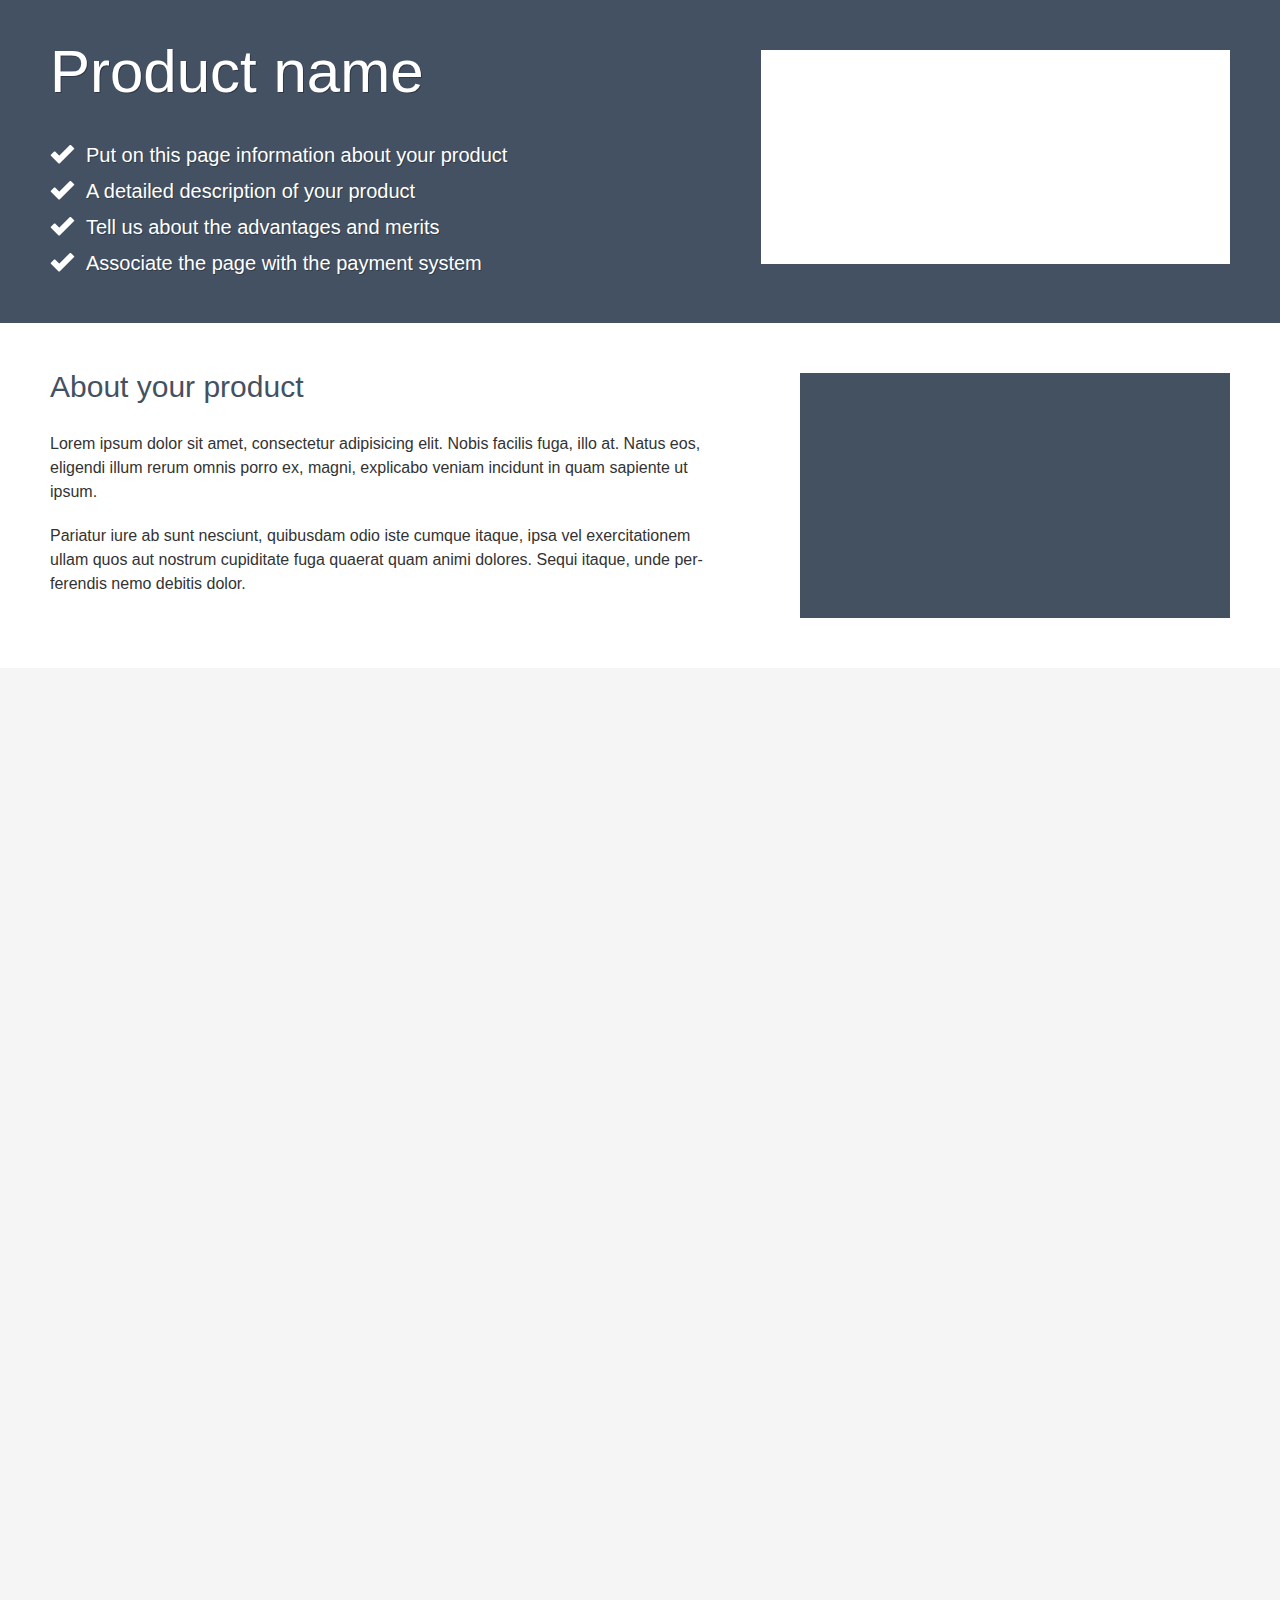
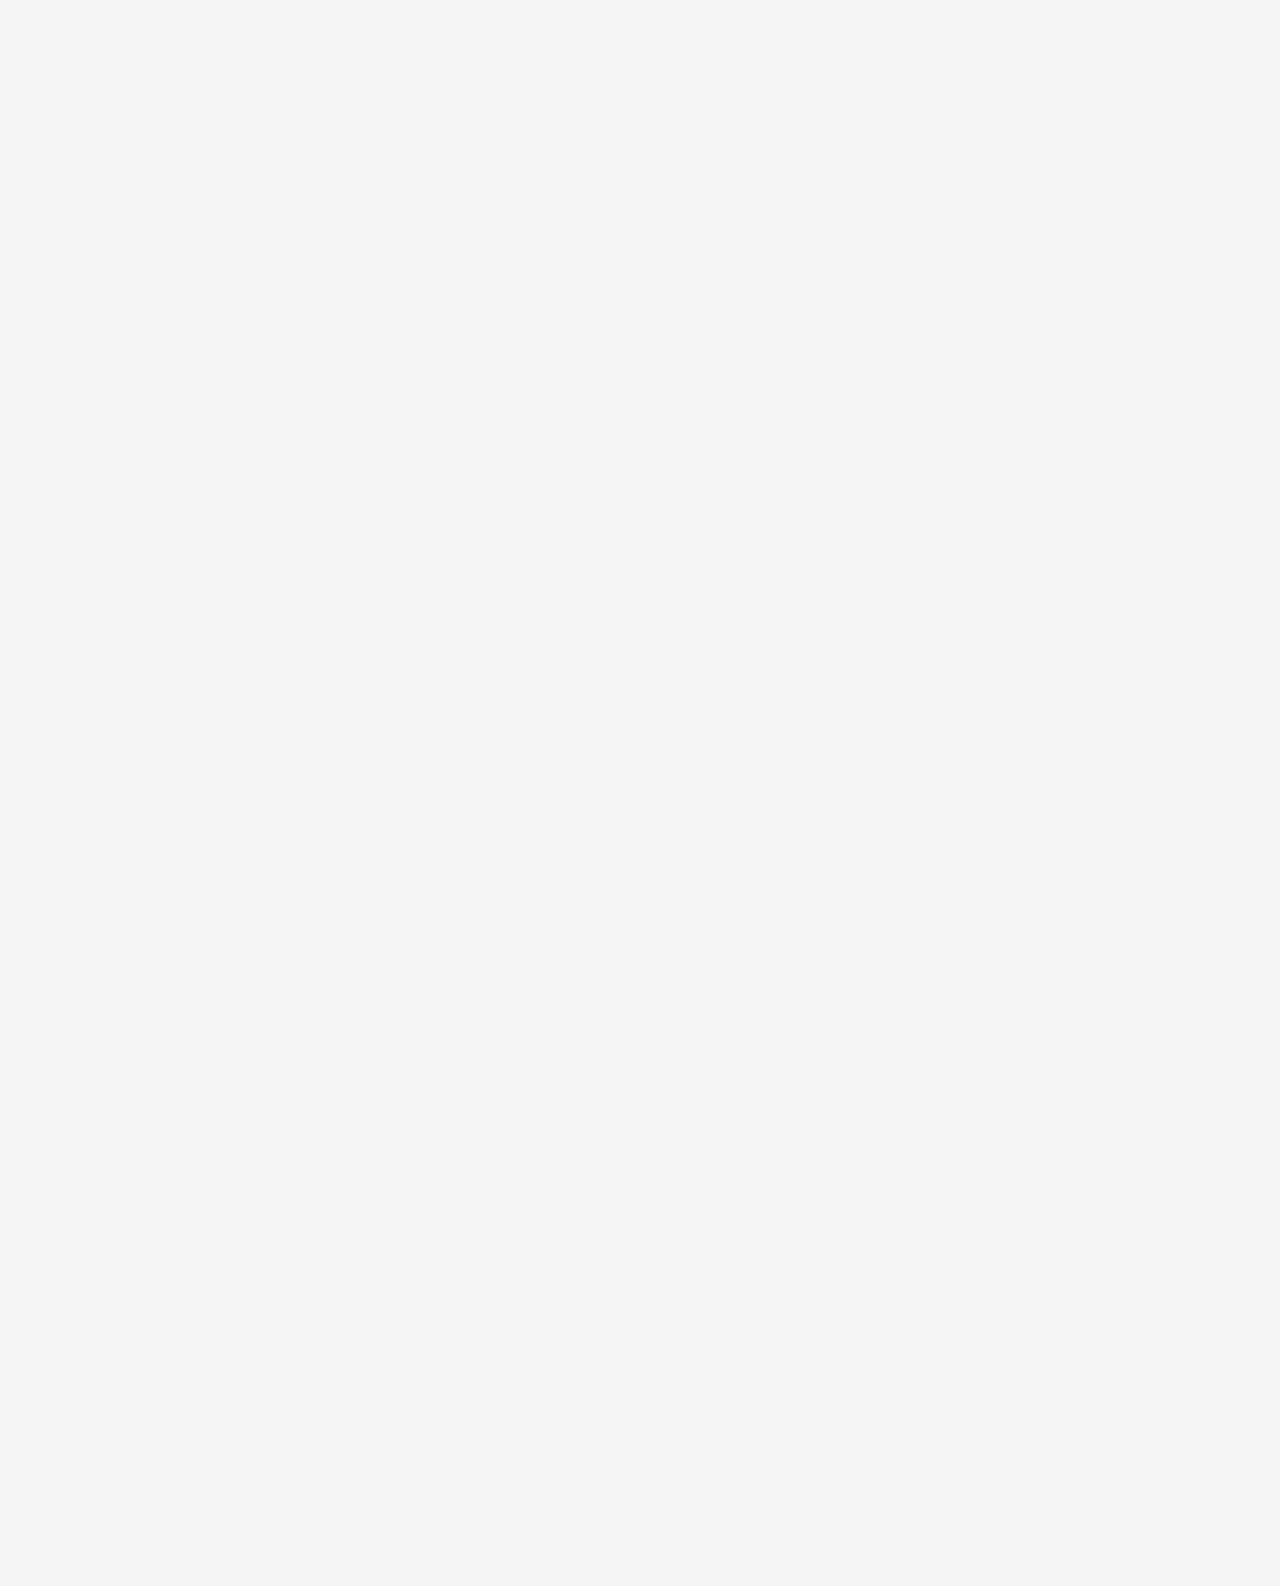
<file: index.html>
<!DOCTYPE html>
<html lang="en">

<head>
    <meta charset="UTF-8">
    <link rel="stylesheet" href="style.css">
    <title>Document</title>
</head>

<body>
    <div class="container">
        <header>
            <h1>Product name</h1> <img src="img/product_image.jpg" alt="Рисунок продукта">
            <ul>
                <li>Put on this page information about your product</li>
                <li>A detailed description of your product</li>
                <li>Tell us about the advantages and merits</li>
                <li>Associate the page with the payment system</li>
            </ul>
        </header>
        <main>
            <section class="description">
                <h2>About your product</h2>
                <video poster="img/video.jpg"></video>
                <p>Lorem ipsum dolor sit amet, consectetur adipisicing elit. Nobis facilis fuga, illo at. Natus eos, eligendi illum rerum omnis porro ex, magni, explicabo veniam incidunt in quam sapiente ut ipsum.</p>
                <p>Pariatur iure ab sunt nesciunt, quibusdam odio iste cumque itaque, ipsa vel exercitationem ullam quos aut nostrum cupiditate fuga quaerat quam animi dolores. Sequi itaque, unde per&shy;ferendis nemo debitis dolor.</p>
            </section>
        </main>
    </div>
</body>

</html>
</file>
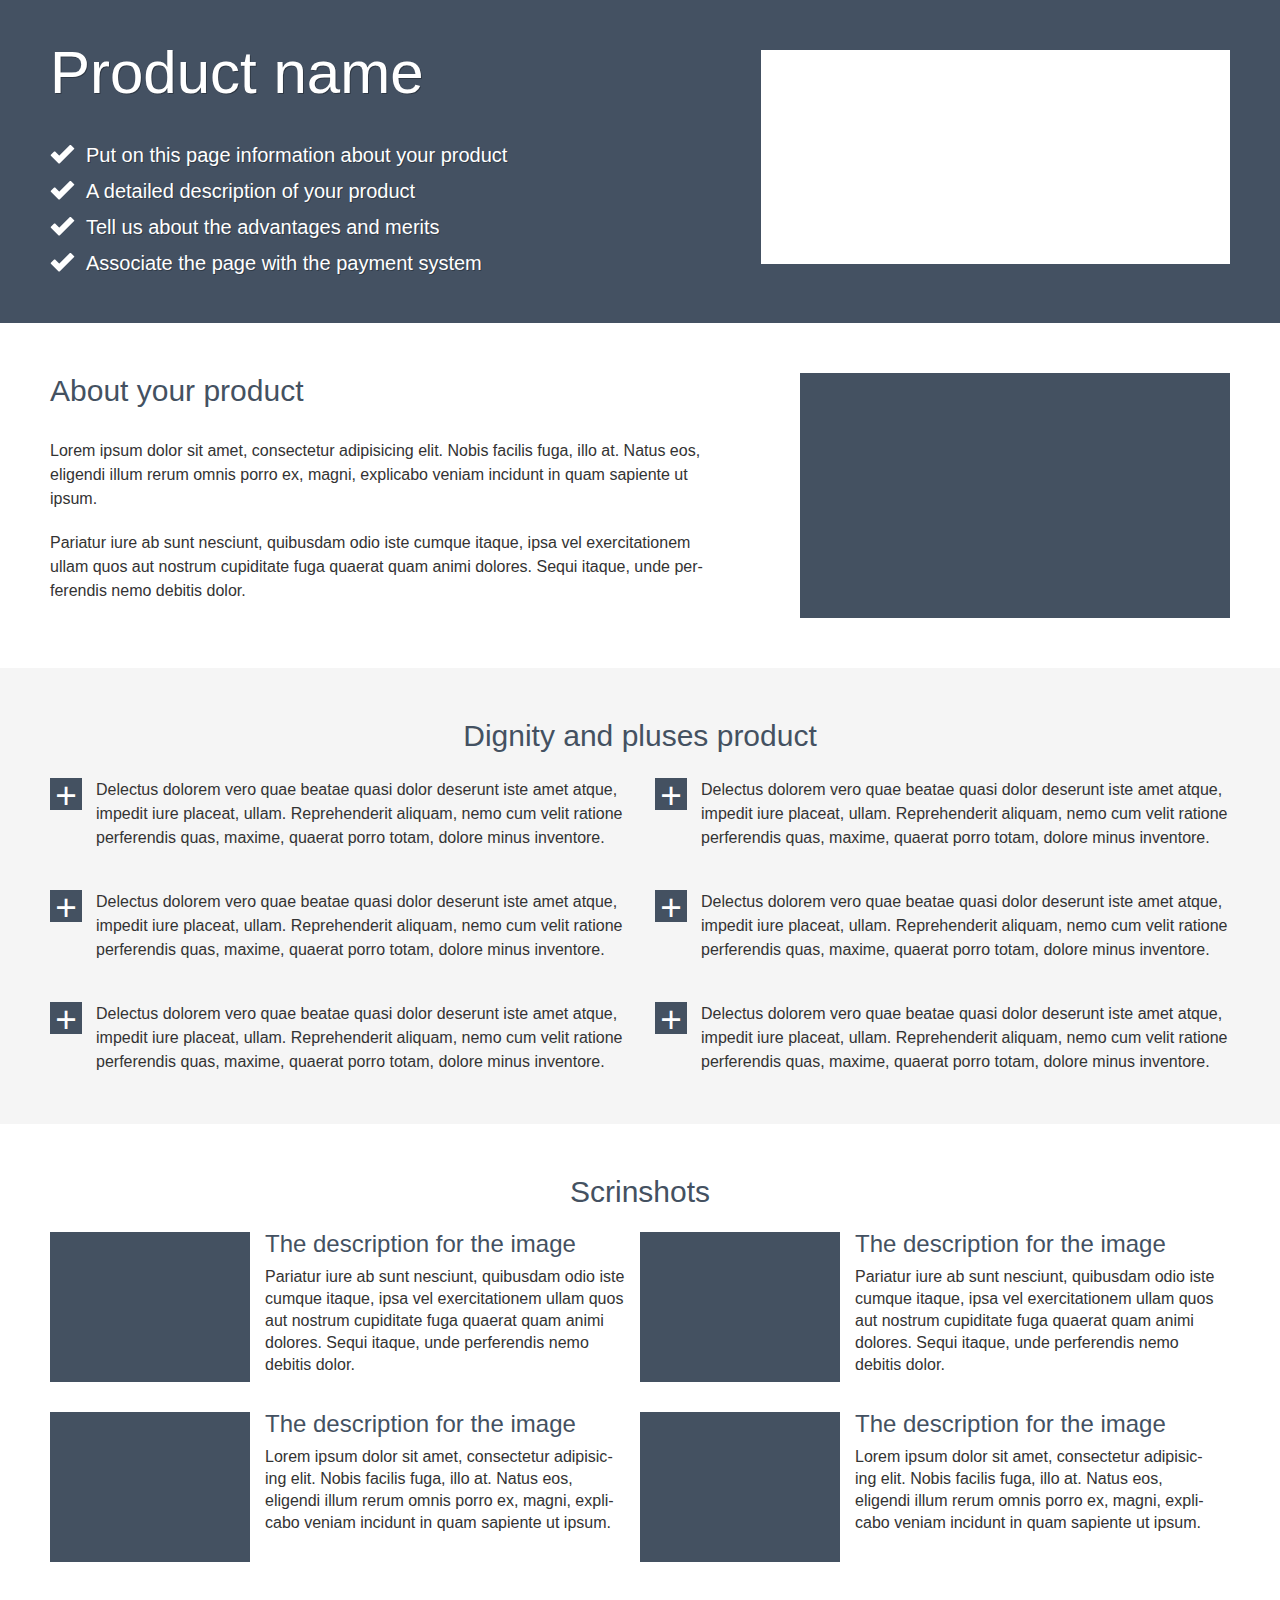
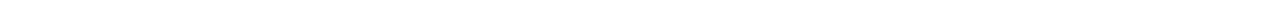
<file: HomeWork_2/index.html>
<!DOCTYPE html>
<html lang="en">

<head>
    <meta charset="UTF-8">
    <link rel="stylesheet" href="css/style.css">
    <title>Document</title>
</head>

<body>
    <div class="container">
        <header> <span class="title">Product name</span> <img class="product_img" src="img/product_image.jpg" alt="Рисунок продукта">
            <ul class="product_list">
                <li class="product_list_item">Put on this page information about your product</li>
                <li class="product_list_item">A detailed description of your product</li>
                <li class="product_list_item">Tell us about the advantages and merits</li>
                <li class="product_list_item">Associate the page with the payment system</li>
            </ul>
        </header>
        <main>
            <section class="description"> <span class="title">About your product</span>
                <video class="video" poster="img/video.jpg"></video>
                <p class="text">Lorem ipsum dolor sit amet, consectetur adipisicing elit. Nobis facilis fuga, illo at. Natus eos, eligendi illum rerum omnis porro ex, magni, explicabo veniam incidunt in quam sapiente ut ipsum.</p>
                <p class="text">Pariatur iure ab sunt nesciunt, quibusdam odio iste cumque itaque, ipsa vel exercitationem ullam quos aut nostrum cupiditate fuga quaerat quam animi dolores. Sequi itaque, unde per&shy;ferendis nemo debitis dolor.</p>
            </section>
            <section class="dignity"> <span class="title">Dignity and pluses product</span>
                <ul class="dignity_list">
                    <li class="dignity_list_item">Delectus dolorem vero quae beatae quasi dolor deserunt iste amet atque, impedit iure placeat, ullam. Reprehenderit aliquam, nemo cum velit ratione perferendis quas, maxime, quaerat porro totam, dolore minus inventore.</li>
                    <li class="dignity_list_item">Delectus dolorem vero quae beatae quasi dolor deserunt iste amet atque, impedit iure placeat, ullam. Reprehenderit aliquam, nemo cum velit ratione perferendis quas, maxime, quaerat porro totam, dolore minus inventore.</li>
                    <li class="dignity_list_item">Delectus dolorem vero quae beatae quasi dolor deserunt iste amet atque, impedit iure placeat, ullam. Reprehenderit aliquam, nemo cum velit ratione perferendis quas, maxime, quaerat porro totam, dolore minus inventore.</li>
                </ul>
                <ul class="dignity_list">
                    <li class="dignity_list_item">Delectus dolorem vero quae beatae quasi dolor deserunt iste amet atque, impedit iure placeat, ullam. Reprehenderit aliquam, nemo cum velit ratione perferendis quas, maxime, quaerat porro totam, dolore minus inventore.</li>
                    <li class="dignity_list_item">Delectus dolorem vero quae beatae quasi dolor deserunt iste amet atque, impedit iure placeat, ullam. Reprehenderit aliquam, nemo cum velit ratione perferendis quas, maxime, quaerat porro totam, dolore minus inventore.</li>
                    <li class="dignity_list_item">Delectus dolorem vero quae beatae quasi dolor deserunt iste amet atque, impedit iure placeat, ullam. Reprehenderit aliquam, nemo cum velit ratione perferendis quas, maxime, quaerat porro totam, dolore minus inventore.</li>
                </ul>
            </section>
            <section class="screenshots"> <span class="title">Scrinshots</span>
                <figure class="screenshot"><img class="img_screen" src="img/screenshot.jpg" alt="screenshot">
                    <figcapture class="info_screen"><span class="title_screen">The description for the image</span>
                        <p class="text_screen">Pariatur iure ab sunt nesciunt, quibusdam odio iste cumque itaque, ipsa vel exercitationem ullam quos aut nostrum cupiditate fuga quaerat quam animi dolores. Sequi itaque, unde perferendis nemo debitis dolor.</p>
                    </figcapture>
                </figure>
                <figure class="screenshot"><img class="img_screen" src="img/screenshot.jpg" alt="screenshot">
                    <figcapture class="info_screen"><span class="title_screen">The description for the image</span>
                        <p class="text_screen">Pariatur iure ab sunt nesciunt, quibusdam odio iste cumque itaque, ipsa vel exercitationem ullam quos aut nostrum cupiditate fuga quaerat quam animi dolores. Sequi itaque, unde perferendis nemo debitis dolor.</p>
                    </figcapture>
                </figure>
                <figure class="screenshot"><img class="img_screen" src="img/screenshot.jpg" alt="screenshot">
                    <figcapture class="info_screen"><span class="title_screen">The description for the image</span>
                        <p class="text_screen">Lorem ipsum dolor sit amet, consectetur adipisic&shy;ing elit. Nobis facilis fuga, illo at. Natus eos, eligendi illum rerum omnis porro ex, magni, expli&shy;cabo veniam incidunt in quam sapiente ut ipsum.</p>
                    </figcapture>
                </figure>
                <figure class="screenshot"><img class="img_screen" src="img/screenshot.jpg" alt="screenshot">
                    <figcapture class="info_screen"><span class="title_screen">The description for the image</span>
                        <p class="text_screen">Lorem ipsum dolor sit amet, consectetur adipisic&shy;ing elit. Nobis facilis fuga, illo at. Natus eos, eligendi illum rerum omnis porro ex, magni, expli&shy;cabo veniam incidunt in quam sapiente ut ipsum.</p>
                    </figcapture>
                </figure>
            </section>
        </main>
    </div>
</body>

</html>
</file>
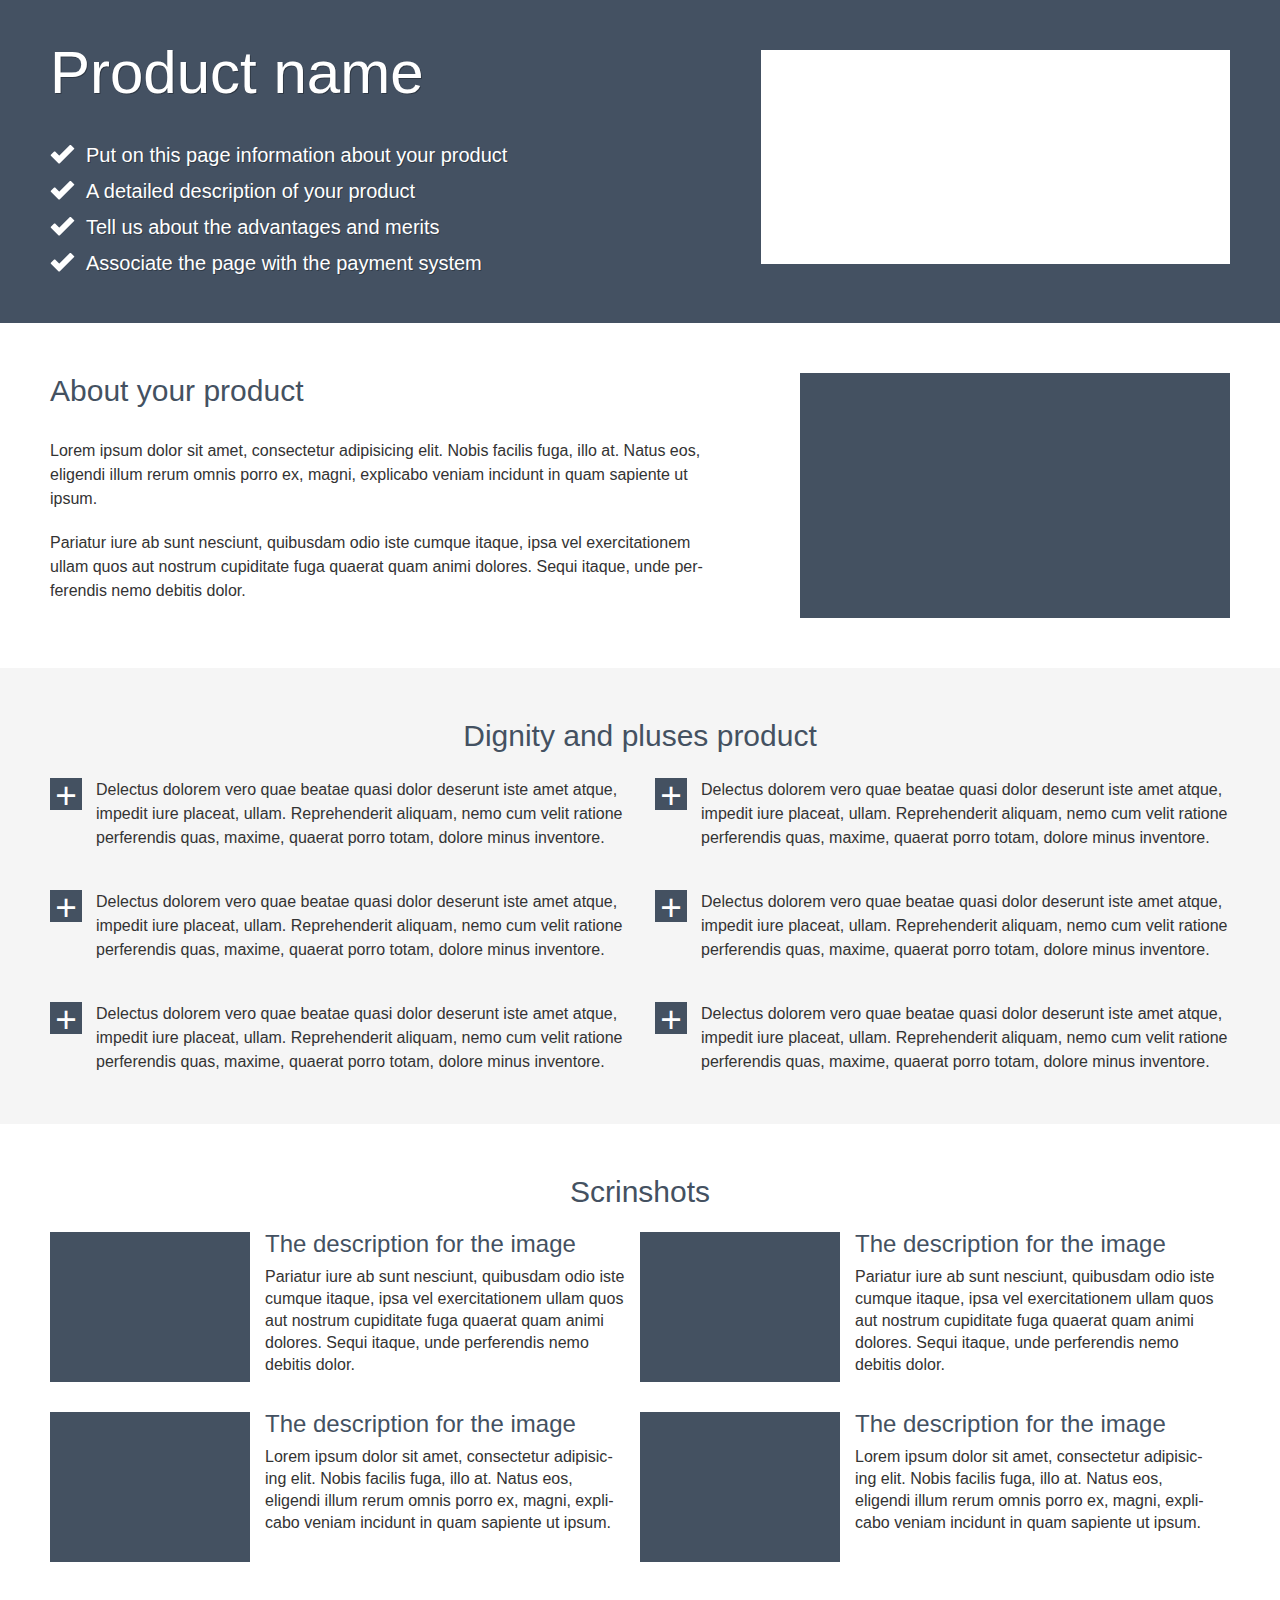
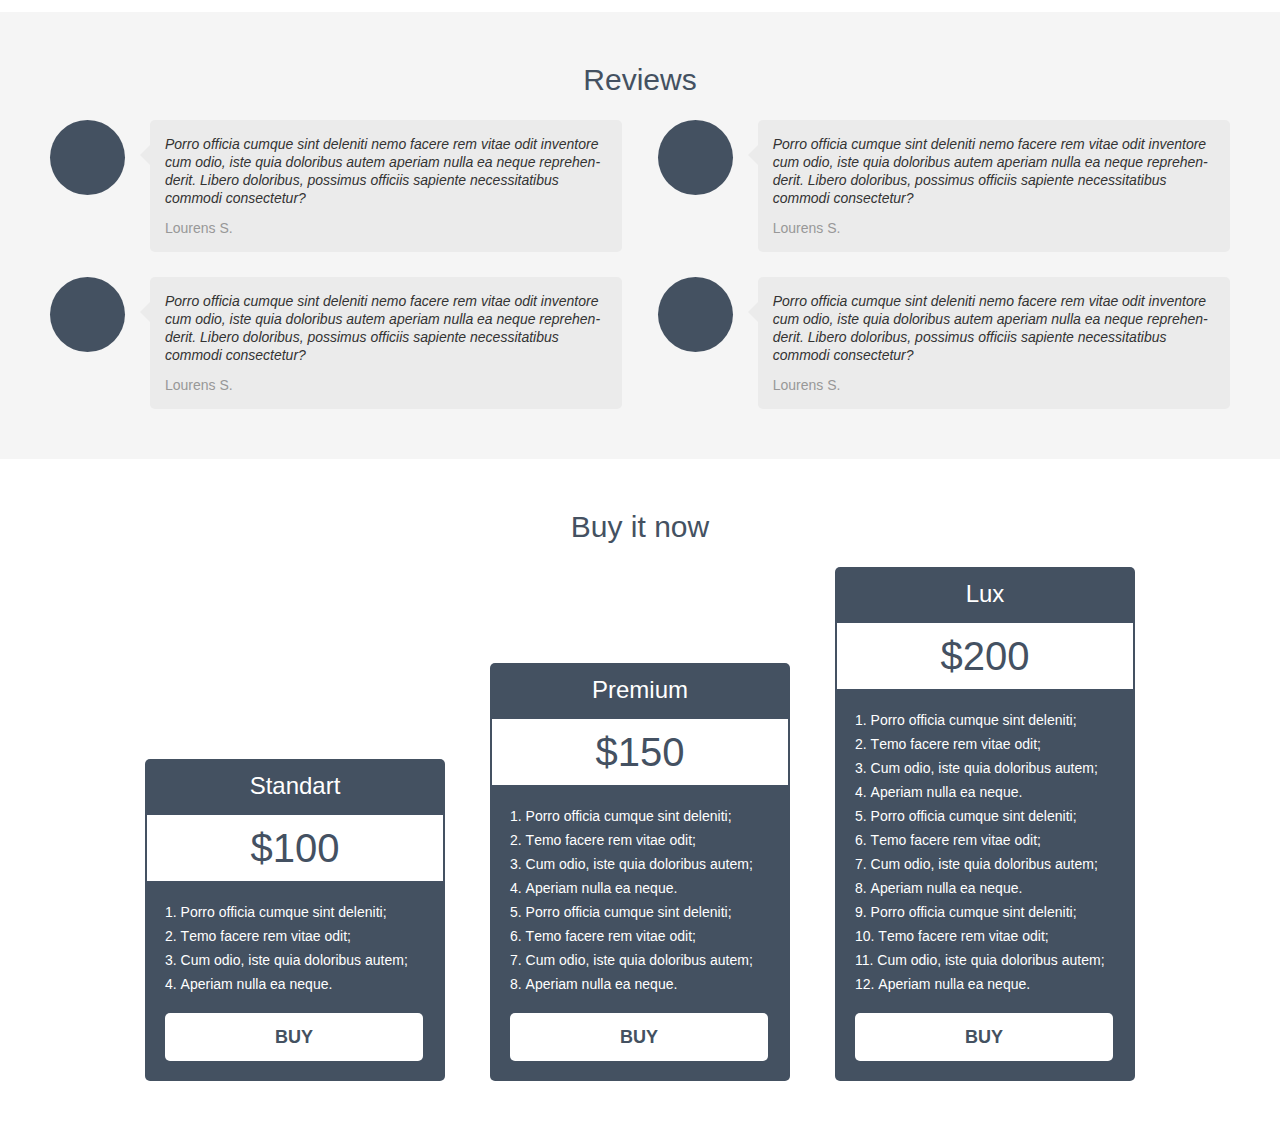
<file: HomeWork_3/index.html>
<!DOCTYPE html>
<html lang="zxx">

<head>
    <meta charset="UTF-8">
    <link rel="stylesheet" href="normalize/normalize.css">
    <link rel="stylesheet" href="css/style.css">
    <title>Document</title>
</head>

<body>
    <div class="container">
        <header> 
            <span class="title">Product name</span> 
            <img class="product_img" src="img/product_image.jpg" alt="Рисунок продукта">
            <ul class="product_list">
                <li class="product_list_item">Put on this page information about your product</li>
                <li class="product_list_item">A detailed description of your product</li>
                <li class="product_list_item">Tell us about the advantages and merits</li>
                <li class="product_list_item">Associate the page with the payment system</li>
            </ul>
        </header>
        <main>
            <section class="description">
                <span class="title">About your product</span>
                <video class="video" poster="img/video.jpg"></video>
                <p class="text">Lorem ipsum dolor sit amet, consectetur adipisicing elit. Nobis facilis fuga, illo at. Natus eos, eligendi illum rerum omnis porro ex, magni, explicabo veniam incidunt in quam sapiente ut ipsum.</p>
                <p class="text">Pariatur iure ab sunt nesciunt, quibusdam odio iste cumque itaque, ipsa vel exercitationem ullam quos aut nostrum cupiditate fuga quaerat quam animi dolores. Sequi itaque, unde per&shy;ferendis nemo debitis dolor.</p>
            </section>
            <section class="dignity">
                <span class="title">Dignity and pluses product</span>
                <ul class="dignity_list">
                    <li class="dignity_list_item">Delectus dolorem vero quae beatae quasi dolor deserunt iste amet atque, impedit iure placeat, ullam. Reprehenderit aliquam, nemo cum velit ratione perferendis quas, maxime, quaerat porro totam, dolore minus inventore.</li>
                    <li class="dignity_list_item">Delectus dolorem vero quae beatae quasi dolor deserunt iste amet atque, impedit iure placeat, ullam. Reprehenderit aliquam, nemo cum velit ratione perferendis quas, maxime, quaerat porro totam, dolore minus inventore.</li>
                    <li class="dignity_list_item">Delectus dolorem vero quae beatae quasi dolor deserunt iste amet atque, impedit iure placeat, ullam. Reprehenderit aliquam, nemo cum velit ratione perferendis quas, maxime, quaerat porro totam, dolore minus inventore.</li>
                </ul>
                <ul class="dignity_list">
                    <li class="dignity_list_item">Delectus dolorem vero quae beatae quasi dolor deserunt iste amet atque, impedit iure placeat, ullam. Reprehenderit aliquam, nemo cum velit ratione perferendis quas, maxime, quaerat porro totam, dolore minus inventore.</li>
                    <li class="dignity_list_item">Delectus dolorem vero quae beatae quasi dolor deserunt iste amet atque, impedit iure placeat, ullam. Reprehenderit aliquam, nemo cum velit ratione perferendis quas, maxime, quaerat porro totam, dolore minus inventore.</li>
                    <li class="dignity_list_item">Delectus dolorem vero quae beatae quasi dolor deserunt iste amet atque, impedit iure placeat, ullam. Reprehenderit aliquam, nemo cum velit ratione perferendis quas, maxime, quaerat porro totam, dolore minus inventore.</li>
                </ul>
            </section>
            <section class="screenshots">
                <span class="title">Scrinshots</span>
                <figure class="screenshot">
                    <img class="img_screen" src="img/screenshot.jpg" alt="screenshot">
                    <figcapture class="info_screen">
                        <span class="title_screen">The description for the image</span>
                        <p class="text_screen">Pariatur iure ab sunt nesciunt, quibusdam odio iste cumque itaque, ipsa vel exercitationem ullam quos aut nostrum cupiditate fuga quaerat quam animi dolores. Sequi itaque, unde perferendis nemo debitis dolor.</p>
                    </figcapture>
                </figure>
                <figure class="screenshot">
                    <img class="img_screen" src="img/screenshot.jpg" alt="screenshot">
                    <figcapture class="info_screen">
                        <span class="title_screen">The description for the image</span>
                        <p class="text_screen">Pariatur iure ab sunt nesciunt, quibusdam odio iste cumque itaque, ipsa vel exercitationem ullam quos aut nostrum cupiditate fuga quaerat quam animi dolores. Sequi itaque, unde perferendis nemo debitis dolor.</p>
                    </figcapture>
                </figure>
                <figure class="screenshot">
                    <img class="img_screen" src="img/screenshot.jpg" alt="screenshot">
                    <figcapture class="info_screen">
                        <span class="title_screen">The description for the image</span>
                        <p class="text_screen">Lorem ipsum dolor sit amet, consectetur adipisic&shy;ing elit. Nobis facilis fuga, illo at. Natus eos, eligendi illum rerum omnis porro ex, magni, expli&shy;cabo veniam incidunt in quam sapiente ut ipsum.</p>
                    </figcapture>
                </figure>
                <figure class="screenshot">
                    <img class="img_screen" src="img/screenshot.jpg" alt="screenshot">
                    <figcapture class="info_screen">
                        <span class="title_screen">The description for the image</span>
                        <p class="text_screen">Lorem ipsum dolor sit amet, consectetur adipisic&shy;ing elit. Nobis facilis fuga, illo at. Natus eos, eligendi illum rerum omnis porro ex, magni, expli&shy;cabo veniam incidunt in quam sapiente ut ipsum.</p>
                    </figcapture>
                </figure>
            </section>
            <section class="reviews">
                <span class="title">Reviews</span>
                <article class="review">
                    <a class="avatar" href="#"></a>
                    <p class="text">Porro officia cumque sint deleniti nemo facere rem vitae odit inventore cum odio, iste quia doloribus autem aperiam nulla ea neque reprehen&shy;derit. Libero doloribus, possimus officiis sapiente necessitatibus commodi consectetur?<span class="name">Lourens S.</span></p>
                </article>
                <article class="review">
                    <a class="avatar" href="#"></a>
                    <p class="text">Porro officia cumque sint deleniti nemo facere rem vitae odit inventore cum odio, iste quia doloribus autem aperiam nulla ea neque reprehen&shy;derit. Libero doloribus, possimus officiis sapiente necessitatibus commodi consectetur?<span class="name">Lourens S.</span></p>
                </article>
                <article class="review">
                    <a class="avatar" href="#"></a>
                    <p class="text">Porro officia cumque sint deleniti nemo facere rem vitae odit inventore cum odio, iste quia doloribus autem aperiam nulla ea neque reprehen&shy;derit. Libero doloribus, possimus officiis sapiente necessitatibus commodi consectetur?<span class="name">Lourens S.</span></p>
                </article>
                <article class="review">
                    <a class="avatar" href="#"></a>
                    <p class="text">Porro officia cumque sint deleniti nemo facere rem vitae odit inventore cum odio, iste quia doloribus autem aperiam nulla ea neque reprehen&shy;derit. Libero doloribus, possimus officiis sapiente necessitatibus commodi consectetur?<span class="name">Lourens S.</span></p>
                </article>
            </section>
            <section class="buy">
                <span class="title">Buy it now</span>
                <div class="shopping standart">
                    <span class="title_shop">Standart</span>
                    <span class="price">&#36;100</span>
                    <ol class="info">
                        <li class="info_item">Porro officia cumque sint deleniti; </li>
                        <li class="info_item">Тemo facere rem vitae odit;</li>
                        <li class="info_item">Cum odio, iste quia doloribus autem;</li>
                        <li class="info_item">Aperiam nulla ea neque.</li>
                    </ol>
                    <button class="btn_shop">buy</button>
                </div>
                <div class="shopping premium">
                    <span class="title_shop">Premium</span>
                    <span class="price">&#36;150</span>
                    <ol class="info">
                        <li class="info_item">Porro officia cumque sint deleniti; </li>
                        <li class="info_item">Тemo facere rem vitae odit;</li>
                        <li class="info_item">Cum odio, iste quia doloribus autem;</li>
                        <li class="info_item">Aperiam nulla ea neque.</li>
                        <li class="info_item">Porro officia cumque sint deleniti; </li>
                        <li class="info_item">Тemo facere rem vitae odit;</li>
                        <li class="info_item">Cum odio, iste quia doloribus autem;</li>
                        <li class="info_item">Aperiam nulla ea neque.</li>
                    </ol>
                    <button class="btn_shop">buy</button>
                </div>
                <div class="shopping lux">
                    <span class="title_shop">Lux</span>
                    <span class="price">&#36;200</span>
                    <ol class="info">
                        <li class="info_item">Porro officia cumque sint deleniti; </li>
                        <li class="info_item">Тemo facere rem vitae odit;</li>
                        <li class="info_item">Cum odio, iste quia doloribus autem;</li>
                        <li class="info_item">Aperiam nulla ea neque.</li>
                        <li class="info_item">Porro officia cumque sint deleniti; </li>
                        <li class="info_item">Тemo facere rem vitae odit;</li>
                        <li class="info_item">Cum odio, iste quia doloribus autem;</li>
                        <li class="info_item">Aperiam nulla ea neque.</li>
                        <li class="info_item">Porro officia cumque sint deleniti;</li>
                        <li class="info_item">Тemo facere rem vitae odit;</li>
                        <li class="info_item">Cum odio, iste quia doloribus autem;</li>
                        <li class="info_item">Aperiam nulla ea neque.</li>
                    </ol>
                    <button class="btn_shop">buy</button>
                </div>
            </section>
        </main>
    </div>
</body>

</html>
</file>
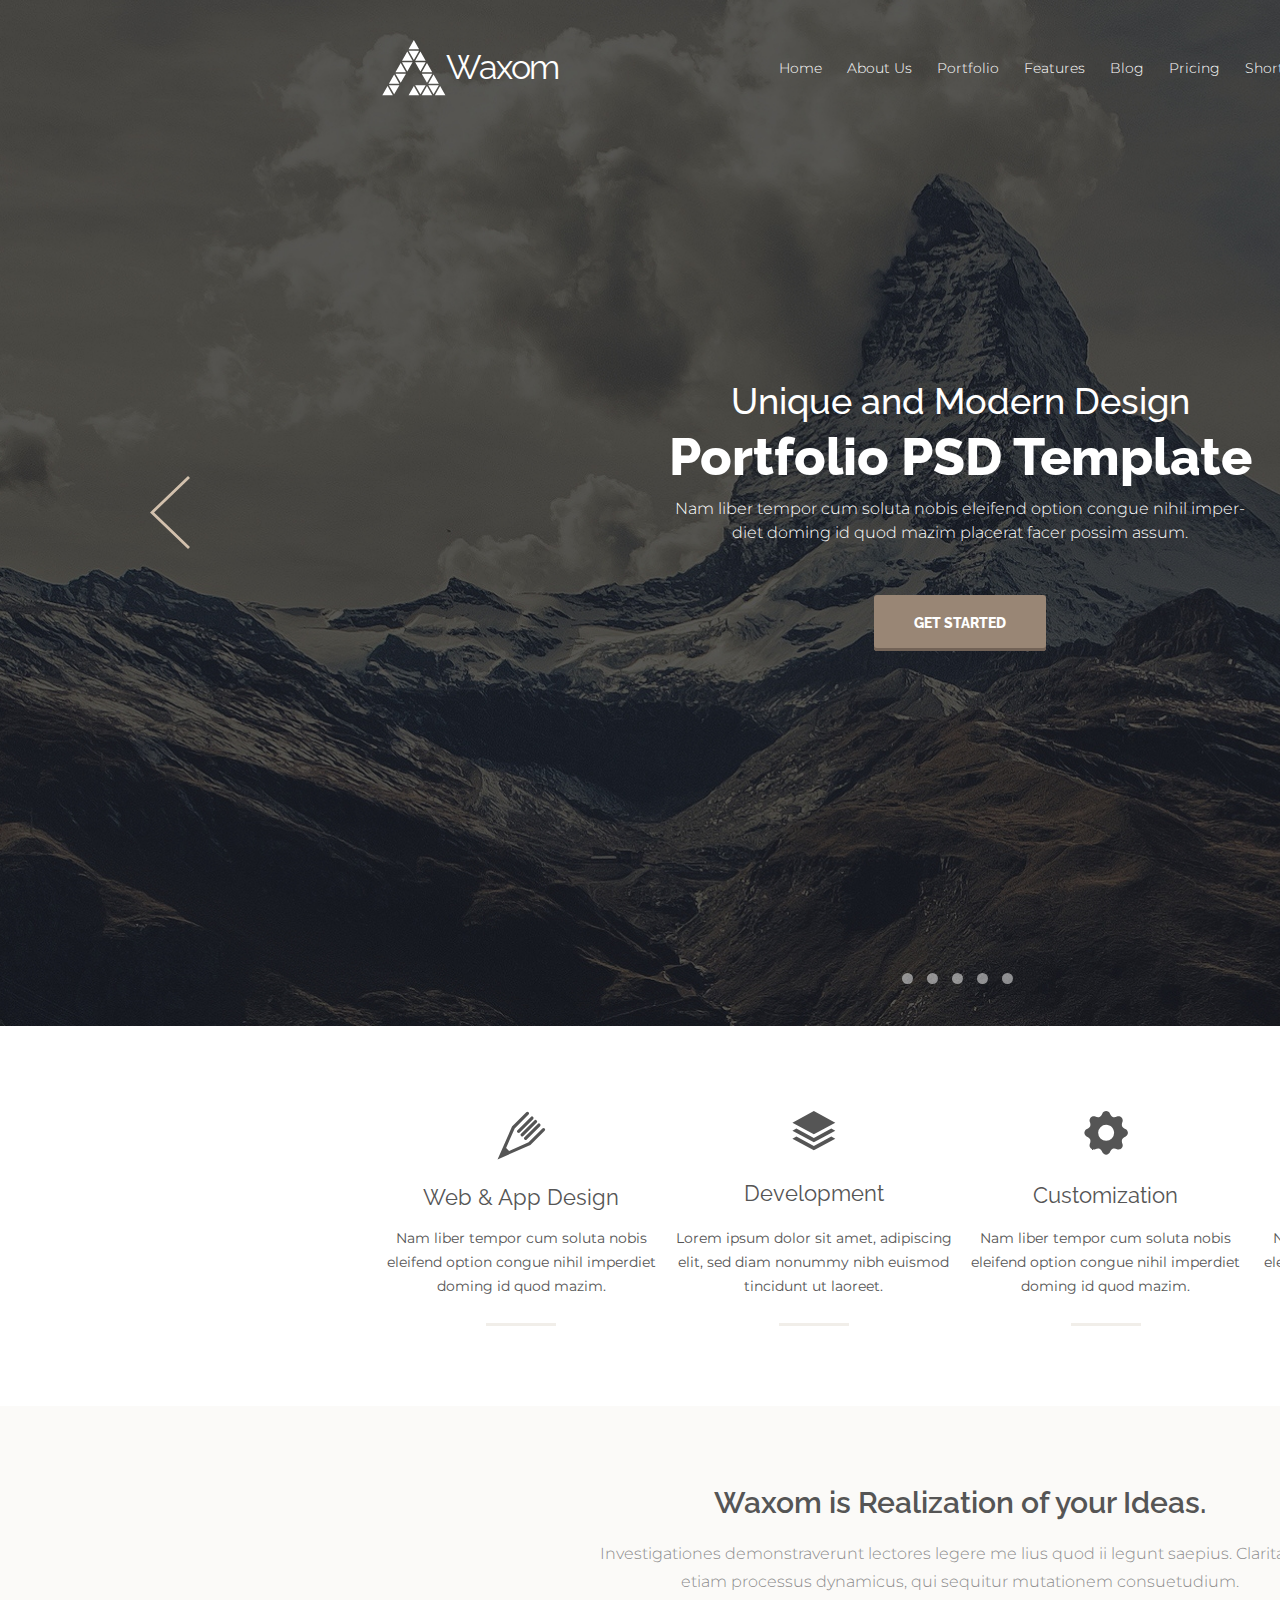
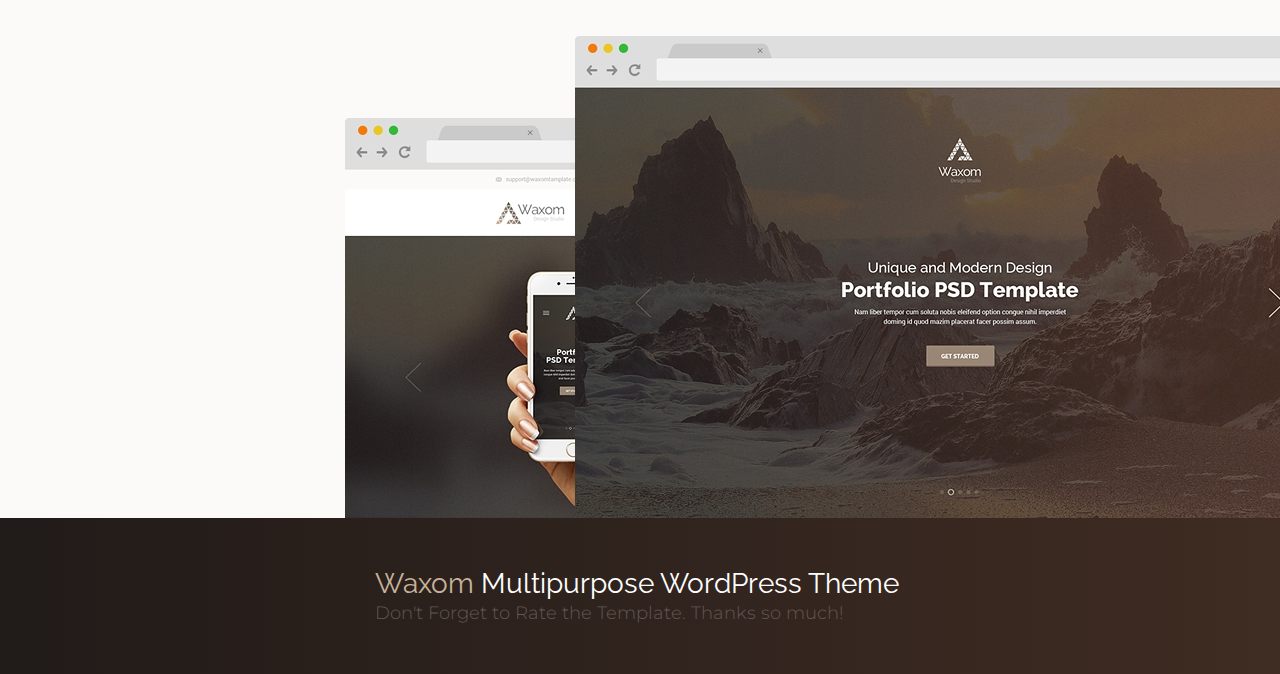
<file: HomeWork_5/index.html>
<!DOCTYPE html>
<html lang="zxx">

<head>
    <meta charset="UTF-8">
    <link rel="stylesheet" href="normalize/normalize.css">
    <link rel="stylesheet" href="css/style.css">
    <title>Home</title>
</head>

<body>
    <div class="container">
       
        <header class="header">
            <div class="header_top">
                <a class="logo" href="index.html">
                    <svg class="logo_svg" width="64" height="56" xmlns="http://www.w3.org/2000/svg">
                        <path d="M31.85404,19.90459l-5.25375,-9.19129h10.50751zM30.54003,20.67108h-10.50762l5.25387,-9.19129zM33.16805,20.67108l5.25364,-9.19129l5.25398,9.19129zM43.67567,22.20158l-5.25398,9.18797l-5.25364,-9.18797zM30.54003,22.20158l-5.25375,9.18797l-5.25387,-9.18797zM18.7184,22.96683l5.25295,9.18714h-10.50671zM39.73765,32.15396l5.25204,-9.18714l5.25364,9.18714zM37.1078,9.18404h-10.50751l5.25375,-9.19046zM39.73765,33.68612h10.50568l-5.25364,9.18797zM13.46465,33.68612h10.50671l-5.25295,9.18797zM12.15075,34.45096l5.25295,9.19046h-10.50671zM46.30335,43.64142l5.25398,-9.19046l5.25375,9.19046zM56.81109,45.17191l-5.25375,9.18714l-5.25398,-9.18714zM43.67567,45.17191l-5.25398,9.18714l-5.25364,-9.18714zM6.897,45.17191h10.50671l-5.25295,9.18714zM5.58207,45.93924l5.25375,9.18838h-10.50476zM31.85404,45.93924l5.25375,9.18838h-10.50751zM44.98969,45.93924l5.25364,9.18838h-10.50568zM63.37702,55.12762h-10.50396l5.25204,-9.18838z"></path>
                    </svg>
                    <span class="logo_txt">Waxom</span>
                </a>
                <nav class="nav">
                    <ul class="nav_list">
                        <li class="nav_list_item"><a class="nav_list_item_lnk" href="#">Home</a></li>
                        <li class="nav_list_item"><a class="nav_list_item_lnk" href="#">About&nbsp;Us</a></li>
                        <li class="nav_list_item"><a class="nav_list_item_lnk" href="#">Portfolio</a></li>
                        <li class="nav_list_item"><a class="nav_list_item_lnk" href="#">Features</a></li>
                        <li class="nav_list_item"><a class="nav_list_item_lnk" href="#">Blog</a></li>
                        <li class="nav_list_item"><a class="nav_list_item_lnk" href="#">Pricing</a></li>
                        <li class="nav_list_item"><a class="nav_list_item_lnk" href="#">Shortcodes</a></li>
                        <li class="nav_list_item"><a class="nav_list_item_lnk" href="#">Contact</a></li>
                    </ul>
                </nav>
                <button class="cart">
                    <svg class="cart_svg" width="18" height="24" xmlns="http://www.w3.org/2000/svg">
                        <path d="M17.99426,5.9972v14.99796c0,1.65596 -1.34262,2.99909 -2.99881,2.99909h-11.99364c-1.65596,0 -2.99847,-1.34313 -2.99847,-2.99909v-14.99796c0,-1.65596 1.34251,-2.99868 2.99847,-2.99868h1.49918c0,-1.65679 2.01347,-3.00034 4.49776,-3.00034c2.48428,0 4.49753,1.34355 4.49753,3.00034h1.49918c1.65619,0 2.99881,1.34272 2.99881,2.99868zM6.00027,2.99853h5.99682c0,-1.03612 -1.34205,-1.50017 -2.99835,-1.50017c-1.65607,0 -2.99847,0.46405 -2.99847,1.50017zM16.49496,19.49541h-14.99256v1.49975c0,0.82798 0.6712,1.49892 1.4994,1.49892h11.99364c0.82809,0 1.49952,-0.67094 1.49952,-1.49892zM16.49496,5.9972c0,-0.8284 -0.67097,-1.49975 -1.49952,-1.49975h-1.49918v4.50009h-1.49918v-4.50009h-5.99682v4.50009h-1.49929v-4.50009h-1.49918c-0.82821,0 -1.4994,0.67136 -1.4994,1.49975v11.99803h14.99256z"></path>
                    </svg>
                </button>
                <form action="#" method="post" class="search">
                    <svg class="search_svg" width="24" height="24" xmlns="http://www.w3.org/2000/svg">
                        <path d="M23.76138,23.76327c-0.30327,0.29829 -0.79502,0.29829 -1.09795,0l-6.21758,-6.1195c-1.73515,1.38426 -3.94432,2.21847 -6.3525,2.21847c-5.57442,0 -10.09277,-4.4465 -10.09277,-9.93369c0,-5.48511 4.51836,-9.93078 10.09277,-9.93078c5.5743,0 10.09266,4.44567 10.09357,9.93078c0,2.56495 -0.99678,4.89601 -2.61829,6.65791l6.19354,6.09498c0.30247,0.29787 0.30247,0.78228 -0.0008,1.08182zM18.63305,9.92855c0,-4.64051 -3.82324,-8.40361 -8.5397,-8.40361c-4.71645,0 -8.54004,3.7631 -8.54004,8.40361c0,4.64301 3.82359,8.40527 8.54004,8.40527c4.71645,0 8.5397,-3.76226 8.5397,-8.40527z"></path>
                    </svg>
                    <input type="search" class="search_input">
                </form>
            </div>
            <div class="carousel">
                <a href="#" class="carousel_left_lnk carousel_lnk">
                    <svg class="carousel_lnk_svg" width="40" height="73" xmlns="http://www.w3.org/2000/svg">
                        <path d="M38.02597,72.97944v0l-38.02116,-36.48142v0l38.02116,-36.47976v0l1.96907,2.00369v0l-35.92907,34.47607v0l35.92907,34.47856v0z"></path>
                    </svg>
                </a>
                <a href="#" class="carousel_right_lnk carousel_lnk">
                    <svg class="carousel_lnk_svg" width="40" height="73" xmlns="http://www.w3.org/2000/svg">
                        <path d="M1.97392,72.97944v0l38.02116,-36.48142v0l-38.02116,-36.47976v0l-1.96907,2.00369v0l35.92907,34.47607v0l-35.92907,34.47856v0z"></path>
                    </svg>
                </a>
                <div class="carousel_content">
                    <span class="name">Unique and Modern Design</span>
                    <span class="title">Portfolio PSD Template</span>
                    <p class="text">Nam liber tempor cum soluta nobis eleifend option congue nihil imper&shy;diet doming id quod mazim placerat facer possim assum.</p>
                    <a href="#" class="carousel_content_lnk">Get Started</a>
                </div>
                <ul class="pagination">
                    <li class="pagination_item"><a class="pagination_item_lnk" href="#"></a></li>
                    <li class="pagination_item"><a class="pagination_item_lnk" href="#"></a></li>
                    <li class="pagination_item"><a class="pagination_item_lnk" href="#"></a></li>
                    <li class="pagination_item"><a class="pagination_item_lnk" href="#"></a></li>
                    <li class="pagination_item"><a class="pagination_item_lnk" href="#"></a></li>
                </ul>
            </div>
        </header>

        <main>
            <section class="direction">
                <div class="direction_block web_app">
                    <svg class="direction_block_svg web_app_svg" xmlns="http://www.w3.org/2000/svg" width="49" height="49" viewBox="0 0 49 49">
                        <path d="M47.668 19.717L33.402 33.985.534 48.463l14.477-32.872L29.279 1.327a1.589 1.589 0 1 1 2.248 2.249L17.683 17.422 9.107 36.888l2.999 2.999 19.467-8.573L45.42 17.47a1.587 1.587 0 0 1 2.248 0c.621.62.621 1.63 0 2.247zm-20.173 6.5l13.332-13.332a1.585 1.585 0 0 1 2.25 0c.623.62.623 1.625 0 2.249L29.745 28.466a1.594 1.594 0 0 1-2.25 0 1.593 1.593 0 0 1 0-2.25zm-3.48-3.482L37.348 9.403a1.59 1.59 0 1 1 2.25 2.25L26.265 24.985a1.592 1.592 0 0 1-2.25-2.25zm-3.48-3.482l13.332-13.33a1.586 1.586 0 0 1 2.25 0c.622.62.622 1.625 0 2.25l-13.333 13.33c-.31.31-.719.465-1.125.465s-.814-.154-1.125-.466a1.591 1.591 0 0 1 0-2.249z" />
                    </svg>
                    <span class="title">Web &amp; App Design</span>
                    <p class="text">Nam liber tempor cum soluta nobis eleifend option congue nihil imperdiet doming id quod mazim.</p>
                </div>
                <div class="direction_block dev">
                    <svg class="direction_block_svg dev_svg" xmlns="http://www.w3.org/2000/svg" width="44" height="40" viewBox="0 0 44 40">
                        <path d="M43.287 11.666L21.851 23.227.414 11.666 21.85.106zm-3.985 5.882l3.985 2.149-21.436 11.556L.414 19.697l3.985-2.15 17.452 9.41zm0 8.025l3.985 2.148-21.436 11.562L.414 27.721l3.985-2.148 17.452 9.412z" />
                    </svg>
                    <span class="title">Development</span>
                    <p class="text">Lorem ipsum dolor sit amet, adipiscing elit, sed diam nonummy nibh euismod tincidunt ut laoreet.</p>
                </div>
                <div class="direction_block cust">
                    <svg class="direction_block_svg cust_svg" xmlns="http://www.w3.org/2000/svg" width="44" height="44" viewBox="0 0 44 44">
                        <path d="M41.322 25.71c-1.44.513-2.837 1.762-3.243 2.743-.406.98-.298 2.85.357 4.23.656 1.379.259 3.427-.886 4.572-1.146 1.147-3.194 1.544-4.573.887-1.38-.656-3.252-.764-4.233-.356-.98.41-2.227 1.808-2.739 3.246-.512 1.436-2.241 2.601-3.861 2.601s-3.35-1.165-3.862-2.6c-.512-1.439-1.759-2.837-2.74-3.244-.982-.408-2.852-.303-4.232.353-1.38.657-3.427.26-4.573-.887-1.145-1.145-1.542-3.193-.886-4.572s.763-3.249.355-4.23c-.408-.979-1.8-2.23-3.24-2.742C1.526 25.199.36 23.47.36 21.85c0-1.62 1.166-3.35 2.606-3.857 1.44-.51 2.83-1.761 3.238-2.743.407-.984.303-2.853-.353-4.233-.656-1.38-.26-3.426.886-4.574 1.146-1.146 3.195-1.541 4.573-.885 1.38.656 3.25.764 4.231.357.981-.406 2.23-1.803 2.741-3.242.512-1.439 2.241-2.606 3.862-2.606 1.62 0 3.35 1.167 3.861 2.606.512 1.44 1.76 2.837 2.74 3.242.982.407 2.852.3 4.232-.357 1.38-.656 3.427-.261 4.573.885 1.145 1.148 1.542 3.195.886 4.574-.655 1.379-.76 3.252-.355 4.234.406.984 1.8 2.232 3.24 2.742 1.44.508 2.606 2.237 2.606 3.857s-1.166 3.349-2.605 3.86zM30.128 21.86c0-4.419-3.574-7.994-7.984-7.994a7.988 7.988 0 0 0-7.994 7.994 7.984 7.984 0 0 0 7.994 7.983 7.981 7.981 0 0 0 7.984-7.983z" />
                    </svg>
                    <span class="title">Customization</span>
                    <p class="text">Nam liber tempor cum soluta nobis eleifend option congue nihil imperdiet doming id quod mazim.</p>
                </div>
                <div class="direction_block mark">
                    <svg class="direction_block_svg mark_svg" xmlns="http://www.w3.org/2000/svg" width="52" height="36" viewBox="0 0 52 36">
                        <path d="M.738 30.147V7.983c0-1.364 1.105-2.482 2.458-2.48h10.816V4.057c0-.995.382-1.923 1.082-2.628A3.64 3.64 0 0 1 17.7.335h6.29c2.029 0 3.684 1.667 3.684 3.723V5.5H38.49c1.35 0 2.458 1.118 2.458 2.482v1.654H14.742c-2.267 0-4.74 1.55-5.742 3.608zM16.47 5.502h8.747V4.058c0-.688-.55-1.243-1.228-1.243h-6.29c-.327 0-.636.13-.867.368a1.25 1.25 0 0 0-.362.875zm25.451 28.26c-.595 1.222-2.192 2.222-3.543 2.222H3.08c-1.35 0-1.968-1.002-1.369-2.221l9.492-19.422c.593-1.223 2.189-2.226 3.539-2.226H50.04c1.354 0 1.969 1.003 1.371 2.226z" />
                    </svg>
                    <span class="title">Marketing</span>
                    <p class="text">Nam liber tempor cum soluta nobis eleifend option congue nihil imperdiet doming id quod mazim.</p>
                </div>
            </section>
            <section class="example">
                <span class="title">Waxom is Realization of your Ideas.</span>
                <p class="text">Investigationes demonstraverunt lectores legere me lius quod ii legunt saepius. Claritas est etiam processus dynamicus, qui sequitur mutationem consuetudium.</p>
                <div class="example_img"></div>
            </section>
            <aside class="advertising">
                <a href="#" class="buy_lnk">Purchase Now</a>
                <span class="title"><span class="name_service">Waxom</span>&nbsp;Multipurpose WordPress Theme</span>
                <p class="text">Don't Forget to Rate the Template. Thanks so much!</p>
            
            </aside>
        </main>
        
    </div>
</body>

</html>
</file>
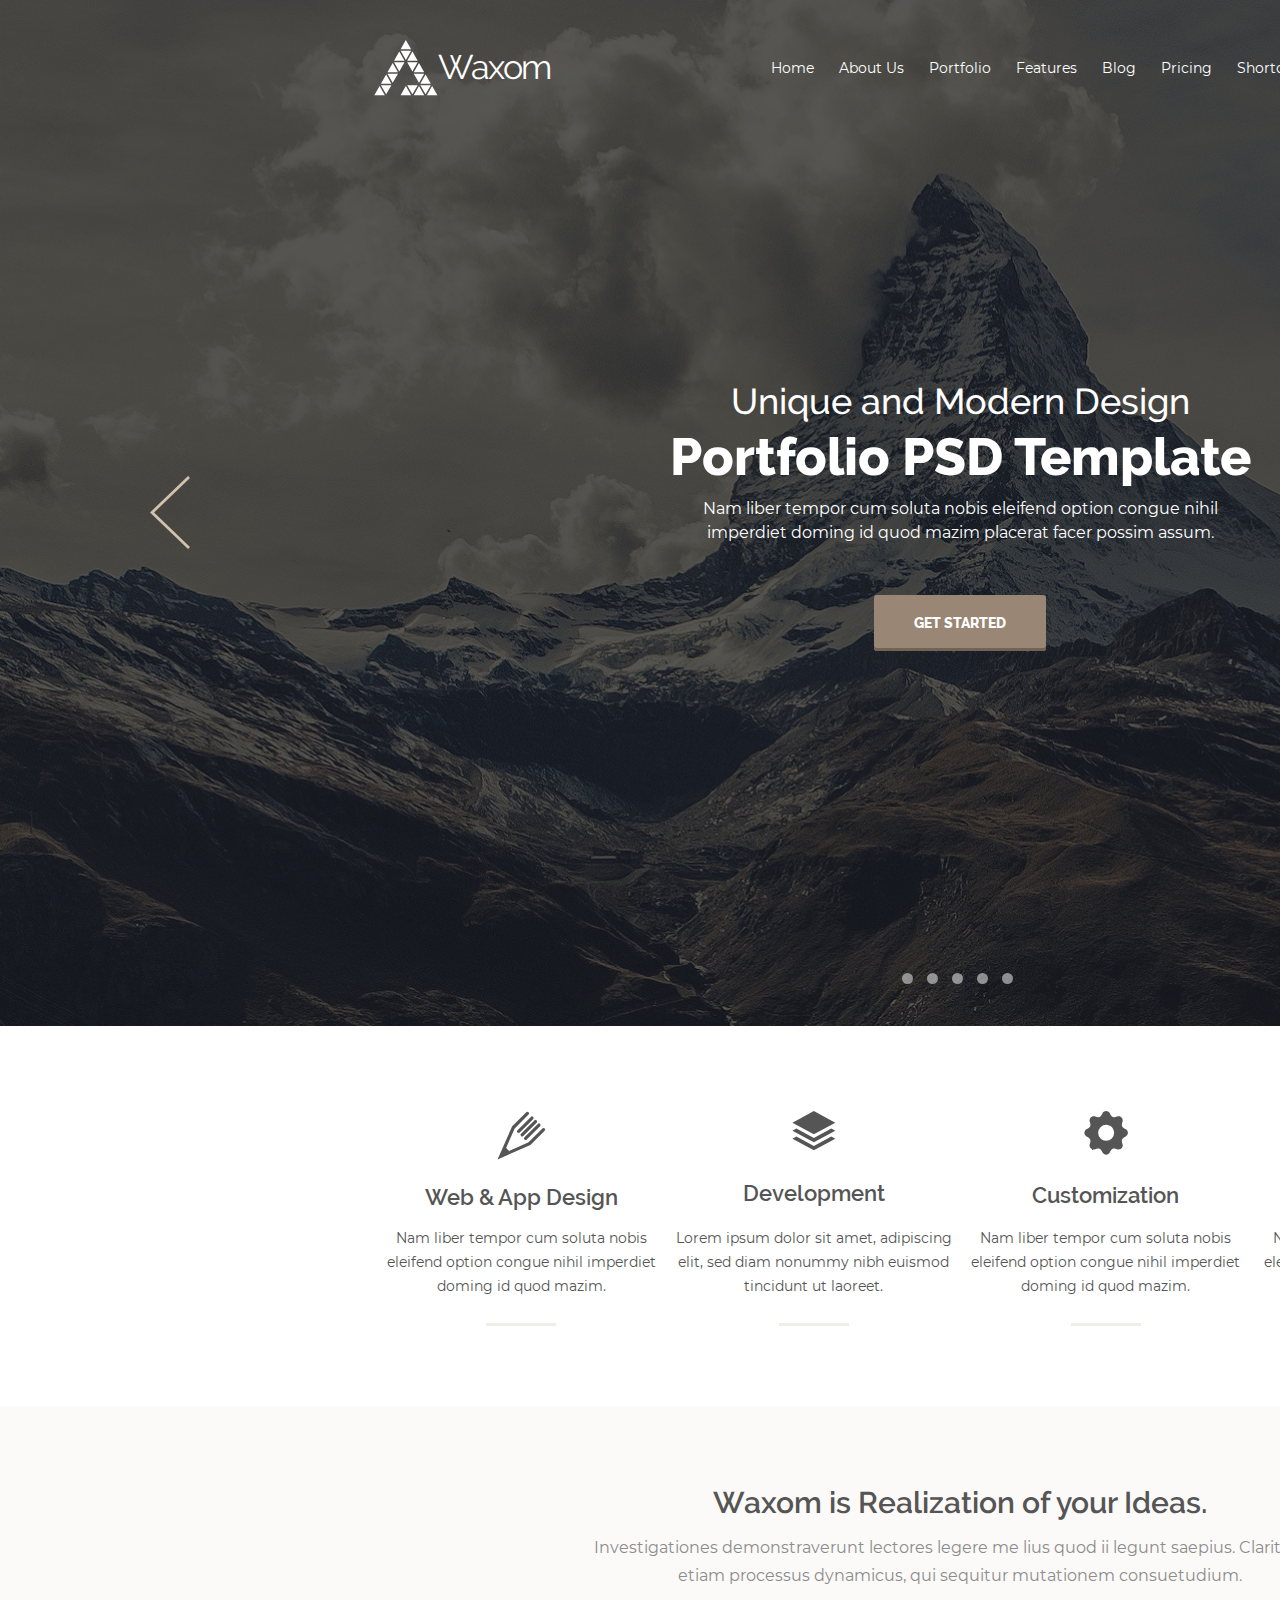
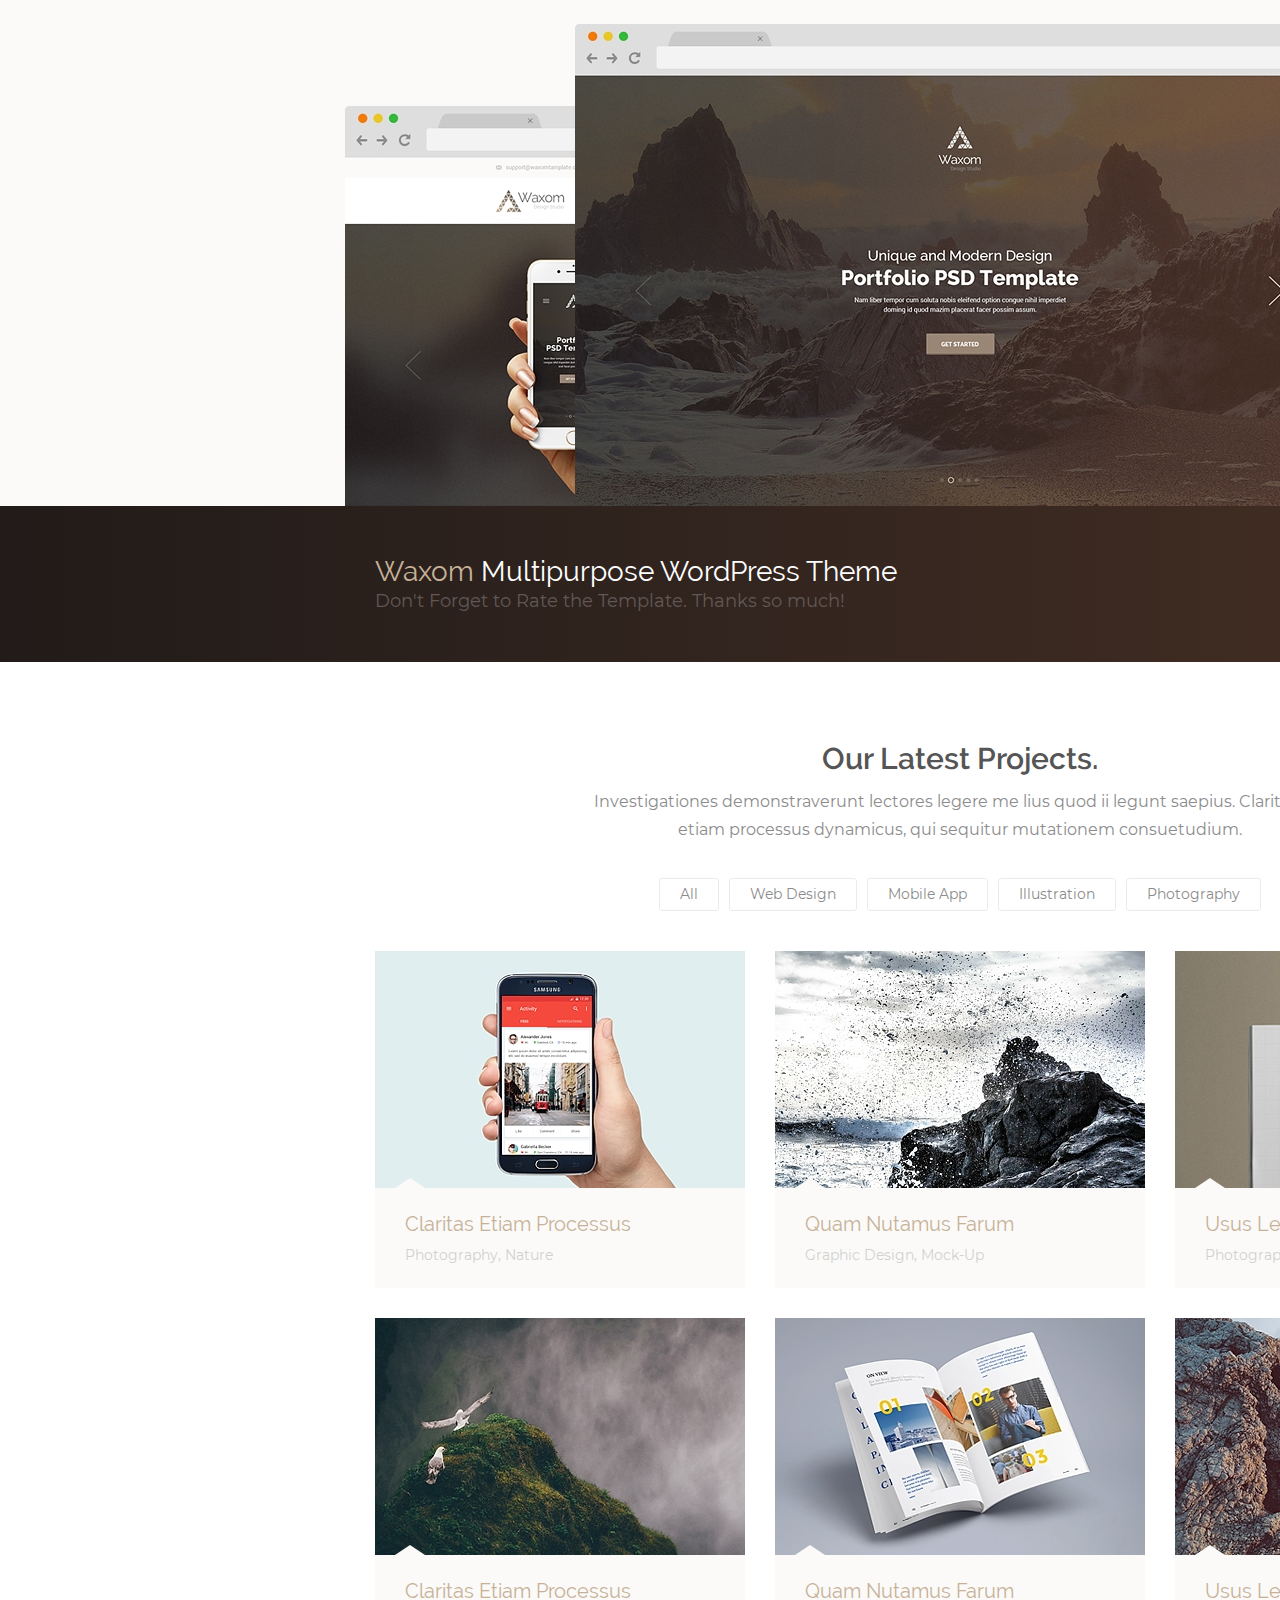
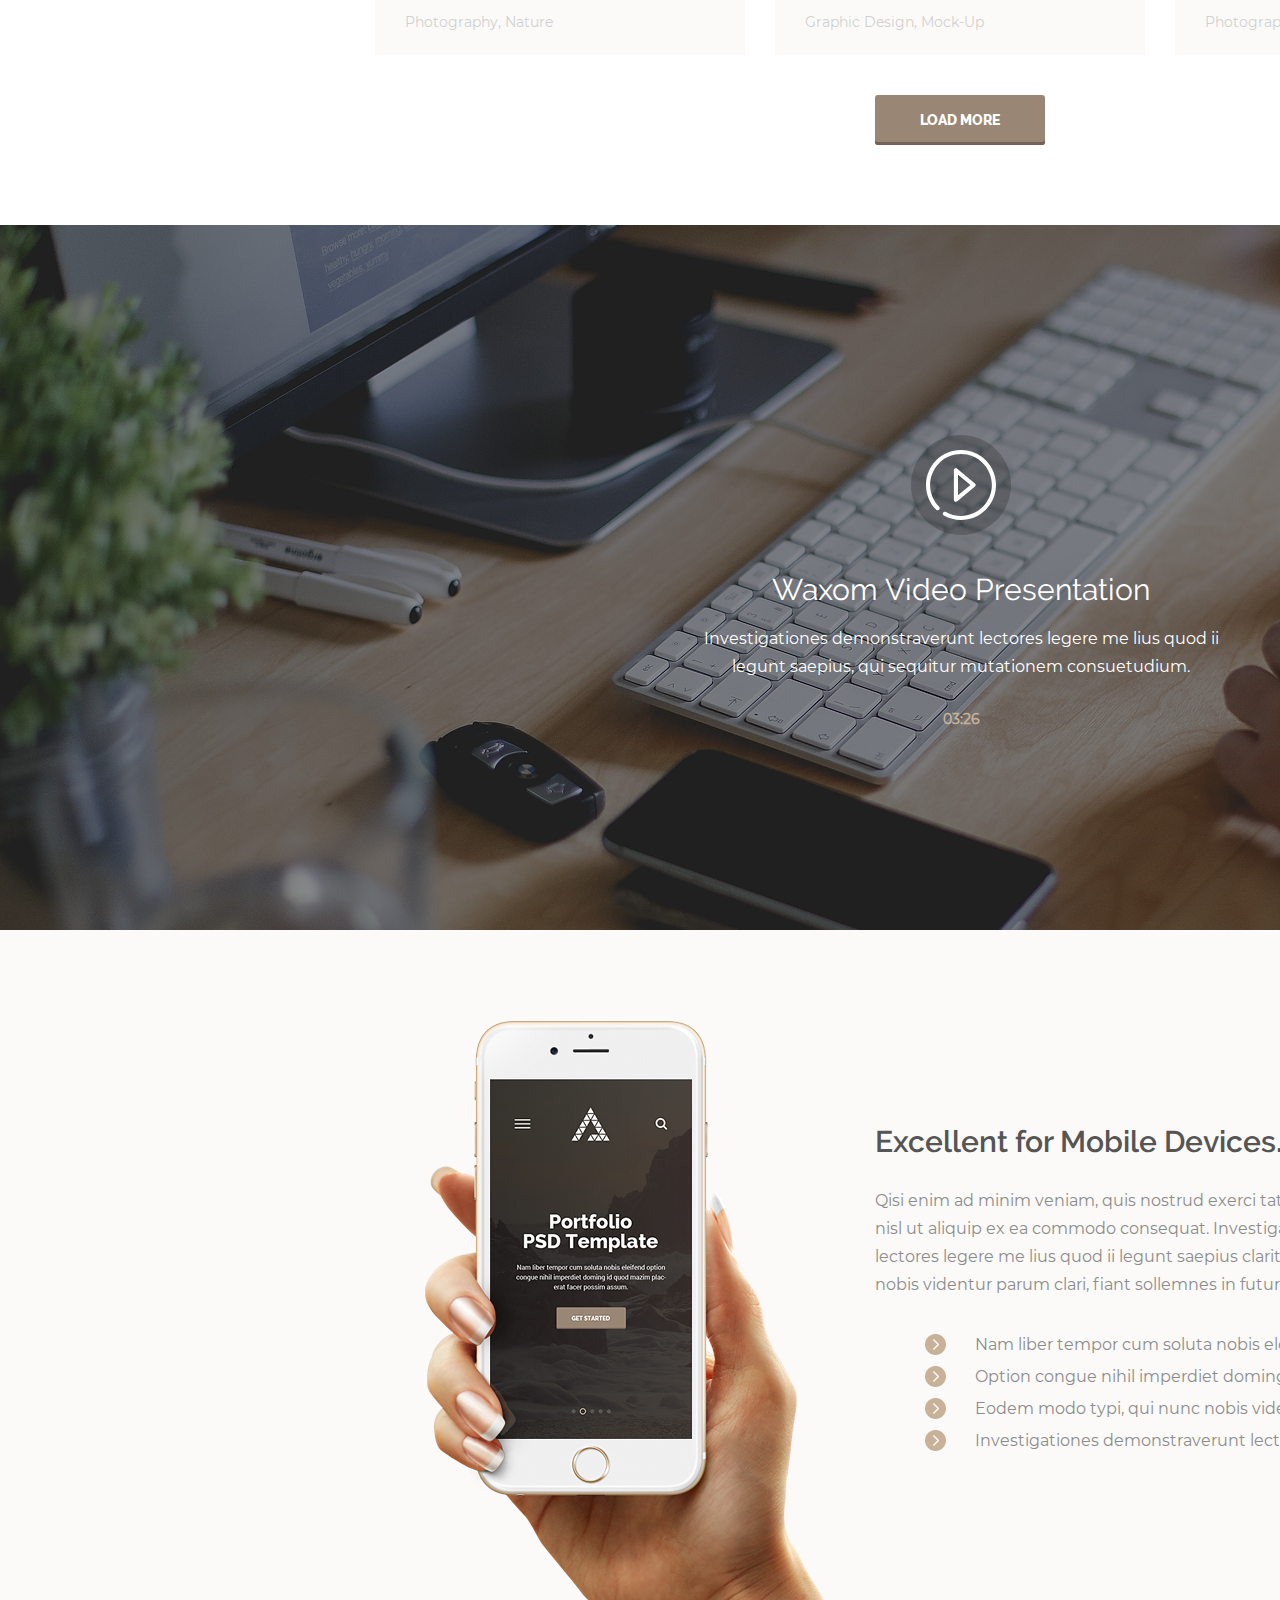
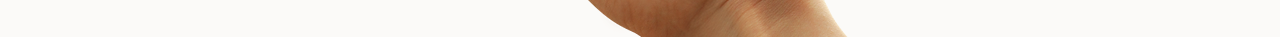
<file: HomeWork_6/index.html>
<!DOCTYPE html>
<html lang="zxx">

<head>
    <meta charset="UTF-8">
    <link rel="stylesheet" href="normalize/normalize.css">
    <link rel="stylesheet" href="css/style.css">
    <title>Home</title>
</head>

<body>
    <div class="container">
       
        <header class="header">
            <div class="header_top">
                <a class="logo" href="index.html">
                    <svg class="logo_svg" width="64" height="56">
                        <path d="M31.85404,19.90459l-5.25375,-9.19129h10.50751zM30.54003,20.67108h-10.50762l5.25387,-9.19129zM33.16805,20.67108l5.25364,-9.19129l5.25398,9.19129zM43.67567,22.20158l-5.25398,9.18797l-5.25364,-9.18797zM30.54003,22.20158l-5.25375,9.18797l-5.25387,-9.18797zM18.7184,22.96683l5.25295,9.18714h-10.50671zM39.73765,32.15396l5.25204,-9.18714l5.25364,9.18714zM37.1078,9.18404h-10.50751l5.25375,-9.19046zM39.73765,33.68612h10.50568l-5.25364,9.18797zM13.46465,33.68612h10.50671l-5.25295,9.18797zM12.15075,34.45096l5.25295,9.19046h-10.50671zM46.30335,43.64142l5.25398,-9.19046l5.25375,9.19046zM56.81109,45.17191l-5.25375,9.18714l-5.25398,-9.18714zM43.67567,45.17191l-5.25398,9.18714l-5.25364,-9.18714zM6.897,45.17191h10.50671l-5.25295,9.18714zM5.58207,45.93924l5.25375,9.18838h-10.50476zM31.85404,45.93924l5.25375,9.18838h-10.50751zM44.98969,45.93924l5.25364,9.18838h-10.50568zM63.37702,55.12762h-10.50396l5.25204,-9.18838z"></path>
                    </svg>
                    <span class="logo_txt">Waxom</span>
                </a>
                <nav class="nav">
                    <ul class="nav_list">
                        <li class="nav_list_item"><a class="nav_list_item_lnk" href="#">Home</a></li>
                        <li class="nav_list_item"><a class="nav_list_item_lnk" href="#">About&nbsp;Us</a></li>
                        <li class="nav_list_item"><a class="nav_list_item_lnk" href="#">Portfolio</a></li>
                        <li class="nav_list_item"><a class="nav_list_item_lnk" href="#">Features</a></li>
                        <li class="nav_list_item"><a class="nav_list_item_lnk" href="#">Blog</a></li>
                        <li class="nav_list_item"><a class="nav_list_item_lnk" href="#">Pricing</a></li>
                        <li class="nav_list_item"><a class="nav_list_item_lnk" href="#">Shortcodes</a></li>
                        <li class="nav_list_item"><a class="nav_list_item_lnk" href="#">Contact</a></li>
                    </ul>
                </nav>
                <button class="cart">
                    <svg class="cart_svg" width="18" height="24">
                        <path d="M17.99426,5.9972v14.99796c0,1.65596 -1.34262,2.99909 -2.99881,2.99909h-11.99364c-1.65596,0 -2.99847,-1.34313 -2.99847,-2.99909v-14.99796c0,-1.65596 1.34251,-2.99868 2.99847,-2.99868h1.49918c0,-1.65679 2.01347,-3.00034 4.49776,-3.00034c2.48428,0 4.49753,1.34355 4.49753,3.00034h1.49918c1.65619,0 2.99881,1.34272 2.99881,2.99868zM6.00027,2.99853h5.99682c0,-1.03612 -1.34205,-1.50017 -2.99835,-1.50017c-1.65607,0 -2.99847,0.46405 -2.99847,1.50017zM16.49496,19.49541h-14.99256v1.49975c0,0.82798 0.6712,1.49892 1.4994,1.49892h11.99364c0.82809,0 1.49952,-0.67094 1.49952,-1.49892zM16.49496,5.9972c0,-0.8284 -0.67097,-1.49975 -1.49952,-1.49975h-1.49918v4.50009h-1.49918v-4.50009h-5.99682v4.50009h-1.49929v-4.50009h-1.49918c-0.82821,0 -1.4994,0.67136 -1.4994,1.49975v11.99803h14.99256z"></path>
                    </svg>
                </button>
                <form action="#" method="post" class="search">
                    <input type="search" class="search_input">
                    <svg class="search_svg" width="24" height="24">
                        <path d="M23.76138,23.76327c-0.30327,0.29829 -0.79502,0.29829 -1.09795,0l-6.21758,-6.1195c-1.73515,1.38426 -3.94432,2.21847 -6.3525,2.21847c-5.57442,0 -10.09277,-4.4465 -10.09277,-9.93369c0,-5.48511 4.51836,-9.93078 10.09277,-9.93078c5.5743,0 10.09266,4.44567 10.09357,9.93078c0,2.56495 -0.99678,4.89601 -2.61829,6.65791l6.19354,6.09498c0.30247,0.29787 0.30247,0.78228 -0.0008,1.08182zM18.63305,9.92855c0,-4.64051 -3.82324,-8.40361 -8.5397,-8.40361c-4.71645,0 -8.54004,3.7631 -8.54004,8.40361c0,4.64301 3.82359,8.40527 8.54004,8.40527c4.71645,0 8.5397,-3.76226 8.5397,-8.40527z"></path>
                    </svg>
                </form>
            </div>
            <div class="carousel">
                <a href="#" class="carousel_left_lnk carousel_lnk">
                    <svg class="carousel_lnk_svg" width="40" height="73" xmlns="http://www.w3.org/2000/svg">
                        <path d="M38.02597,72.97944v0l-38.02116,-36.48142v0l38.02116,-36.47976v0l1.96907,2.00369v0l-35.92907,34.47607v0l35.92907,34.47856v0z"></path>
                    </svg>
                </a>
                <a href="#" class="carousel_right_lnk carousel_lnk">
                    <svg class="carousel_lnk_svg" width="40" height="73" xmlns="http://www.w3.org/2000/svg">
                        <path d="M1.97392,72.97944v0l38.02116,-36.48142v0l-38.02116,-36.47976v0l-1.96907,2.00369v0l35.92907,34.47607v0l-35.92907,34.47856v0z"></path>
                    </svg>
                </a>
                <div class="carousel_content">
                    <span class="name">Unique and Modern Design</span>
                    <span class="title">Portfolio PSD Template</span>
                    <p class="text">Nam liber tempor cum soluta nobis eleifend option congue nihil imper&shy;diet doming id quod mazim placerat facer possim assum.</p>
                    <a href="#" class="carousel_content_lnk">Get Started</a>
                </div>
                <ul class="pagination">
                    <li class="pagination_item"><a class="pagination_item_lnk" href="#"></a></li>
                    <li class="pagination_item"><a class="pagination_item_lnk" href="#"></a></li>
                    <li class="pagination_item"><a class="pagination_item_lnk" href="#"></a></li>
                    <li class="pagination_item"><a class="pagination_item_lnk" href="#"></a></li>
                    <li class="pagination_item"><a class="pagination_item_lnk" href="#"></a></li>
                </ul>
            </div>
        </header>

        <main>
            <section class="direction">
                <div class="direction_block web_app">
                    <svg class="direction_block_svg web_app_svg" xmlns="http://www.w3.org/2000/svg" width="49" height="49" viewBox="0 0 49 49">
                        <path d="M47.668 19.717L33.402 33.985.534 48.463l14.477-32.872L29.279 1.327a1.589 1.589 0 1 1 2.248 2.249L17.683 17.422 9.107 36.888l2.999 2.999 19.467-8.573L45.42 17.47a1.587 1.587 0 0 1 2.248 0c.621.62.621 1.63 0 2.247zm-20.173 6.5l13.332-13.332a1.585 1.585 0 0 1 2.25 0c.623.62.623 1.625 0 2.249L29.745 28.466a1.594 1.594 0 0 1-2.25 0 1.593 1.593 0 0 1 0-2.25zm-3.48-3.482L37.348 9.403a1.59 1.59 0 1 1 2.25 2.25L26.265 24.985a1.592 1.592 0 0 1-2.25-2.25zm-3.48-3.482l13.332-13.33a1.586 1.586 0 0 1 2.25 0c.622.62.622 1.625 0 2.25l-13.333 13.33c-.31.31-.719.465-1.125.465s-.814-.154-1.125-.466a1.591 1.591 0 0 1 0-2.249z" />
                    </svg>
                    <span class="title">Web &amp; App Design</span>
                    <p class="text">Nam liber tempor cum soluta nobis eleifend option congue nihil imperdiet doming id quod mazim.</p>
                </div>
                <div class="direction_block dev">
                    <svg class="direction_block_svg dev_svg" xmlns="http://www.w3.org/2000/svg" width="44" height="40" viewBox="0 0 44 40">
                        <path d="M43.287 11.666L21.851 23.227.414 11.666 21.85.106zm-3.985 5.882l3.985 2.149-21.436 11.556L.414 19.697l3.985-2.15 17.452 9.41zm0 8.025l3.985 2.148-21.436 11.562L.414 27.721l3.985-2.148 17.452 9.412z" />
                    </svg>
                    <span class="title">Development</span>
                    <p class="text">Lorem ipsum dolor sit amet, adipiscing elit, sed diam nonummy nibh euismod tincidunt ut laoreet.</p>
                </div>
                <div class="direction_block cust">
                    <svg class="direction_block_svg cust_svg" xmlns="http://www.w3.org/2000/svg" width="44" height="44" viewBox="0 0 44 44">
                        <path d="M41.322 25.71c-1.44.513-2.837 1.762-3.243 2.743-.406.98-.298 2.85.357 4.23.656 1.379.259 3.427-.886 4.572-1.146 1.147-3.194 1.544-4.573.887-1.38-.656-3.252-.764-4.233-.356-.98.41-2.227 1.808-2.739 3.246-.512 1.436-2.241 2.601-3.861 2.601s-3.35-1.165-3.862-2.6c-.512-1.439-1.759-2.837-2.74-3.244-.982-.408-2.852-.303-4.232.353-1.38.657-3.427.26-4.573-.887-1.145-1.145-1.542-3.193-.886-4.572s.763-3.249.355-4.23c-.408-.979-1.8-2.23-3.24-2.742C1.526 25.199.36 23.47.36 21.85c0-1.62 1.166-3.35 2.606-3.857 1.44-.51 2.83-1.761 3.238-2.743.407-.984.303-2.853-.353-4.233-.656-1.38-.26-3.426.886-4.574 1.146-1.146 3.195-1.541 4.573-.885 1.38.656 3.25.764 4.231.357.981-.406 2.23-1.803 2.741-3.242.512-1.439 2.241-2.606 3.862-2.606 1.62 0 3.35 1.167 3.861 2.606.512 1.44 1.76 2.837 2.74 3.242.982.407 2.852.3 4.232-.357 1.38-.656 3.427-.261 4.573.885 1.145 1.148 1.542 3.195.886 4.574-.655 1.379-.76 3.252-.355 4.234.406.984 1.8 2.232 3.24 2.742 1.44.508 2.606 2.237 2.606 3.857s-1.166 3.349-2.605 3.86zM30.128 21.86c0-4.419-3.574-7.994-7.984-7.994a7.988 7.988 0 0 0-7.994 7.994 7.984 7.984 0 0 0 7.994 7.983 7.981 7.981 0 0 0 7.984-7.983z" />
                    </svg>
                    <span class="title">Customization</span>
                    <p class="text">Nam liber tempor cum soluta nobis eleifend option congue nihil imperdiet doming id quod mazim.</p>
                </div>
                <div class="direction_block mark">
                    <svg class="direction_block_svg mark_svg" xmlns="http://www.w3.org/2000/svg" width="52" height="36" viewBox="0 0 52 36">
                        <path d="M.738 30.147V7.983c0-1.364 1.105-2.482 2.458-2.48h10.816V4.057c0-.995.382-1.923 1.082-2.628A3.64 3.64 0 0 1 17.7.335h6.29c2.029 0 3.684 1.667 3.684 3.723V5.5H38.49c1.35 0 2.458 1.118 2.458 2.482v1.654H14.742c-2.267 0-4.74 1.55-5.742 3.608zM16.47 5.502h8.747V4.058c0-.688-.55-1.243-1.228-1.243h-6.29c-.327 0-.636.13-.867.368a1.25 1.25 0 0 0-.362.875zm25.451 28.26c-.595 1.222-2.192 2.222-3.543 2.222H3.08c-1.35 0-1.968-1.002-1.369-2.221l9.492-19.422c.593-1.223 2.189-2.226 3.539-2.226H50.04c1.354 0 1.969 1.003 1.371 2.226z" />
                    </svg>
                    <span class="title">Marketing</span>
                    <p class="text">Nam liber tempor cum soluta nobis eleifend option congue nihil imperdiet doming id quod mazim.</p>
                </div>
            </section>
            <section class="example">
                <span class="title">Waxom is Realization of your Ideas.</span>
                <p class="text">Investigationes demonstraverunt lectores legere me lius quod ii legunt saepius. Claritas est etiam processus dynamicus, qui sequitur mutationem consuetudium.</p>
                <div class="example_img"></div>
            </section>
            <aside class="advertising">
                <a href="#" class="buy_lnk">Purchase Now</a>
                <span class="title"><span class="name_service">Waxom</span>&nbsp;Multipurpose WordPress Theme</span>
                <p class="text">Don't Forget to Rate the Template. Thanks so much!</p>
            
            </aside>
            <section class="projects">
                <span class="title">Our Latest Projects.</span>
                <p class="text">Investigationes demonstraverunt lectores legere me lius quod ii legunt saepius. Claritas est etiam processus dynamicus, qui sequitur mutationem consuetudium.</p>
                <div class="projects_nav_list">
                    <a class="projects_nav_list_lnk" href="#">All</a>
                    <a class="projects_nav_list_lnk" href="#">Web&nbsp;Design</a>
                    <a class="projects_nav_list_lnk" href="#">Mobile&nbsp;App</a>
                    <a class="projects_nav_list_lnk" href="#">Illustration</a>
                    <a class="projects_nav_list_lnk" href="#">Photography</a>
                </div>
                <div class="projects_examples">
                    <article href="#" class="projects_examples_item">
                        <img class="projects_examples_item_img" src="img/main/projects/example_1.jpg" width="370" height="237" alt="example_1">
                        <div class="projects_examples_item_info">
                            <span class="info_title">Claritas Etiam Processus</span>
                            <p class="info_text">Photography, Nature</p>
                        </div>
                        <button class="projects_examples_btn chain">
                            <svg class="projects_examples_btn_svg" width="26" height="26">
                            <path d="M23.49911,11.24217l-1.92604,1.92766l-3.18707,3.18895c-0.15347,0.17033 -0.34092,0.32405 -0.51132,0.46031c-1.77258,1.39839 -4.12445,1.70498 -6.15269,0.90442c-0.75005,-0.29081 -1.46587,-0.75071 -2.07939,-1.36473l2.64175,-2.64389c0.95444,0.95552 2.50546,0.95552 3.45989,0l2.02824,-2.02861l3.08487,-3.08717c0.95432,-0.95552 0.95432,-2.50762 0,-3.4619c-0.95444,-0.95511 -2.50534,-0.95511 -3.46001,0l-2.45407,2.45611c-1.53408,-0.71623 -3.2896,-0.8367 -4.90871,-0.37598l4.72103,-4.7236c2.40337,-2.40501 6.34048,-2.40501 8.74352,0c2.42008,2.42079 2.42008,6.343 0,8.74843zM15.84644,18.84895l-4.61884,4.6725c-2.40303,2.40584 -6.34026,2.40584 -8.7434,0c-2.40326,-2.40459 -2.40326,-6.34384 0,-8.7476l5.11311,-5.11744c0.06809,-0.06772 0.15335,-0.1533 0.23849,-0.22185c1.78963,-1.60362 4.29508,-1.99538 6.42574,-1.14164c0.7497,0.28915 1.46564,0.74946 2.07916,1.36349l-2.64175,2.6443c-0.95432,-0.95552 -2.50546,-0.95552 -3.45978,0l-5.11322,5.11495c-0.95455,0.95594 -0.95455,2.50679 0,3.46273c0.95444,0.95511 2.50546,0.95511 3.45989,0l2.35199,-2.35432c2.01118,0.80264 2.55672,0.87036 4.9086,0.32488z"></path>
                        </svg>
                        </button>
                        <button class="projects_examples_btn loupe">
                            <svg class="projects_examples_btn_svg" width="26" height="25">
                            <path d="M17.41655,7.84716c0.31849,0.64352 0.04715,1.41957 -0.60619,1.73365c-0.18562,0.08766 -0.38177,0.13045 -0.57587,0.13045c-0.48729,0 -0.9549,-0.26713 -1.18275,-0.72827c-0.70496,-1.42414 -2.14027,-2.30904 -3.7476,-2.30904c-0.72636,0 -1.31561,-0.57954 -1.31561,-1.29702c0,-0.71415 0.58926,-1.29536 1.31561,-1.29536c2.62058,0 4.96353,1.44325 6.1124,3.76559zM25.45614,24.17163c-0.32112,0.3174 -0.74192,0.47402 -1.16306,0.47402c-0.42034,0 -0.84183,-0.15704 -1.16306,-0.47402l-4.33537,-4.27077c-1.89251,1.44699 -4.25983,2.31735 -6.83578,2.31735c-6.16608,0 -11.18179,-4.94254 -11.18179,-11.01592c0,-6.07421 5.01572,-11.01675 11.18179,-11.01675c6.16608,0 11.18179,4.94254 11.18179,11.01675c0,2.37011 -0.77053,4.56199 -2.06806,6.36087l4.38354,4.31813c0.64224,0.63272 0.64224,1.65887 0,2.29034zM11.95966,19.62708c2.10457,0 4.03061,-0.75652 5.52166,-2.00327c0.45982,-0.38429 0.8741,-0.81843 1.24294,-1.28829c1.1158,-1.42207 1.78596,-3.201 1.78596,-5.13323c0,-4.64508 -3.83606,-8.42438 -8.55057,-8.42438c-4.71474,0 -8.55091,3.7793 -8.55091,8.42438c0,4.64467 3.83583,8.42355 8.55091,8.4248z"></path>
                        </svg>
                        </button>
                    </article>
                    <article href="#" class="projects_examples_item">
                        <img class="projects_examples_item_img" src="img/main/projects/example_2.jpg" width="370" height="237" alt="example_2">
                        <div class="projects_examples_item_info">
                            <span class="info_title">Quam Nutamus Farum </span>
                            <p class="info_text">Graphic Design, Mock-Up</p>
                        </div>
                        <button class="projects_examples_btn chain">
                            <svg class="projects_examples_btn_svg" width="26" height="26">
                            <path d="M23.49911,11.24217l-1.92604,1.92766l-3.18707,3.18895c-0.15347,0.17033 -0.34092,0.32405 -0.51132,0.46031c-1.77258,1.39839 -4.12445,1.70498 -6.15269,0.90442c-0.75005,-0.29081 -1.46587,-0.75071 -2.07939,-1.36473l2.64175,-2.64389c0.95444,0.95552 2.50546,0.95552 3.45989,0l2.02824,-2.02861l3.08487,-3.08717c0.95432,-0.95552 0.95432,-2.50762 0,-3.4619c-0.95444,-0.95511 -2.50534,-0.95511 -3.46001,0l-2.45407,2.45611c-1.53408,-0.71623 -3.2896,-0.8367 -4.90871,-0.37598l4.72103,-4.7236c2.40337,-2.40501 6.34048,-2.40501 8.74352,0c2.42008,2.42079 2.42008,6.343 0,8.74843zM15.84644,18.84895l-4.61884,4.6725c-2.40303,2.40584 -6.34026,2.40584 -8.7434,0c-2.40326,-2.40459 -2.40326,-6.34384 0,-8.7476l5.11311,-5.11744c0.06809,-0.06772 0.15335,-0.1533 0.23849,-0.22185c1.78963,-1.60362 4.29508,-1.99538 6.42574,-1.14164c0.7497,0.28915 1.46564,0.74946 2.07916,1.36349l-2.64175,2.6443c-0.95432,-0.95552 -2.50546,-0.95552 -3.45978,0l-5.11322,5.11495c-0.95455,0.95594 -0.95455,2.50679 0,3.46273c0.95444,0.95511 2.50546,0.95511 3.45989,0l2.35199,-2.35432c2.01118,0.80264 2.55672,0.87036 4.9086,0.32488z"></path>
                        </svg>
                        </button>
                        <button class="projects_examples_btn loupe">
                            <svg class="projects_examples_btn_svg" width="26" height="25">
                            <path d="M17.41655,7.84716c0.31849,0.64352 0.04715,1.41957 -0.60619,1.73365c-0.18562,0.08766 -0.38177,0.13045 -0.57587,0.13045c-0.48729,0 -0.9549,-0.26713 -1.18275,-0.72827c-0.70496,-1.42414 -2.14027,-2.30904 -3.7476,-2.30904c-0.72636,0 -1.31561,-0.57954 -1.31561,-1.29702c0,-0.71415 0.58926,-1.29536 1.31561,-1.29536c2.62058,0 4.96353,1.44325 6.1124,3.76559zM25.45614,24.17163c-0.32112,0.3174 -0.74192,0.47402 -1.16306,0.47402c-0.42034,0 -0.84183,-0.15704 -1.16306,-0.47402l-4.33537,-4.27077c-1.89251,1.44699 -4.25983,2.31735 -6.83578,2.31735c-6.16608,0 -11.18179,-4.94254 -11.18179,-11.01592c0,-6.07421 5.01572,-11.01675 11.18179,-11.01675c6.16608,0 11.18179,4.94254 11.18179,11.01675c0,2.37011 -0.77053,4.56199 -2.06806,6.36087l4.38354,4.31813c0.64224,0.63272 0.64224,1.65887 0,2.29034zM11.95966,19.62708c2.10457,0 4.03061,-0.75652 5.52166,-2.00327c0.45982,-0.38429 0.8741,-0.81843 1.24294,-1.28829c1.1158,-1.42207 1.78596,-3.201 1.78596,-5.13323c0,-4.64508 -3.83606,-8.42438 -8.55057,-8.42438c-4.71474,0 -8.55091,3.7793 -8.55091,8.42438c0,4.64467 3.83583,8.42355 8.55091,8.4248z"></path>
                        </svg>
                        </button>
                    </article>
                    <article href="#" class="projects_examples_item">
                        <img class="projects_examples_item_img" src="img/main/projects/example_3.jpg" width="370" height="237" alt="example_3">
                        <div class="projects_examples_item_info">
                            <span class="info_title">Usus Legentis Videntur </span>
                            <p class="info_text">Photography, Holiday</p>
                        </div>
                        <button class="projects_examples_btn chain">
                            <svg class="projects_examples_btn_svg" width="26" height="26">
                            <path d="M23.49911,11.24217l-1.92604,1.92766l-3.18707,3.18895c-0.15347,0.17033 -0.34092,0.32405 -0.51132,0.46031c-1.77258,1.39839 -4.12445,1.70498 -6.15269,0.90442c-0.75005,-0.29081 -1.46587,-0.75071 -2.07939,-1.36473l2.64175,-2.64389c0.95444,0.95552 2.50546,0.95552 3.45989,0l2.02824,-2.02861l3.08487,-3.08717c0.95432,-0.95552 0.95432,-2.50762 0,-3.4619c-0.95444,-0.95511 -2.50534,-0.95511 -3.46001,0l-2.45407,2.45611c-1.53408,-0.71623 -3.2896,-0.8367 -4.90871,-0.37598l4.72103,-4.7236c2.40337,-2.40501 6.34048,-2.40501 8.74352,0c2.42008,2.42079 2.42008,6.343 0,8.74843zM15.84644,18.84895l-4.61884,4.6725c-2.40303,2.40584 -6.34026,2.40584 -8.7434,0c-2.40326,-2.40459 -2.40326,-6.34384 0,-8.7476l5.11311,-5.11744c0.06809,-0.06772 0.15335,-0.1533 0.23849,-0.22185c1.78963,-1.60362 4.29508,-1.99538 6.42574,-1.14164c0.7497,0.28915 1.46564,0.74946 2.07916,1.36349l-2.64175,2.6443c-0.95432,-0.95552 -2.50546,-0.95552 -3.45978,0l-5.11322,5.11495c-0.95455,0.95594 -0.95455,2.50679 0,3.46273c0.95444,0.95511 2.50546,0.95511 3.45989,0l2.35199,-2.35432c2.01118,0.80264 2.55672,0.87036 4.9086,0.32488z"></path>
                        </svg>
                        </button>
                        <button class="projects_examples_btn loupe">
                            <svg class="projects_examples_btn_svg" width="26" height="25">
                            <path d="M17.41655,7.84716c0.31849,0.64352 0.04715,1.41957 -0.60619,1.73365c-0.18562,0.08766 -0.38177,0.13045 -0.57587,0.13045c-0.48729,0 -0.9549,-0.26713 -1.18275,-0.72827c-0.70496,-1.42414 -2.14027,-2.30904 -3.7476,-2.30904c-0.72636,0 -1.31561,-0.57954 -1.31561,-1.29702c0,-0.71415 0.58926,-1.29536 1.31561,-1.29536c2.62058,0 4.96353,1.44325 6.1124,3.76559zM25.45614,24.17163c-0.32112,0.3174 -0.74192,0.47402 -1.16306,0.47402c-0.42034,0 -0.84183,-0.15704 -1.16306,-0.47402l-4.33537,-4.27077c-1.89251,1.44699 -4.25983,2.31735 -6.83578,2.31735c-6.16608,0 -11.18179,-4.94254 -11.18179,-11.01592c0,-6.07421 5.01572,-11.01675 11.18179,-11.01675c6.16608,0 11.18179,4.94254 11.18179,11.01675c0,2.37011 -0.77053,4.56199 -2.06806,6.36087l4.38354,4.31813c0.64224,0.63272 0.64224,1.65887 0,2.29034zM11.95966,19.62708c2.10457,0 4.03061,-0.75652 5.52166,-2.00327c0.45982,-0.38429 0.8741,-0.81843 1.24294,-1.28829c1.1158,-1.42207 1.78596,-3.201 1.78596,-5.13323c0,-4.64508 -3.83606,-8.42438 -8.55057,-8.42438c-4.71474,0 -8.55091,3.7793 -8.55091,8.42438c0,4.64467 3.83583,8.42355 8.55091,8.4248z"></path>
                        </svg>
                        </button>
                    </article>
                    <article href="#" class="projects_examples_item">
                        <img class="projects_examples_item_img" src="img/main/projects/example_4.jpg" width="370" height="237" alt="example_4">
                        <div class="projects_examples_item_info">
                            <span class="info_title">Claritas Etiam Processus</span>
                            <p class="info_text">Photography, Nature</p>
                        </div>
                        <button class="projects_examples_btn chain">
                            <svg class="projects_examples_btn_svg" width="26" height="26">
                            <path d="M23.49911,11.24217l-1.92604,1.92766l-3.18707,3.18895c-0.15347,0.17033 -0.34092,0.32405 -0.51132,0.46031c-1.77258,1.39839 -4.12445,1.70498 -6.15269,0.90442c-0.75005,-0.29081 -1.46587,-0.75071 -2.07939,-1.36473l2.64175,-2.64389c0.95444,0.95552 2.50546,0.95552 3.45989,0l2.02824,-2.02861l3.08487,-3.08717c0.95432,-0.95552 0.95432,-2.50762 0,-3.4619c-0.95444,-0.95511 -2.50534,-0.95511 -3.46001,0l-2.45407,2.45611c-1.53408,-0.71623 -3.2896,-0.8367 -4.90871,-0.37598l4.72103,-4.7236c2.40337,-2.40501 6.34048,-2.40501 8.74352,0c2.42008,2.42079 2.42008,6.343 0,8.74843zM15.84644,18.84895l-4.61884,4.6725c-2.40303,2.40584 -6.34026,2.40584 -8.7434,0c-2.40326,-2.40459 -2.40326,-6.34384 0,-8.7476l5.11311,-5.11744c0.06809,-0.06772 0.15335,-0.1533 0.23849,-0.22185c1.78963,-1.60362 4.29508,-1.99538 6.42574,-1.14164c0.7497,0.28915 1.46564,0.74946 2.07916,1.36349l-2.64175,2.6443c-0.95432,-0.95552 -2.50546,-0.95552 -3.45978,0l-5.11322,5.11495c-0.95455,0.95594 -0.95455,2.50679 0,3.46273c0.95444,0.95511 2.50546,0.95511 3.45989,0l2.35199,-2.35432c2.01118,0.80264 2.55672,0.87036 4.9086,0.32488z"></path>
                        </svg>
                        </button>
                        <button class="projects_examples_btn loupe">
                            <svg class="projects_examples_btn_svg" width="26" height="25">
                            <path d="M17.41655,7.84716c0.31849,0.64352 0.04715,1.41957 -0.60619,1.73365c-0.18562,0.08766 -0.38177,0.13045 -0.57587,0.13045c-0.48729,0 -0.9549,-0.26713 -1.18275,-0.72827c-0.70496,-1.42414 -2.14027,-2.30904 -3.7476,-2.30904c-0.72636,0 -1.31561,-0.57954 -1.31561,-1.29702c0,-0.71415 0.58926,-1.29536 1.31561,-1.29536c2.62058,0 4.96353,1.44325 6.1124,3.76559zM25.45614,24.17163c-0.32112,0.3174 -0.74192,0.47402 -1.16306,0.47402c-0.42034,0 -0.84183,-0.15704 -1.16306,-0.47402l-4.33537,-4.27077c-1.89251,1.44699 -4.25983,2.31735 -6.83578,2.31735c-6.16608,0 -11.18179,-4.94254 -11.18179,-11.01592c0,-6.07421 5.01572,-11.01675 11.18179,-11.01675c6.16608,0 11.18179,4.94254 11.18179,11.01675c0,2.37011 -0.77053,4.56199 -2.06806,6.36087l4.38354,4.31813c0.64224,0.63272 0.64224,1.65887 0,2.29034zM11.95966,19.62708c2.10457,0 4.03061,-0.75652 5.52166,-2.00327c0.45982,-0.38429 0.8741,-0.81843 1.24294,-1.28829c1.1158,-1.42207 1.78596,-3.201 1.78596,-5.13323c0,-4.64508 -3.83606,-8.42438 -8.55057,-8.42438c-4.71474,0 -8.55091,3.7793 -8.55091,8.42438c0,4.64467 3.83583,8.42355 8.55091,8.4248z"></path>
                        </svg>
                        </button>
                    </article>
                    <article href="#" class="projects_examples_item">
                        <img class="projects_examples_item_img" src="img/main/projects/example_5.jpg" width="370" height="237" alt="example_5">
                        <div class="projects_examples_item_info">
                            <span class="info_title">Quam Nutamus Farum</span>
                            <p class="info_text">Graphic Design, Mock-Up</p>
                        </div>
                        <button class="projects_examples_btn chain">
                            <svg class="projects_examples_btn_svg" width="26" height="26">
                            <path d="M23.49911,11.24217l-1.92604,1.92766l-3.18707,3.18895c-0.15347,0.17033 -0.34092,0.32405 -0.51132,0.46031c-1.77258,1.39839 -4.12445,1.70498 -6.15269,0.90442c-0.75005,-0.29081 -1.46587,-0.75071 -2.07939,-1.36473l2.64175,-2.64389c0.95444,0.95552 2.50546,0.95552 3.45989,0l2.02824,-2.02861l3.08487,-3.08717c0.95432,-0.95552 0.95432,-2.50762 0,-3.4619c-0.95444,-0.95511 -2.50534,-0.95511 -3.46001,0l-2.45407,2.45611c-1.53408,-0.71623 -3.2896,-0.8367 -4.90871,-0.37598l4.72103,-4.7236c2.40337,-2.40501 6.34048,-2.40501 8.74352,0c2.42008,2.42079 2.42008,6.343 0,8.74843zM15.84644,18.84895l-4.61884,4.6725c-2.40303,2.40584 -6.34026,2.40584 -8.7434,0c-2.40326,-2.40459 -2.40326,-6.34384 0,-8.7476l5.11311,-5.11744c0.06809,-0.06772 0.15335,-0.1533 0.23849,-0.22185c1.78963,-1.60362 4.29508,-1.99538 6.42574,-1.14164c0.7497,0.28915 1.46564,0.74946 2.07916,1.36349l-2.64175,2.6443c-0.95432,-0.95552 -2.50546,-0.95552 -3.45978,0l-5.11322,5.11495c-0.95455,0.95594 -0.95455,2.50679 0,3.46273c0.95444,0.95511 2.50546,0.95511 3.45989,0l2.35199,-2.35432c2.01118,0.80264 2.55672,0.87036 4.9086,0.32488z"></path>
                        </svg>
                        </button>
                        <button class="projects_examples_btn loupe">
                            <svg class="projects_examples_btn_svg" width="26" height="25">
                            <path d="M17.41655,7.84716c0.31849,0.64352 0.04715,1.41957 -0.60619,1.73365c-0.18562,0.08766 -0.38177,0.13045 -0.57587,0.13045c-0.48729,0 -0.9549,-0.26713 -1.18275,-0.72827c-0.70496,-1.42414 -2.14027,-2.30904 -3.7476,-2.30904c-0.72636,0 -1.31561,-0.57954 -1.31561,-1.29702c0,-0.71415 0.58926,-1.29536 1.31561,-1.29536c2.62058,0 4.96353,1.44325 6.1124,3.76559zM25.45614,24.17163c-0.32112,0.3174 -0.74192,0.47402 -1.16306,0.47402c-0.42034,0 -0.84183,-0.15704 -1.16306,-0.47402l-4.33537,-4.27077c-1.89251,1.44699 -4.25983,2.31735 -6.83578,2.31735c-6.16608,0 -11.18179,-4.94254 -11.18179,-11.01592c0,-6.07421 5.01572,-11.01675 11.18179,-11.01675c6.16608,0 11.18179,4.94254 11.18179,11.01675c0,2.37011 -0.77053,4.56199 -2.06806,6.36087l4.38354,4.31813c0.64224,0.63272 0.64224,1.65887 0,2.29034zM11.95966,19.62708c2.10457,0 4.03061,-0.75652 5.52166,-2.00327c0.45982,-0.38429 0.8741,-0.81843 1.24294,-1.28829c1.1158,-1.42207 1.78596,-3.201 1.78596,-5.13323c0,-4.64508 -3.83606,-8.42438 -8.55057,-8.42438c-4.71474,0 -8.55091,3.7793 -8.55091,8.42438c0,4.64467 3.83583,8.42355 8.55091,8.4248z"></path>
                        </svg>
                        </button>
                    </article>
                    <article href="#" class="projects_examples_item">
                        <img class="projects_examples_item_img" src="img/main/projects/example_6.jpg" width="370" height="237" alt="example_6">
                        <div class="projects_examples_item_info">
                            <span class="info_title">Usus Legentis Videntur</span>
                            <p class="info_text">Photography, Holiday</p>
                        </div>
                        <button class="projects_examples_btn chain">
                            <svg class="projects_examples_btn_svg" width="26" height="26">
                                <path d="M23.49911,11.24217l-1.92604,1.92766l-3.18707,3.18895c-0.15347,0.17033 -0.34092,0.32405 -0.51132,0.46031c-1.77258,1.39839 -4.12445,1.70498 -6.15269,0.90442c-0.75005,-0.29081 -1.46587,-0.75071 -2.07939,-1.36473l2.64175,-2.64389c0.95444,0.95552 2.50546,0.95552 3.45989,0l2.02824,-2.02861l3.08487,-3.08717c0.95432,-0.95552 0.95432,-2.50762 0,-3.4619c-0.95444,-0.95511 -2.50534,-0.95511 -3.46001,0l-2.45407,2.45611c-1.53408,-0.71623 -3.2896,-0.8367 -4.90871,-0.37598l4.72103,-4.7236c2.40337,-2.40501 6.34048,-2.40501 8.74352,0c2.42008,2.42079 2.42008,6.343 0,8.74843zM15.84644,18.84895l-4.61884,4.6725c-2.40303,2.40584 -6.34026,2.40584 -8.7434,0c-2.40326,-2.40459 -2.40326,-6.34384 0,-8.7476l5.11311,-5.11744c0.06809,-0.06772 0.15335,-0.1533 0.23849,-0.22185c1.78963,-1.60362 4.29508,-1.99538 6.42574,-1.14164c0.7497,0.28915 1.46564,0.74946 2.07916,1.36349l-2.64175,2.6443c-0.95432,-0.95552 -2.50546,-0.95552 -3.45978,0l-5.11322,5.11495c-0.95455,0.95594 -0.95455,2.50679 0,3.46273c0.95444,0.95511 2.50546,0.95511 3.45989,0l2.35199,-2.35432c2.01118,0.80264 2.55672,0.87036 4.9086,0.32488z"></path>
                        </svg>
                        </button>
                        <button class="projects_examples_btn loupe">
                            <svg class="projects_examples_btn_svg" width="26" height="25">
                            <path d="M17.41655,7.84716c0.31849,0.64352 0.04715,1.41957 -0.60619,1.73365c-0.18562,0.08766 -0.38177,0.13045 -0.57587,0.13045c-0.48729,0 -0.9549,-0.26713 -1.18275,-0.72827c-0.70496,-1.42414 -2.14027,-2.30904 -3.7476,-2.30904c-0.72636,0 -1.31561,-0.57954 -1.31561,-1.29702c0,-0.71415 0.58926,-1.29536 1.31561,-1.29536c2.62058,0 4.96353,1.44325 6.1124,3.76559zM25.45614,24.17163c-0.32112,0.3174 -0.74192,0.47402 -1.16306,0.47402c-0.42034,0 -0.84183,-0.15704 -1.16306,-0.47402l-4.33537,-4.27077c-1.89251,1.44699 -4.25983,2.31735 -6.83578,2.31735c-6.16608,0 -11.18179,-4.94254 -11.18179,-11.01592c0,-6.07421 5.01572,-11.01675 11.18179,-11.01675c6.16608,0 11.18179,4.94254 11.18179,11.01675c0,2.37011 -0.77053,4.56199 -2.06806,6.36087l4.38354,4.31813c0.64224,0.63272 0.64224,1.65887 0,2.29034zM11.95966,19.62708c2.10457,0 4.03061,-0.75652 5.52166,-2.00327c0.45982,-0.38429 0.8741,-0.81843 1.24294,-1.28829c1.1158,-1.42207 1.78596,-3.201 1.78596,-5.13323c0,-4.64508 -3.83606,-8.42438 -8.55057,-8.42438c-4.71474,0 -8.55091,3.7793 -8.55091,8.42438c0,4.64467 3.83583,8.42355 8.55091,8.4248z"></path>
                        </svg>
                        </button>
                    </article>
                </div>
                <button class="project_btn">Load More</button>
            </section>
            <section class="presentation">
                <video src="#" width="100%" height="705" class="presentation_video" poster="img/main/presentation/video_bg.jpg"></video>
                <div class="presentation_content">
                    <button class="start_video_btn">
                        <svg class="start_video_btn_svg" width="70" height="70">
                            <path d="M29.93357,51.81958c-0.29606,0 -0.59441,-0.06439 -0.8733,-0.19401c-0.7235,-0.339 -1.18607,-1.06645 -1.18607,-1.86535v-29.52522c0,-0.7989 0.46234,-1.52676 1.18607,-1.86535c0.72315,-0.33942 1.57928,-0.22849 2.19234,0.28292l17.71465,14.76282c0.46978,0.39135 0.74135,0.97089 0.74135,1.58201c0,0.61195 -0.27134,1.19108 -0.74135,1.58284l-17.71465,14.7624c-0.37697,0.31408 -0.84583,0.47693 -1.31905,0.47693zM31.99408,24.6329v20.72943l12.43721,-10.36492zM34.93681,69.99818c-5.86464,0.00083 -11.76361,-1.46236 -17.10629,-4.4706c-0.99117,-0.55753 -1.34262,-1.81425 -0.78415,-2.8055c0.55733,-0.99125 1.81366,-1.34313 2.80552,-0.78436c12.0179,6.76551 27.23053,4.67375 36.99337,-5.09252c12.04674,-12.04706 12.04674,-31.64772 0,-43.69519c-12.04685,-12.04872 -31.64898,-12.0483 -43.69526,0c-12.04628,12.04747 -12.04628,31.64814 0,43.69519c0.80452,0.8043 0.80452,2.10921 0,2.91393c-0.80349,0.8043 -2.10812,0.8043 -2.91275,0c-13.6528,-13.65441 -13.6528,-35.86905 0,-49.52305c13.65337,-13.65192 35.86681,-13.65316 49.52179,0c13.6528,13.65399 13.6528,35.86864 0,49.52305c-6.72569,6.72521 -15.73334,10.23904 -24.82224,10.23904z"></path>
                        </svg>
                    </button>
                    <span class="title">Waxom Video Presentation</span>
                    <p class="text">Investigationes demonstraverunt lectores legere me lius quod ii legunt saepius, qui sequitur mutationem consuetudium.</p>
                    <time class="time">03:26</time>
                </div>
            </section>
            <section class="mobile">
                <span class="title">Excellent for Mobile Devices.</span>
                <p class="text">Qisi enim ad minim veniam, quis nostrud exerci tation ullamcorper suscipit lobortis nisl ut aliquip ex ea commodo consequat. Investigationes demonstraverunt lectores legere me lius quod ii legunt saepius claritas. Eodem modo typi, qui nunc nobis videntur parum clari, fiant sollemnes in futurum.</p>
                <ul class="mobile_list">
                    <li class="mobile_list_item">Nam liber tempor cum soluta nobis eleifend option;</li>
                    <li class="mobile_list_item">Option congue nihil imperdiet doming id quod mazim placerat facer;</li>
                    <li class="mobile_list_item">Eodem modo typi, qui nunc nobis videntur parum futurum;</li>
                    <li class="mobile_list_item">Investigationes demonstraverunt lectores</li>
                </ul>
            </section>
        </main>
        
    </div>
</body>

</html>
</file>
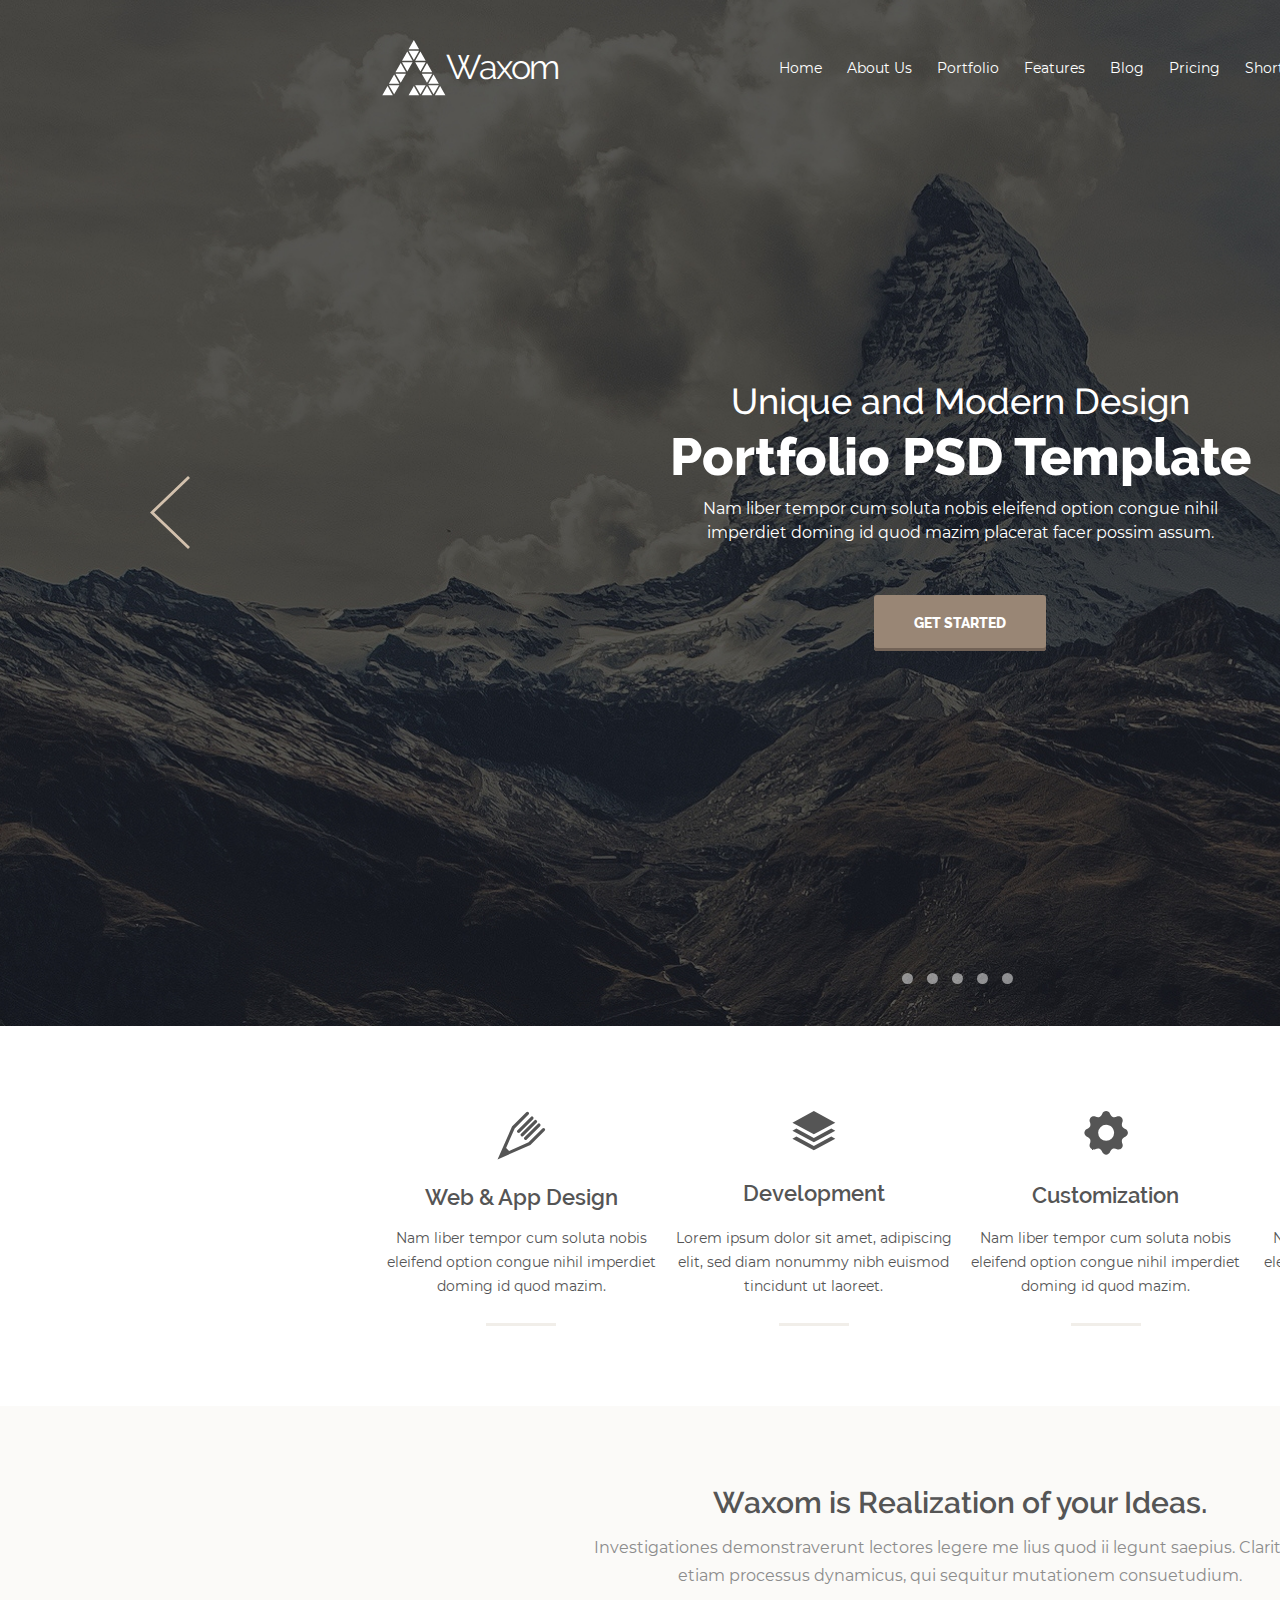
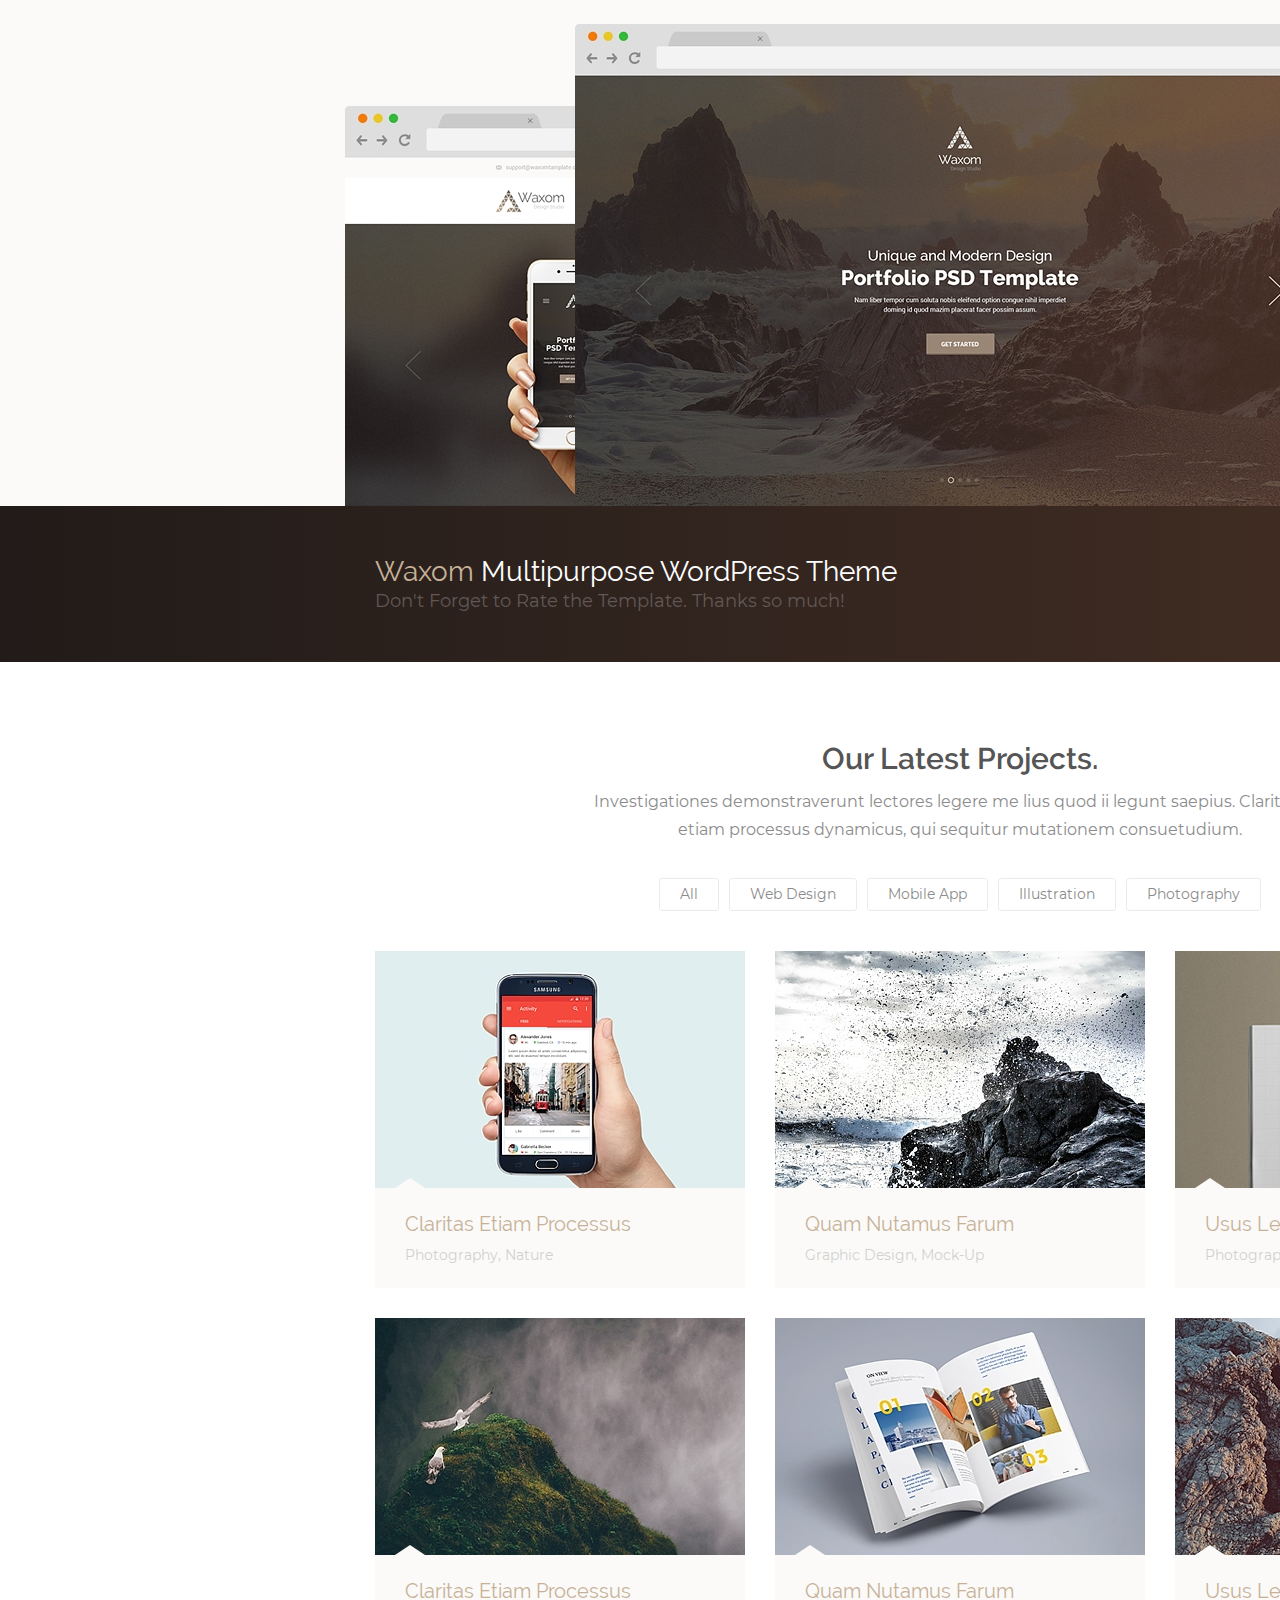
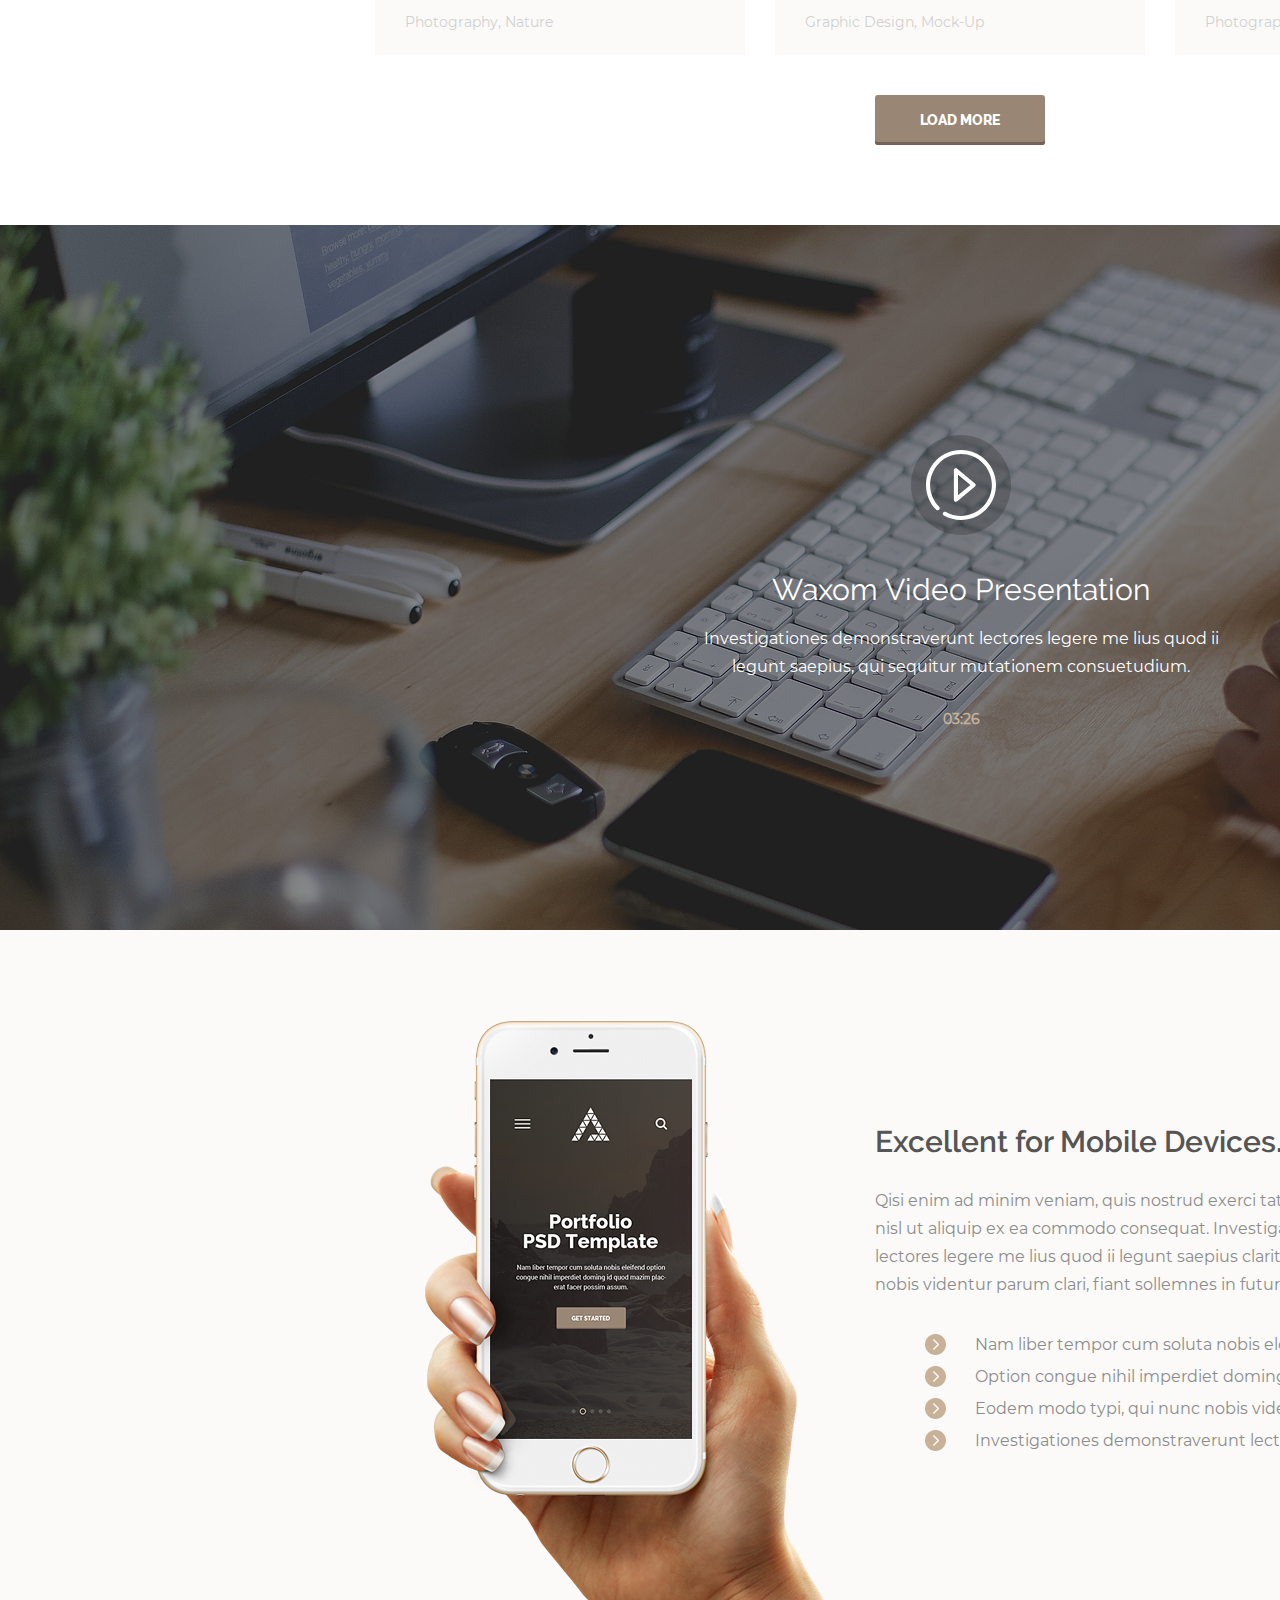
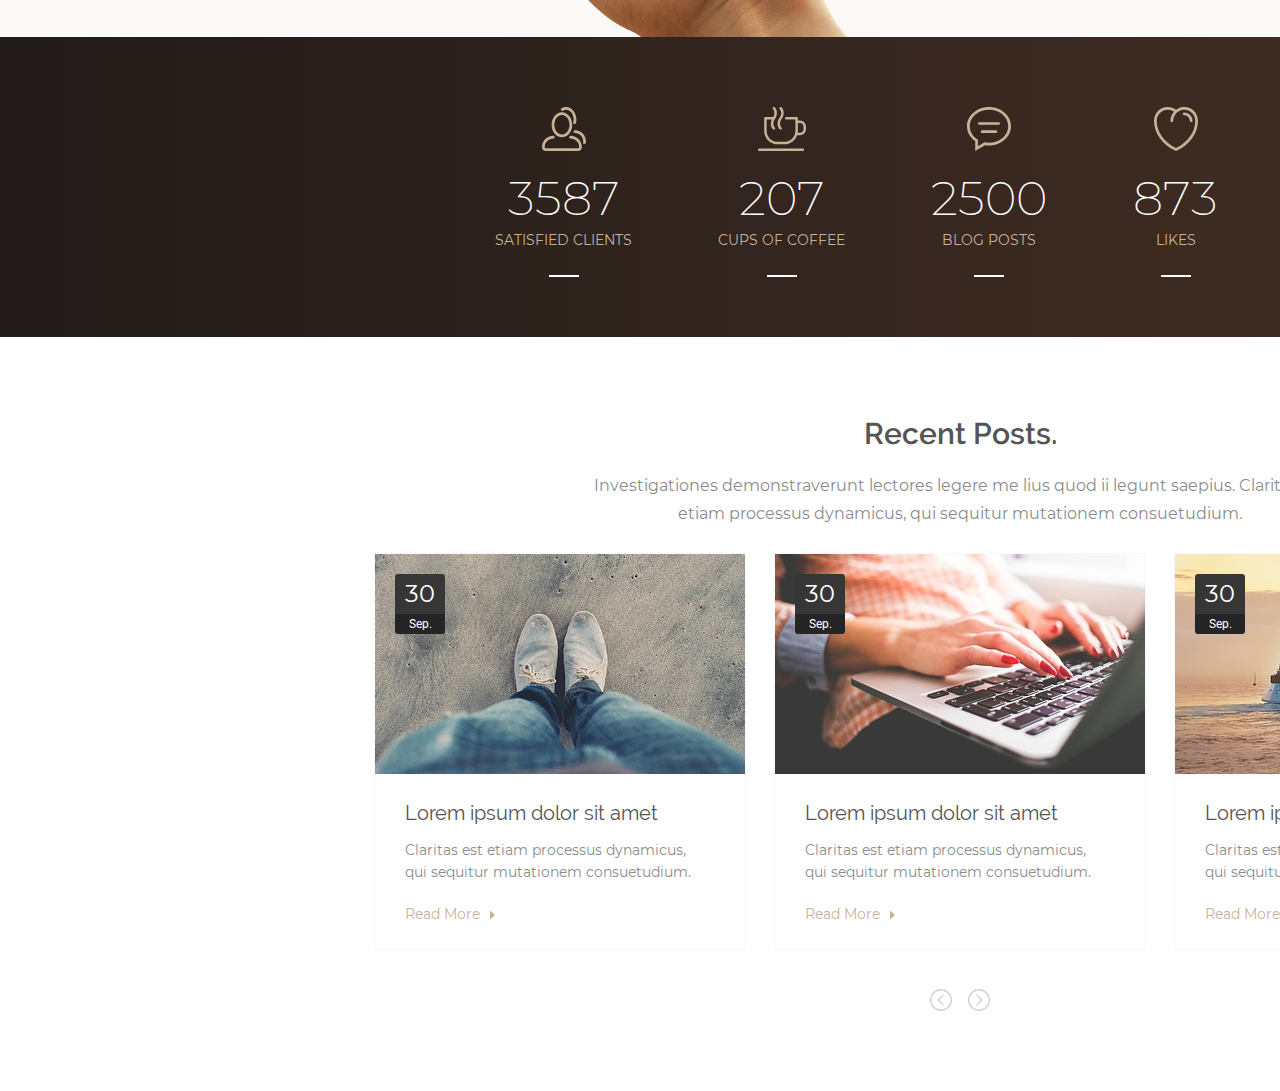
<file: HomeWork_7/index.html>
<!DOCTYPE html>
<html lang="zxx">

<head>
    <meta charset="UTF-8">
    <link rel="stylesheet" href="normalize/normalize.css">
    <link rel="stylesheet" href="css/style.css">
    <title>Home</title>
</head>

<body>
    <div class="container">
       
        <header class="header">
            <div class="header_top">
                <a class="logo" href="index.html">
                    <svg class="logo_svg" width="64" height="56">
                        <path d="M31.85404,19.90459l-5.25375,-9.19129h10.50751zM30.54003,20.67108h-10.50762l5.25387,-9.19129zM33.16805,20.67108l5.25364,-9.19129l5.25398,9.19129zM43.67567,22.20158l-5.25398,9.18797l-5.25364,-9.18797zM30.54003,22.20158l-5.25375,9.18797l-5.25387,-9.18797zM18.7184,22.96683l5.25295,9.18714h-10.50671zM39.73765,32.15396l5.25204,-9.18714l5.25364,9.18714zM37.1078,9.18404h-10.50751l5.25375,-9.19046zM39.73765,33.68612h10.50568l-5.25364,9.18797zM13.46465,33.68612h10.50671l-5.25295,9.18797zM12.15075,34.45096l5.25295,9.19046h-10.50671zM46.30335,43.64142l5.25398,-9.19046l5.25375,9.19046zM56.81109,45.17191l-5.25375,9.18714l-5.25398,-9.18714zM43.67567,45.17191l-5.25398,9.18714l-5.25364,-9.18714zM6.897,45.17191h10.50671l-5.25295,9.18714zM5.58207,45.93924l5.25375,9.18838h-10.50476zM31.85404,45.93924l5.25375,9.18838h-10.50751zM44.98969,45.93924l5.25364,9.18838h-10.50568zM63.37702,55.12762h-10.50396l5.25204,-9.18838z"></path>
                    </svg>
                    <span class="logo_txt">Waxom</span>
                </a>
                <nav class="nav">
                    <ul class="nav_list">
                        <li class="nav_list_item"><a class="nav_list_item_lnk" href="#">Home</a></li>
                        <li class="nav_list_item"><a class="nav_list_item_lnk" href="#">About&nbsp;Us</a></li>
                        <li class="nav_list_item"><a class="nav_list_item_lnk" href="#">Portfolio</a></li>
                        <li class="nav_list_item"><a class="nav_list_item_lnk" href="#">Features</a></li>
                        <li class="nav_list_item"><a class="nav_list_item_lnk" href="#">Blog</a></li>
                        <li class="nav_list_item"><a class="nav_list_item_lnk" href="#">Pricing</a></li>
                        <li class="nav_list_item"><a class="nav_list_item_lnk" href="#">Shortcodes</a></li>
                        <li class="nav_list_item"><a class="nav_list_item_lnk" href="#">Contact</a></li>
                    </ul>
                </nav>
                <button class="cart">
                    <svg class="cart_svg" width="18" height="24">
                        <path d="M17.99426,5.9972v14.99796c0,1.65596 -1.34262,2.99909 -2.99881,2.99909h-11.99364c-1.65596,0 -2.99847,-1.34313 -2.99847,-2.99909v-14.99796c0,-1.65596 1.34251,-2.99868 2.99847,-2.99868h1.49918c0,-1.65679 2.01347,-3.00034 4.49776,-3.00034c2.48428,0 4.49753,1.34355 4.49753,3.00034h1.49918c1.65619,0 2.99881,1.34272 2.99881,2.99868zM6.00027,2.99853h5.99682c0,-1.03612 -1.34205,-1.50017 -2.99835,-1.50017c-1.65607,0 -2.99847,0.46405 -2.99847,1.50017zM16.49496,19.49541h-14.99256v1.49975c0,0.82798 0.6712,1.49892 1.4994,1.49892h11.99364c0.82809,0 1.49952,-0.67094 1.49952,-1.49892zM16.49496,5.9972c0,-0.8284 -0.67097,-1.49975 -1.49952,-1.49975h-1.49918v4.50009h-1.49918v-4.50009h-5.99682v4.50009h-1.49929v-4.50009h-1.49918c-0.82821,0 -1.4994,0.67136 -1.4994,1.49975v11.99803h14.99256z"></path>
                    </svg>
                </button>
                <form action="#" method="post" class="search">
                    <input type="search" class="search_input">
                    <svg class="search_svg" width="24" height="24">
                        <path d="M23.76138,23.76327c-0.30327,0.29829 -0.79502,0.29829 -1.09795,0l-6.21758,-6.1195c-1.73515,1.38426 -3.94432,2.21847 -6.3525,2.21847c-5.57442,0 -10.09277,-4.4465 -10.09277,-9.93369c0,-5.48511 4.51836,-9.93078 10.09277,-9.93078c5.5743,0 10.09266,4.44567 10.09357,9.93078c0,2.56495 -0.99678,4.89601 -2.61829,6.65791l6.19354,6.09498c0.30247,0.29787 0.30247,0.78228 -0.0008,1.08182zM18.63305,9.92855c0,-4.64051 -3.82324,-8.40361 -8.5397,-8.40361c-4.71645,0 -8.54004,3.7631 -8.54004,8.40361c0,4.64301 3.82359,8.40527 8.54004,8.40527c4.71645,0 8.5397,-3.76226 8.5397,-8.40527z"></path>
                    </svg>
                </form>
            </div>
            <div class="carousel">
                <a href="#" class="carousel_left_lnk carousel_lnk">
                    <svg class="carousel_lnk_svg" width="40" height="73">
                        <path d="M38.02597,72.97944v0l-38.02116,-36.48142v0l38.02116,-36.47976v0l1.96907,2.00369v0l-35.92907,34.47607v0l35.92907,34.47856v0z"></path>
                    </svg>
                </a>
                <a href="#" class="carousel_right_lnk carousel_lnk">
                    <svg class="carousel_lnk_svg" width="40" height="73">
                        <path d="M1.97392,72.97944v0l38.02116,-36.48142v0l-38.02116,-36.47976v0l-1.96907,2.00369v0l35.92907,34.47607v0l-35.92907,34.47856v0z"></path>
                    </svg>
                </a>
                <div class="carousel_content">
                    <span class="name">Unique and Modern Design</span>
                    <span class="title">Portfolio PSD Template</span>
                    <p class="text">Nam liber tempor cum soluta nobis eleifend option congue nihil imper&shy;diet doming id quod mazim placerat facer possim assum.</p>
                    <a href="#" class="carousel_content_lnk">Get Started</a>
                </div>
                <ul class="pagination">
                    <li class="pagination_item"><a class="pagination_item_lnk" href="#"></a></li>
                    <li class="pagination_item"><a class="pagination_item_lnk" href="#"></a></li>
                    <li class="pagination_item"><a class="pagination_item_lnk" href="#"></a></li>
                    <li class="pagination_item"><a class="pagination_item_lnk" href="#"></a></li>
                    <li class="pagination_item"><a class="pagination_item_lnk" href="#"></a></li>
                </ul>
            </div>
        </header>

        <main>
            <section class="direction">
                <div class="direction_block web_app">
                    <svg class="direction_block_svg web_app_svg" xmlns="http://www.w3.org/2000/svg" width="49" height="49" viewBox="0 0 49 49">
                        <path d="M47.668 19.717L33.402 33.985.534 48.463l14.477-32.872L29.279 1.327a1.589 1.589 0 1 1 2.248 2.249L17.683 17.422 9.107 36.888l2.999 2.999 19.467-8.573L45.42 17.47a1.587 1.587 0 0 1 2.248 0c.621.62.621 1.63 0 2.247zm-20.173 6.5l13.332-13.332a1.585 1.585 0 0 1 2.25 0c.623.62.623 1.625 0 2.249L29.745 28.466a1.594 1.594 0 0 1-2.25 0 1.593 1.593 0 0 1 0-2.25zm-3.48-3.482L37.348 9.403a1.59 1.59 0 1 1 2.25 2.25L26.265 24.985a1.592 1.592 0 0 1-2.25-2.25zm-3.48-3.482l13.332-13.33a1.586 1.586 0 0 1 2.25 0c.622.62.622 1.625 0 2.25l-13.333 13.33c-.31.31-.719.465-1.125.465s-.814-.154-1.125-.466a1.591 1.591 0 0 1 0-2.249z" />
                    </svg>
                    <span class="title">Web &amp; App Design</span>
                    <p class="text">Nam liber tempor cum soluta nobis eleifend option congue nihil imperdiet doming id quod mazim.</p>
                </div>
                <div class="direction_block dev">
                    <svg class="direction_block_svg dev_svg" width="44" height="40" viewBox="0 0 44 40">
                        <path d="M43.287 11.666L21.851 23.227.414 11.666 21.85.106zm-3.985 5.882l3.985 2.149-21.436 11.556L.414 19.697l3.985-2.15 17.452 9.41zm0 8.025l3.985 2.148-21.436 11.562L.414 27.721l3.985-2.148 17.452 9.412z" />
                    </svg>
                    <span class="title">Development</span>
                    <p class="text">Lorem ipsum dolor sit amet, adipiscing elit, sed diam nonummy nibh euismod tincidunt ut laoreet.</p>
                </div>
                <div class="direction_block cust">
                    <svg class="direction_block_svg cust_svg" width="44" height="44" viewBox="0 0 44 44">
                        <path d="M41.322 25.71c-1.44.513-2.837 1.762-3.243 2.743-.406.98-.298 2.85.357 4.23.656 1.379.259 3.427-.886 4.572-1.146 1.147-3.194 1.544-4.573.887-1.38-.656-3.252-.764-4.233-.356-.98.41-2.227 1.808-2.739 3.246-.512 1.436-2.241 2.601-3.861 2.601s-3.35-1.165-3.862-2.6c-.512-1.439-1.759-2.837-2.74-3.244-.982-.408-2.852-.303-4.232.353-1.38.657-3.427.26-4.573-.887-1.145-1.145-1.542-3.193-.886-4.572s.763-3.249.355-4.23c-.408-.979-1.8-2.23-3.24-2.742C1.526 25.199.36 23.47.36 21.85c0-1.62 1.166-3.35 2.606-3.857 1.44-.51 2.83-1.761 3.238-2.743.407-.984.303-2.853-.353-4.233-.656-1.38-.26-3.426.886-4.574 1.146-1.146 3.195-1.541 4.573-.885 1.38.656 3.25.764 4.231.357.981-.406 2.23-1.803 2.741-3.242.512-1.439 2.241-2.606 3.862-2.606 1.62 0 3.35 1.167 3.861 2.606.512 1.44 1.76 2.837 2.74 3.242.982.407 2.852.3 4.232-.357 1.38-.656 3.427-.261 4.573.885 1.145 1.148 1.542 3.195.886 4.574-.655 1.379-.76 3.252-.355 4.234.406.984 1.8 2.232 3.24 2.742 1.44.508 2.606 2.237 2.606 3.857s-1.166 3.349-2.605 3.86zM30.128 21.86c0-4.419-3.574-7.994-7.984-7.994a7.988 7.988 0 0 0-7.994 7.994 7.984 7.984 0 0 0 7.994 7.983 7.981 7.981 0 0 0 7.984-7.983z" />
                    </svg>
                    <span class="title">Customization</span>
                    <p class="text">Nam liber tempor cum soluta nobis eleifend option congue nihil imperdiet doming id quod mazim.</p>
                </div>
                <div class="direction_block mark">
                    <svg class="direction_block_svg mark_svg" width="52" height="36" viewBox="0 0 52 36">
                        <path d="M.738 30.147V7.983c0-1.364 1.105-2.482 2.458-2.48h10.816V4.057c0-.995.382-1.923 1.082-2.628A3.64 3.64 0 0 1 17.7.335h6.29c2.029 0 3.684 1.667 3.684 3.723V5.5H38.49c1.35 0 2.458 1.118 2.458 2.482v1.654H14.742c-2.267 0-4.74 1.55-5.742 3.608zM16.47 5.502h8.747V4.058c0-.688-.55-1.243-1.228-1.243h-6.29c-.327 0-.636.13-.867.368a1.25 1.25 0 0 0-.362.875zm25.451 28.26c-.595 1.222-2.192 2.222-3.543 2.222H3.08c-1.35 0-1.968-1.002-1.369-2.221l9.492-19.422c.593-1.223 2.189-2.226 3.539-2.226H50.04c1.354 0 1.969 1.003 1.371 2.226z" />
                    </svg>
                    <span class="title">Marketing</span>
                    <p class="text">Nam liber tempor cum soluta nobis eleifend option congue nihil imperdiet doming id quod mazim.</p>
                </div>
            </section>
            <section class="example">
                <span class="title">Waxom is Realization of your Ideas.</span>
                <p class="text">Investigationes demonstraverunt lectores legere me lius quod ii legunt saepius. Claritas est etiam processus dynamicus, qui sequitur mutationem consuetudium.</p>
                <div class="example_img"></div>
            </section>
            <aside class="advertising">
                <a href="#" class="buy_lnk">Purchase Now</a>
                <span class="title"><span class="name_service">Waxom</span>&nbsp;Multipurpose WordPress Theme</span>
                <p class="text">Don't Forget to Rate the Template. Thanks so much!</p>
            </aside>
            <section class="projects">
                <span class="title">Our Latest Projects.</span>
                <p class="text">Investigationes demonstraverunt lectores legere me lius quod ii legunt saepius. Claritas est etiam processus dynamicus, qui sequitur mutationem consuetudium.</p>
                <div class="projects_nav_list">
                    <a class="projects_nav_list_lnk" href="#">All</a>
                    <a class="projects_nav_list_lnk" href="#">Web&nbsp;Design</a>
                    <a class="projects_nav_list_lnk" href="#">Mobile&nbsp;App</a>
                    <a class="projects_nav_list_lnk" href="#">Illustration</a>
                    <a class="projects_nav_list_lnk" href="#">Photography</a>
                </div>
                <div class="projects_examples">
                    <article class="projects_examples_item">
                        <img class="projects_examples_item_img" src="img/main/projects/example_1.jpg" width="370" height="237" alt="example_1">
                        <div class="projects_examples_item_info">
                            <span class="info_title">Claritas Etiam Processus</span>
                            <p class="info_text">Photography, Nature</p>
                        </div>
                        <button class="projects_examples_btn chain">
                            <svg class="projects_examples_btn_svg" width="26" height="26">
                                <path d="M23.49911,11.24217l-1.92604,1.92766l-3.18707,3.18895c-0.15347,0.17033 -0.34092,0.32405 -0.51132,0.46031c-1.77258,1.39839 -4.12445,1.70498 -6.15269,0.90442c-0.75005,-0.29081 -1.46587,-0.75071 -2.07939,-1.36473l2.64175,-2.64389c0.95444,0.95552 2.50546,0.95552 3.45989,0l2.02824,-2.02861l3.08487,-3.08717c0.95432,-0.95552 0.95432,-2.50762 0,-3.4619c-0.95444,-0.95511 -2.50534,-0.95511 -3.46001,0l-2.45407,2.45611c-1.53408,-0.71623 -3.2896,-0.8367 -4.90871,-0.37598l4.72103,-4.7236c2.40337,-2.40501 6.34048,-2.40501 8.74352,0c2.42008,2.42079 2.42008,6.343 0,8.74843zM15.84644,18.84895l-4.61884,4.6725c-2.40303,2.40584 -6.34026,2.40584 -8.7434,0c-2.40326,-2.40459 -2.40326,-6.34384 0,-8.7476l5.11311,-5.11744c0.06809,-0.06772 0.15335,-0.1533 0.23849,-0.22185c1.78963,-1.60362 4.29508,-1.99538 6.42574,-1.14164c0.7497,0.28915 1.46564,0.74946 2.07916,1.36349l-2.64175,2.6443c-0.95432,-0.95552 -2.50546,-0.95552 -3.45978,0l-5.11322,5.11495c-0.95455,0.95594 -0.95455,2.50679 0,3.46273c0.95444,0.95511 2.50546,0.95511 3.45989,0l2.35199,-2.35432c2.01118,0.80264 2.55672,0.87036 4.9086,0.32488z"></path>
                            </svg>
                        </button>
                        <button class="projects_examples_btn loupe">
                            <svg class="projects_examples_btn_svg" width="26" height="25">
                                <path d="M17.41655,7.84716c0.31849,0.64352 0.04715,1.41957 -0.60619,1.73365c-0.18562,0.08766 -0.38177,0.13045 -0.57587,0.13045c-0.48729,0 -0.9549,-0.26713 -1.18275,-0.72827c-0.70496,-1.42414 -2.14027,-2.30904 -3.7476,-2.30904c-0.72636,0 -1.31561,-0.57954 -1.31561,-1.29702c0,-0.71415 0.58926,-1.29536 1.31561,-1.29536c2.62058,0 4.96353,1.44325 6.1124,3.76559zM25.45614,24.17163c-0.32112,0.3174 -0.74192,0.47402 -1.16306,0.47402c-0.42034,0 -0.84183,-0.15704 -1.16306,-0.47402l-4.33537,-4.27077c-1.89251,1.44699 -4.25983,2.31735 -6.83578,2.31735c-6.16608,0 -11.18179,-4.94254 -11.18179,-11.01592c0,-6.07421 5.01572,-11.01675 11.18179,-11.01675c6.16608,0 11.18179,4.94254 11.18179,11.01675c0,2.37011 -0.77053,4.56199 -2.06806,6.36087l4.38354,4.31813c0.64224,0.63272 0.64224,1.65887 0,2.29034zM11.95966,19.62708c2.10457,0 4.03061,-0.75652 5.52166,-2.00327c0.45982,-0.38429 0.8741,-0.81843 1.24294,-1.28829c1.1158,-1.42207 1.78596,-3.201 1.78596,-5.13323c0,-4.64508 -3.83606,-8.42438 -8.55057,-8.42438c-4.71474,0 -8.55091,3.7793 -8.55091,8.42438c0,4.64467 3.83583,8.42355 8.55091,8.4248z"></path>
                            </svg>
                        </button>
                    </article>
                    <article class="projects_examples_item">
                        <img class="projects_examples_item_img" src="img/main/projects/example_2.jpg" width="370" height="237" alt="example_2">
                        <div class="projects_examples_item_info">
                            <span class="info_title">Quam Nutamus Farum </span>
                            <p class="info_text">Graphic Design, Mock-Up</p>
                        </div>
                        <button class="projects_examples_btn chain">
                            <svg class="projects_examples_btn_svg" width="26" height="26">
                                <path d="M23.49911,11.24217l-1.92604,1.92766l-3.18707,3.18895c-0.15347,0.17033 -0.34092,0.32405 -0.51132,0.46031c-1.77258,1.39839 -4.12445,1.70498 -6.15269,0.90442c-0.75005,-0.29081 -1.46587,-0.75071 -2.07939,-1.36473l2.64175,-2.64389c0.95444,0.95552 2.50546,0.95552 3.45989,0l2.02824,-2.02861l3.08487,-3.08717c0.95432,-0.95552 0.95432,-2.50762 0,-3.4619c-0.95444,-0.95511 -2.50534,-0.95511 -3.46001,0l-2.45407,2.45611c-1.53408,-0.71623 -3.2896,-0.8367 -4.90871,-0.37598l4.72103,-4.7236c2.40337,-2.40501 6.34048,-2.40501 8.74352,0c2.42008,2.42079 2.42008,6.343 0,8.74843zM15.84644,18.84895l-4.61884,4.6725c-2.40303,2.40584 -6.34026,2.40584 -8.7434,0c-2.40326,-2.40459 -2.40326,-6.34384 0,-8.7476l5.11311,-5.11744c0.06809,-0.06772 0.15335,-0.1533 0.23849,-0.22185c1.78963,-1.60362 4.29508,-1.99538 6.42574,-1.14164c0.7497,0.28915 1.46564,0.74946 2.07916,1.36349l-2.64175,2.6443c-0.95432,-0.95552 -2.50546,-0.95552 -3.45978,0l-5.11322,5.11495c-0.95455,0.95594 -0.95455,2.50679 0,3.46273c0.95444,0.95511 2.50546,0.95511 3.45989,0l2.35199,-2.35432c2.01118,0.80264 2.55672,0.87036 4.9086,0.32488z"></path>
                            </svg>
                        </button>
                        <button class="projects_examples_btn loupe">
                            <svg class="projects_examples_btn_svg" width="26" height="25">
                                <path d="M17.41655,7.84716c0.31849,0.64352 0.04715,1.41957 -0.60619,1.73365c-0.18562,0.08766 -0.38177,0.13045 -0.57587,0.13045c-0.48729,0 -0.9549,-0.26713 -1.18275,-0.72827c-0.70496,-1.42414 -2.14027,-2.30904 -3.7476,-2.30904c-0.72636,0 -1.31561,-0.57954 -1.31561,-1.29702c0,-0.71415 0.58926,-1.29536 1.31561,-1.29536c2.62058,0 4.96353,1.44325 6.1124,3.76559zM25.45614,24.17163c-0.32112,0.3174 -0.74192,0.47402 -1.16306,0.47402c-0.42034,0 -0.84183,-0.15704 -1.16306,-0.47402l-4.33537,-4.27077c-1.89251,1.44699 -4.25983,2.31735 -6.83578,2.31735c-6.16608,0 -11.18179,-4.94254 -11.18179,-11.01592c0,-6.07421 5.01572,-11.01675 11.18179,-11.01675c6.16608,0 11.18179,4.94254 11.18179,11.01675c0,2.37011 -0.77053,4.56199 -2.06806,6.36087l4.38354,4.31813c0.64224,0.63272 0.64224,1.65887 0,2.29034zM11.95966,19.62708c2.10457,0 4.03061,-0.75652 5.52166,-2.00327c0.45982,-0.38429 0.8741,-0.81843 1.24294,-1.28829c1.1158,-1.42207 1.78596,-3.201 1.78596,-5.13323c0,-4.64508 -3.83606,-8.42438 -8.55057,-8.42438c-4.71474,0 -8.55091,3.7793 -8.55091,8.42438c0,4.64467 3.83583,8.42355 8.55091,8.4248z"></path>
                            </svg>
                        </button>
                    </article>
                    <article class="projects_examples_item">
                        <img class="projects_examples_item_img" src="img/main/projects/example_3.jpg" width="370" height="237" alt="example_3">
                        <div class="projects_examples_item_info">
                            <span class="info_title">Usus Legentis Videntur </span>
                            <p class="info_text">Photography, Holiday</p>
                        </div>
                        <button class="projects_examples_btn chain">
                            <svg class="projects_examples_btn_svg" width="26" height="26">
                                <path d="M23.49911,11.24217l-1.92604,1.92766l-3.18707,3.18895c-0.15347,0.17033 -0.34092,0.32405 -0.51132,0.46031c-1.77258,1.39839 -4.12445,1.70498 -6.15269,0.90442c-0.75005,-0.29081 -1.46587,-0.75071 -2.07939,-1.36473l2.64175,-2.64389c0.95444,0.95552 2.50546,0.95552 3.45989,0l2.02824,-2.02861l3.08487,-3.08717c0.95432,-0.95552 0.95432,-2.50762 0,-3.4619c-0.95444,-0.95511 -2.50534,-0.95511 -3.46001,0l-2.45407,2.45611c-1.53408,-0.71623 -3.2896,-0.8367 -4.90871,-0.37598l4.72103,-4.7236c2.40337,-2.40501 6.34048,-2.40501 8.74352,0c2.42008,2.42079 2.42008,6.343 0,8.74843zM15.84644,18.84895l-4.61884,4.6725c-2.40303,2.40584 -6.34026,2.40584 -8.7434,0c-2.40326,-2.40459 -2.40326,-6.34384 0,-8.7476l5.11311,-5.11744c0.06809,-0.06772 0.15335,-0.1533 0.23849,-0.22185c1.78963,-1.60362 4.29508,-1.99538 6.42574,-1.14164c0.7497,0.28915 1.46564,0.74946 2.07916,1.36349l-2.64175,2.6443c-0.95432,-0.95552 -2.50546,-0.95552 -3.45978,0l-5.11322,5.11495c-0.95455,0.95594 -0.95455,2.50679 0,3.46273c0.95444,0.95511 2.50546,0.95511 3.45989,0l2.35199,-2.35432c2.01118,0.80264 2.55672,0.87036 4.9086,0.32488z"></path>
                            </svg>
                        </button>
                        <button class="projects_examples_btn loupe">
                            <svg class="projects_examples_btn_svg" width="26" height="25">
                                <path d="M17.41655,7.84716c0.31849,0.64352 0.04715,1.41957 -0.60619,1.73365c-0.18562,0.08766 -0.38177,0.13045 -0.57587,0.13045c-0.48729,0 -0.9549,-0.26713 -1.18275,-0.72827c-0.70496,-1.42414 -2.14027,-2.30904 -3.7476,-2.30904c-0.72636,0 -1.31561,-0.57954 -1.31561,-1.29702c0,-0.71415 0.58926,-1.29536 1.31561,-1.29536c2.62058,0 4.96353,1.44325 6.1124,3.76559zM25.45614,24.17163c-0.32112,0.3174 -0.74192,0.47402 -1.16306,0.47402c-0.42034,0 -0.84183,-0.15704 -1.16306,-0.47402l-4.33537,-4.27077c-1.89251,1.44699 -4.25983,2.31735 -6.83578,2.31735c-6.16608,0 -11.18179,-4.94254 -11.18179,-11.01592c0,-6.07421 5.01572,-11.01675 11.18179,-11.01675c6.16608,0 11.18179,4.94254 11.18179,11.01675c0,2.37011 -0.77053,4.56199 -2.06806,6.36087l4.38354,4.31813c0.64224,0.63272 0.64224,1.65887 0,2.29034zM11.95966,19.62708c2.10457,0 4.03061,-0.75652 5.52166,-2.00327c0.45982,-0.38429 0.8741,-0.81843 1.24294,-1.28829c1.1158,-1.42207 1.78596,-3.201 1.78596,-5.13323c0,-4.64508 -3.83606,-8.42438 -8.55057,-8.42438c-4.71474,0 -8.55091,3.7793 -8.55091,8.42438c0,4.64467 3.83583,8.42355 8.55091,8.4248z"></path>
                            </svg>
                        </button>
                    </article>
                    <article class="projects_examples_item">
                        <img class="projects_examples_item_img" src="img/main/projects/example_4.jpg" width="370" height="237" alt="example_4">
                        <div class="projects_examples_item_info">
                            <span class="info_title">Claritas Etiam Processus</span>
                            <p class="info_text">Photography, Nature</p>
                        </div>
                        <button class="projects_examples_btn chain">
                            <svg class="projects_examples_btn_svg" width="26" height="26">
                                <path d="M23.49911,11.24217l-1.92604,1.92766l-3.18707,3.18895c-0.15347,0.17033 -0.34092,0.32405 -0.51132,0.46031c-1.77258,1.39839 -4.12445,1.70498 -6.15269,0.90442c-0.75005,-0.29081 -1.46587,-0.75071 -2.07939,-1.36473l2.64175,-2.64389c0.95444,0.95552 2.50546,0.95552 3.45989,0l2.02824,-2.02861l3.08487,-3.08717c0.95432,-0.95552 0.95432,-2.50762 0,-3.4619c-0.95444,-0.95511 -2.50534,-0.95511 -3.46001,0l-2.45407,2.45611c-1.53408,-0.71623 -3.2896,-0.8367 -4.90871,-0.37598l4.72103,-4.7236c2.40337,-2.40501 6.34048,-2.40501 8.74352,0c2.42008,2.42079 2.42008,6.343 0,8.74843zM15.84644,18.84895l-4.61884,4.6725c-2.40303,2.40584 -6.34026,2.40584 -8.7434,0c-2.40326,-2.40459 -2.40326,-6.34384 0,-8.7476l5.11311,-5.11744c0.06809,-0.06772 0.15335,-0.1533 0.23849,-0.22185c1.78963,-1.60362 4.29508,-1.99538 6.42574,-1.14164c0.7497,0.28915 1.46564,0.74946 2.07916,1.36349l-2.64175,2.6443c-0.95432,-0.95552 -2.50546,-0.95552 -3.45978,0l-5.11322,5.11495c-0.95455,0.95594 -0.95455,2.50679 0,3.46273c0.95444,0.95511 2.50546,0.95511 3.45989,0l2.35199,-2.35432c2.01118,0.80264 2.55672,0.87036 4.9086,0.32488z"></path>
                        </svg>
                        </button>
                        <button class="projects_examples_btn loupe">
                            <svg class="projects_examples_btn_svg" width="26" height="25">
                                <path d="M17.41655,7.84716c0.31849,0.64352 0.04715,1.41957 -0.60619,1.73365c-0.18562,0.08766 -0.38177,0.13045 -0.57587,0.13045c-0.48729,0 -0.9549,-0.26713 -1.18275,-0.72827c-0.70496,-1.42414 -2.14027,-2.30904 -3.7476,-2.30904c-0.72636,0 -1.31561,-0.57954 -1.31561,-1.29702c0,-0.71415 0.58926,-1.29536 1.31561,-1.29536c2.62058,0 4.96353,1.44325 6.1124,3.76559zM25.45614,24.17163c-0.32112,0.3174 -0.74192,0.47402 -1.16306,0.47402c-0.42034,0 -0.84183,-0.15704 -1.16306,-0.47402l-4.33537,-4.27077c-1.89251,1.44699 -4.25983,2.31735 -6.83578,2.31735c-6.16608,0 -11.18179,-4.94254 -11.18179,-11.01592c0,-6.07421 5.01572,-11.01675 11.18179,-11.01675c6.16608,0 11.18179,4.94254 11.18179,11.01675c0,2.37011 -0.77053,4.56199 -2.06806,6.36087l4.38354,4.31813c0.64224,0.63272 0.64224,1.65887 0,2.29034zM11.95966,19.62708c2.10457,0 4.03061,-0.75652 5.52166,-2.00327c0.45982,-0.38429 0.8741,-0.81843 1.24294,-1.28829c1.1158,-1.42207 1.78596,-3.201 1.78596,-5.13323c0,-4.64508 -3.83606,-8.42438 -8.55057,-8.42438c-4.71474,0 -8.55091,3.7793 -8.55091,8.42438c0,4.64467 3.83583,8.42355 8.55091,8.4248z"></path>
                        </svg>
                        </button>
                    </article>
                    <article class="projects_examples_item">
                        <img class="projects_examples_item_img" src="img/main/projects/example_5.jpg" width="370" height="237" alt="example_5">
                        <div class="projects_examples_item_info">
                            <span class="info_title">Quam Nutamus Farum</span>
                            <p class="info_text">Graphic Design, Mock-Up</p>
                        </div>
                        <button class="projects_examples_btn chain">
                            <svg class="projects_examples_btn_svg" width="26" height="26">
                                <path d="M23.49911,11.24217l-1.92604,1.92766l-3.18707,3.18895c-0.15347,0.17033 -0.34092,0.32405 -0.51132,0.46031c-1.77258,1.39839 -4.12445,1.70498 -6.15269,0.90442c-0.75005,-0.29081 -1.46587,-0.75071 -2.07939,-1.36473l2.64175,-2.64389c0.95444,0.95552 2.50546,0.95552 3.45989,0l2.02824,-2.02861l3.08487,-3.08717c0.95432,-0.95552 0.95432,-2.50762 0,-3.4619c-0.95444,-0.95511 -2.50534,-0.95511 -3.46001,0l-2.45407,2.45611c-1.53408,-0.71623 -3.2896,-0.8367 -4.90871,-0.37598l4.72103,-4.7236c2.40337,-2.40501 6.34048,-2.40501 8.74352,0c2.42008,2.42079 2.42008,6.343 0,8.74843zM15.84644,18.84895l-4.61884,4.6725c-2.40303,2.40584 -6.34026,2.40584 -8.7434,0c-2.40326,-2.40459 -2.40326,-6.34384 0,-8.7476l5.11311,-5.11744c0.06809,-0.06772 0.15335,-0.1533 0.23849,-0.22185c1.78963,-1.60362 4.29508,-1.99538 6.42574,-1.14164c0.7497,0.28915 1.46564,0.74946 2.07916,1.36349l-2.64175,2.6443c-0.95432,-0.95552 -2.50546,-0.95552 -3.45978,0l-5.11322,5.11495c-0.95455,0.95594 -0.95455,2.50679 0,3.46273c0.95444,0.95511 2.50546,0.95511 3.45989,0l2.35199,-2.35432c2.01118,0.80264 2.55672,0.87036 4.9086,0.32488z"></path>
                        </svg>
                        </button>
                        <button class="projects_examples_btn loupe">
                            <svg class="projects_examples_btn_svg" width="26" height="25">
                                <path d="M17.41655,7.84716c0.31849,0.64352 0.04715,1.41957 -0.60619,1.73365c-0.18562,0.08766 -0.38177,0.13045 -0.57587,0.13045c-0.48729,0 -0.9549,-0.26713 -1.18275,-0.72827c-0.70496,-1.42414 -2.14027,-2.30904 -3.7476,-2.30904c-0.72636,0 -1.31561,-0.57954 -1.31561,-1.29702c0,-0.71415 0.58926,-1.29536 1.31561,-1.29536c2.62058,0 4.96353,1.44325 6.1124,3.76559zM25.45614,24.17163c-0.32112,0.3174 -0.74192,0.47402 -1.16306,0.47402c-0.42034,0 -0.84183,-0.15704 -1.16306,-0.47402l-4.33537,-4.27077c-1.89251,1.44699 -4.25983,2.31735 -6.83578,2.31735c-6.16608,0 -11.18179,-4.94254 -11.18179,-11.01592c0,-6.07421 5.01572,-11.01675 11.18179,-11.01675c6.16608,0 11.18179,4.94254 11.18179,11.01675c0,2.37011 -0.77053,4.56199 -2.06806,6.36087l4.38354,4.31813c0.64224,0.63272 0.64224,1.65887 0,2.29034zM11.95966,19.62708c2.10457,0 4.03061,-0.75652 5.52166,-2.00327c0.45982,-0.38429 0.8741,-0.81843 1.24294,-1.28829c1.1158,-1.42207 1.78596,-3.201 1.78596,-5.13323c0,-4.64508 -3.83606,-8.42438 -8.55057,-8.42438c-4.71474,0 -8.55091,3.7793 -8.55091,8.42438c0,4.64467 3.83583,8.42355 8.55091,8.4248z"></path>
                        </svg>
                        </button>
                    </article>
                    <article class="projects_examples_item">
                        <img class="projects_examples_item_img" src="img/main/projects/example_6.jpg" width="370" height="237" alt="example_6">
                        <div class="projects_examples_item_info">
                            <span class="info_title">Usus Legentis Videntur</span>
                            <p class="info_text">Photography, Holiday</p>
                        </div>
                        <button class="projects_examples_btn chain">
                            <svg class="projects_examples_btn_svg" width="26" height="26">
                                <path d="M23.49911,11.24217l-1.92604,1.92766l-3.18707,3.18895c-0.15347,0.17033 -0.34092,0.32405 -0.51132,0.46031c-1.77258,1.39839 -4.12445,1.70498 -6.15269,0.90442c-0.75005,-0.29081 -1.46587,-0.75071 -2.07939,-1.36473l2.64175,-2.64389c0.95444,0.95552 2.50546,0.95552 3.45989,0l2.02824,-2.02861l3.08487,-3.08717c0.95432,-0.95552 0.95432,-2.50762 0,-3.4619c-0.95444,-0.95511 -2.50534,-0.95511 -3.46001,0l-2.45407,2.45611c-1.53408,-0.71623 -3.2896,-0.8367 -4.90871,-0.37598l4.72103,-4.7236c2.40337,-2.40501 6.34048,-2.40501 8.74352,0c2.42008,2.42079 2.42008,6.343 0,8.74843zM15.84644,18.84895l-4.61884,4.6725c-2.40303,2.40584 -6.34026,2.40584 -8.7434,0c-2.40326,-2.40459 -2.40326,-6.34384 0,-8.7476l5.11311,-5.11744c0.06809,-0.06772 0.15335,-0.1533 0.23849,-0.22185c1.78963,-1.60362 4.29508,-1.99538 6.42574,-1.14164c0.7497,0.28915 1.46564,0.74946 2.07916,1.36349l-2.64175,2.6443c-0.95432,-0.95552 -2.50546,-0.95552 -3.45978,0l-5.11322,5.11495c-0.95455,0.95594 -0.95455,2.50679 0,3.46273c0.95444,0.95511 2.50546,0.95511 3.45989,0l2.35199,-2.35432c2.01118,0.80264 2.55672,0.87036 4.9086,0.32488z"></path>
                        </svg>
                        </button>
                        <button class="projects_examples_btn loupe">
                            <svg class="projects_examples_btn_svg" width="26" height="25">
                                <path d="M17.41655,7.84716c0.31849,0.64352 0.04715,1.41957 -0.60619,1.73365c-0.18562,0.08766 -0.38177,0.13045 -0.57587,0.13045c-0.48729,0 -0.9549,-0.26713 -1.18275,-0.72827c-0.70496,-1.42414 -2.14027,-2.30904 -3.7476,-2.30904c-0.72636,0 -1.31561,-0.57954 -1.31561,-1.29702c0,-0.71415 0.58926,-1.29536 1.31561,-1.29536c2.62058,0 4.96353,1.44325 6.1124,3.76559zM25.45614,24.17163c-0.32112,0.3174 -0.74192,0.47402 -1.16306,0.47402c-0.42034,0 -0.84183,-0.15704 -1.16306,-0.47402l-4.33537,-4.27077c-1.89251,1.44699 -4.25983,2.31735 -6.83578,2.31735c-6.16608,0 -11.18179,-4.94254 -11.18179,-11.01592c0,-6.07421 5.01572,-11.01675 11.18179,-11.01675c6.16608,0 11.18179,4.94254 11.18179,11.01675c0,2.37011 -0.77053,4.56199 -2.06806,6.36087l4.38354,4.31813c0.64224,0.63272 0.64224,1.65887 0,2.29034zM11.95966,19.62708c2.10457,0 4.03061,-0.75652 5.52166,-2.00327c0.45982,-0.38429 0.8741,-0.81843 1.24294,-1.28829c1.1158,-1.42207 1.78596,-3.201 1.78596,-5.13323c0,-4.64508 -3.83606,-8.42438 -8.55057,-8.42438c-4.71474,0 -8.55091,3.7793 -8.55091,8.42438c0,4.64467 3.83583,8.42355 8.55091,8.4248z"></path>
                        </svg>
                        </button>
                    </article>
                </div>
                <button class="project_btn">Load More</button>
            </section>
            <section class="presentation">
                <video src="#" class="presentation_video" poster="img/main/presentation/video_bg.jpg" width="1920" height="705"></video>
                <div class="presentation_content">
                    <button class="start_video_btn">
                        <svg class="start_video_btn_svg" width="70" height="70">
                            <path d="M29.93357,51.81958c-0.29606,0 -0.59441,-0.06439 -0.8733,-0.19401c-0.7235,-0.339 -1.18607,-1.06645 -1.18607,-1.86535v-29.52522c0,-0.7989 0.46234,-1.52676 1.18607,-1.86535c0.72315,-0.33942 1.57928,-0.22849 2.19234,0.28292l17.71465,14.76282c0.46978,0.39135 0.74135,0.97089 0.74135,1.58201c0,0.61195 -0.27134,1.19108 -0.74135,1.58284l-17.71465,14.7624c-0.37697,0.31408 -0.84583,0.47693 -1.31905,0.47693zM31.99408,24.6329v20.72943l12.43721,-10.36492zM34.93681,69.99818c-5.86464,0.00083 -11.76361,-1.46236 -17.10629,-4.4706c-0.99117,-0.55753 -1.34262,-1.81425 -0.78415,-2.8055c0.55733,-0.99125 1.81366,-1.34313 2.80552,-0.78436c12.0179,6.76551 27.23053,4.67375 36.99337,-5.09252c12.04674,-12.04706 12.04674,-31.64772 0,-43.69519c-12.04685,-12.04872 -31.64898,-12.0483 -43.69526,0c-12.04628,12.04747 -12.04628,31.64814 0,43.69519c0.80452,0.8043 0.80452,2.10921 0,2.91393c-0.80349,0.8043 -2.10812,0.8043 -2.91275,0c-13.6528,-13.65441 -13.6528,-35.86905 0,-49.52305c13.65337,-13.65192 35.86681,-13.65316 49.52179,0c13.6528,13.65399 13.6528,35.86864 0,49.52305c-6.72569,6.72521 -15.73334,10.23904 -24.82224,10.23904z"></path>
                        </svg>
                    </button>
                    <span class="title">Waxom Video Presentation</span>
                    <p class="text">Investigationes demonstraverunt lectores legere me lius quod ii legunt saepius, qui sequitur mutationem consuetudium.</p>
                    <time class="time">03:26</time>
                </div>
            </section>
            <section class="mobile">
                <span class="title">Excellent for Mobile Devices.</span>
                <p class="text">Qisi enim ad minim veniam, quis nostrud exerci tation ullamcorper suscipit lobortis nisl ut aliquip ex ea commodo consequat. Investigationes demonstraverunt lectores legere me lius quod ii legunt saepius claritas. Eodem modo typi, qui nunc nobis videntur parum clari, fiant sollemnes in futurum.</p>
                <ul class="mobile_list">
                    <li class="mobile_list_item">Nam liber tempor cum soluta nobis eleifend option;</li>
                    <li class="mobile_list_item">Option congue nihil imperdiet doming id quod mazim placerat facer;</li>
                    <li class="mobile_list_item">Eodem modo typi, qui nunc nobis videntur parum futurum;</li>
                    <li class="mobile_list_item">Investigationes demonstraverunt lectores</li>
                </ul>
            </section>
            <section class="statistics">
                <div class="statistics_block">
                    <svg class="statistics_block_svg" width="44" height="44">
                        <path d="M9.62494,17.70286c-0.00137,-3.29447 1.03523,-6.40491 2.9179,-8.75881c1.95499,-2.44198 4.58153,-3.78802 7.3946,-3.78802c5.68794,0 10.3125,5.62761 10.3125,12.54684c0,6.91798 -4.62456,12.54684 -10.3125,12.54684c-5.68726,0 -10.3125,-5.62761 -10.3125,-12.54684zM12.37221,17.70286c0.00275,5.40327 3.39592,9.79701 7.56523,9.79701c4.16931,0 7.56248,-4.39374 7.56248,-9.79701c0,-5.40244 -3.39317,-9.79701 -7.56248,-9.79701c-4.17206,0 -7.56523,4.39457 -7.56523,9.79701zM39.87499,40.15264c0,2.12167 -1.72817,3.84701 -3.85117,3.84701h-32.17552c-2.12151,0 -3.8483,-1.72534 -3.8483,-3.84701c0,-6.21837 5.05749,-11.27765 11.2738,-11.27765c0.76012,0 1.37501,0.61486 1.37501,1.37471c0,0.76026 -0.61489,1.37512 -1.37501,1.37512c-4.69963,0 -8.5239,3.82541 -8.5239,8.52783c0,0.60572 0.49358,1.09719 1.0984,1.09719h32.17552c0.60699,0 1.10115,-0.49438 1.10115,-1.09719c0,-4.70241 -3.82553,-8.52783 -8.52665,-8.52783c-0.76,0 -1.37501,-0.61486 -1.37501,-1.37512c0,-0.75985 0.61501,-1.37471 1.37501,-1.37471c6.217,0 11.27666,5.05928 11.27666,11.27765zM19.05991,3.14444c-0.38589,-0.65308 -0.17052,-1.49726 0.4842,-1.88362c1.39435,-0.82549 2.95464,-1.26087 4.51836,-1.26087c5.68794,0 10.3125,5.62886 10.3125,12.54684c0,1.17945 -0.13435,2.34186 -0.39345,3.45691c-0.149,0.63231 -0.71308,1.06021 -1.33747,1.06021c-0.10471,0 -0.20931,-0.01039 -0.31551,-0.03656c-0.73849,-0.17324 -1.19774,-0.91315 -1.0231,-1.65222c0.21217,-0.90899 0.31952,-1.85911 0.31952,-2.82835c0,-5.40078 -3.39317,-9.79576 -7.56248,-9.79576c-1.08627,0 -2.1357,0.29413 -3.11989,0.87783c-0.65071,0.38595 -1.49586,0.16909 -1.88267,-0.48441zM43.9999,34.73982c0,0.54797 -0.11147,1.07434 -0.33028,1.5683c-0.2282,0.51058 -0.73048,0.81676 -1.25679,0.81676c-0.18803,0 -0.37868,-0.03781 -0.55859,-0.1184c-0.69294,-0.30868 -1.00582,-1.11962 -0.69832,-1.81549c0.06443,-0.13793 0.09407,-0.29247 0.09407,-0.44826c0,-4.69992 -3.54904,-8.61798 -8.25005,-8.61798c-0.76,0 -1.37501,-0.61486 -1.37501,-1.37512c0,-0.75985 0.61501,-1.37471 1.37501,-1.37471c6.217,0 10.99995,5.15234 10.99995,11.3649z"></path>
                    </svg>
                    <span class="number">3587</span>
                    <p class="text">Satisfied Clients</p>
                </div>
                <div class="statistics_block">
                    <svg class="statistics_block_svg" width="48" height="44">
                        <path d="M46.04334,42.74875c0,0.69088 -0.55252,1.2509 -1.23402,1.2509h-43.57544c-0.68138,0 -1.2339,-0.56002 -1.2339,-1.2509c0,-0.69088 0.55252,-1.2509 1.2339,-1.2509h43.57544c0.6815,0 1.23402,0.56002 1.23402,1.2509zM19.58586,16.39629c0.05402,-2.16197 0.81814,-4.32935 2.09656,-5.94667c1.94504,-2.46068 1.98738,-6.48592 0.08698,-8.28313c-0.49839,-0.47111 -0.52551,-1.26295 -0.06065,-1.76813c0.46497,-0.50518 1.24603,-0.5326 1.74419,-0.06149c3.16521,2.99369 2.62218,8.55691 0.1553,11.67731c-1.81812,2.2999 -2.27074,6.36793 -0.15518,8.36954c0.49828,0.47153 0.52517,1.26295 0.06031,1.76813c-0.24307,0.26422 -0.57243,0.39758 -0.90248,0.39758c-0.30178,0 -0.6039,-0.11134 -0.84171,-0.33651c-1.46713,-1.388 -2.2427,-3.45359 -2.1833,-5.81664zM47.99994,19.61432v2.40002c0,3.44029 -2.76054,6.23873 -6.15406,6.23873h-2.75459c-1.86996,5.27074 -6.85112,9.05087 -12.68623,9.05087h-6.76643c-7.43076,0 -13.4761,-6.12864 -13.4761,-13.66147v-12.41057c0,-0.69088 0.55252,-1.2509 1.23402,-1.2509h7.91531c1.60664,-2.47605 1.53477,-6.12739 -0.24902,-7.81451c-0.49816,-0.47153 -0.52517,-1.26295 -0.06031,-1.76813c0.46497,-0.50518 1.24592,-0.5326 1.74408,-0.06107c3.16441,2.99328 2.62161,8.55649 0.15541,11.6769c-1.81881,2.30032 -2.27154,6.36835 -0.15541,8.36954c0.49828,0.47153 0.5254,1.26295 0.06054,1.76813c-0.46497,0.50518 -1.24592,0.5326 -1.74419,0.06149c-1.46748,-1.38842 -2.24304,-3.454 -2.18399,-5.81705c0.03376,-1.34687 0.34321,-2.69623 0.88108,-3.91349h-5.12959v11.15967c0,6.15356 4.93835,11.15925 11.00819,11.15925h6.76643c6.06983,0 11.00819,-5.0061 11.00819,-11.15925v-11.15967h-9.2783c-0.6815,0 -1.23402,-0.56002 -1.23402,-1.2509c0,-0.69088 0.55252,-1.2509 1.23402,-1.2509h10.51231c0.68138,0 1.2339,0.56002 1.2339,1.2509v2.14328h1.96484c3.39317,0 6.15395,2.79885 6.15395,6.23914zM45.53191,19.61432c0,-2.0606 -1.65356,-3.73734 -3.68603,-3.73734h-1.96484v9.87428h1.96484c2.03247,0 3.68603,-1.67632 3.68603,-3.73692z"></path>
                    </svg>
                    <span class="number">207</span>
                    <p class="text">Cups of coffee</p>
                </div>
                <div class="statistics_block">
                    <svg class="statistics_block_svg" width="44" height="44">
                        <path d="M30.24751,24.74838c0,0.75943 -0.61535,1.37512 -1.37466,1.37512h-13.74733c-0.75897,0 -1.37478,-0.61569 -1.37478,-1.37512c0,-0.7586 0.61581,-1.37471 1.37478,-1.37471h13.74733c0.75932,0 1.37466,0.6161 1.37466,1.37471zM32.99696,16.50056c0,0.7586 -0.61535,1.37429 -1.37478,1.37429h-19.2461c-0.75897,0 -1.37478,-0.61569 -1.37478,-1.37429c0,-0.75943 0.61581,-1.37471 1.37478,-1.37471h19.2461c0.75943,0 1.37478,0.61527 1.37478,1.37471zM43.9953,19.24956c0,10.62956 -9.84718,19.24671 -21.996,19.24671c-1.40648,0 -2.77817,-0.12796 -4.11186,-0.34773l-9.63581,5.84655v-9.73428c-5.02441,-3.52754 -8.24821,-8.93621 -8.24821,-15.01125c0,-10.62998 9.84867,-19.24629 21.99589,-19.24629c12.14882,0 21.996,8.61632 21.996,19.24629zM41.24586,19.24956c0,-9.11028 -8.61717,-16.49688 -19.24656,-16.49688c-10.62962,0 -19.24656,7.3866 -19.24656,16.49688c0,5.5898 3.25264,10.52279 8.21411,13.50693l-0.08675,6.37624l6.47255,-3.89064c1.49036,0.31781 3.04081,0.50476 4.64664,0.50476c10.62939,0 19.24656,-7.3866 19.24656,-16.4973z"></path>
                    </svg>
                    <span class="number">2500</span>
                    <p class="text">Blog posts</p>
                </div>
                <div class="statistics_block">
                    <svg class="statistics_block_svg" width="44" height="44">
                        <path d="M43.99992,13.7499c0,12.44464 -8.00285,23.70235 -21.40583,30.11307c-0.1886,0.09098 -0.39196,0.13668 -0.59418,0.13668c-0.2021,0 -0.40546,-0.0457 -0.59406,-0.13668c-13.40366,-6.41072 -21.40594,-17.66843 -21.40594,-30.11307c0,-7.58352 6.16802,-13.74996 13.75008,-13.74996c2.98496,0 5.87254,0.97463 8.24993,2.76437c0.06317,-0.04611 0.12897,-0.08683 0.19146,-0.13253c0.20611,-0.14831 0.41222,-0.2958 0.62771,-0.43331c0.12085,-0.07852 0.24433,-0.14831 0.36518,-0.22268c0.22282,-0.13253 0.44312,-0.26672 0.67142,-0.38761c0.08457,-0.0457 0.17464,-0.08475 0.26047,-0.12671c0.4351,-0.21686 0.88348,-0.41087 1.34274,-0.58287c0.17464,-0.06522 0.34653,-0.13502 0.5238,-0.19277c0.19466,-0.06315 0.39196,-0.11674 0.59074,-0.17199c0.20943,-0.05775 0.41897,-0.11383 0.62977,-0.16202c0.1799,-0.04113 0.36381,-0.07935 0.55183,-0.11425c0.2552,-0.04653 0.51029,-0.08558 0.76801,-0.11674c0.15324,-0.02036 0.30487,-0.04238 0.45925,-0.0565c0.42034,-0.03822 0.84332,-0.06439 1.26766,-0.06439c7.58137,0 13.74996,6.16644 13.74996,13.74996zM41.2499,13.7499c0,-6.06549 -4.93469,-11.00014 -10.99995,-11.00014c-0.35728,0 -0.71171,0.02077 -1.06087,0.05359c-0.15839,0.0162 -0.31414,0.04238 -0.46989,0.06606c-0.18265,0.02617 -0.36667,0.05068 -0.54783,0.08392c-0.20142,0.03947 -0.39619,0.09057 -0.59361,0.14c-0.13287,0.03157 -0.26184,0.06481 -0.39471,0.1022c-0.21755,0.06315 -0.43236,0.13585 -0.6459,0.21271c-0.10334,0.03697 -0.20542,0.07312 -0.30487,0.113c-0.22682,0.08932 -0.44975,0.18861 -0.66994,0.29247c-0.08057,0.03864 -0.16239,0.07727 -0.24181,0.11716c-0.22957,0.11549 -0.4565,0.23971 -0.67795,0.37265c-0.06454,0.03739 -0.1276,0.07686 -0.19077,0.11674c-0.22957,0.14167 -0.45387,0.29455 -0.6728,0.45367c-0.05093,0.03781 -0.10059,0.07727 -0.15163,0.113c-0.22282,0.17033 -0.44312,0.34773 -0.65392,0.53634c-2.27726,2.01532 -3.72356,4.95293 -3.72356,8.22663c0,0.7586 -0.61432,1.37471 -1.37489,1.37471c-0.76069,0 -1.37501,-0.6161 -1.37501,-1.37471c0,-3.47478 1.30508,-6.64296 3.44021,-9.06666c-1.82213,-1.24883 -3.97133,-1.93348 -6.19022,-1.93348c-6.06525,0 -11.00006,4.93465 -11.00006,11.00014c0,11.17712 7.18449,21.358 19.24999,27.34704c12.06619,-5.98905 19.24999,-16.16993 19.24999,-27.34704zM38.5,13.7499c0,0.7586 -0.61512,1.37471 -1.37501,1.37471c-0.76,0 -1.37501,-0.6161 -1.37501,-1.37471c0,-3.03357 -2.46666,-5.50007 -5.50003,-5.50007c-0.76,0 -1.37501,-0.61652 -1.37501,-1.37512c0,-0.7586 0.61501,-1.37512 1.37501,-1.37512c4.54937,0 8.25005,3.70036 8.25005,8.25031z"></path>
                    </svg>
                    <span class="number">873</span>
                    <p class="text">Likes</p>
                </div>
                <div class="statistics_block">
                    <svg class="statistics_block_svg" width="54" height="44">
                        <path d="M53.99841,42.30381c0,0.9335 -0.75645,1.69127 -1.68823,1.69127h-50.61939c-0.93143,0 -1.68743,-0.75777 -1.68743,-1.69127c0,-0.93475 0.756,-1.69252 1.68743,-1.69252h50.61939c0.93178,0 1.68823,0.75777 1.68823,1.69252zM53.99841,33.84329c0,1.48064 0,0.75777 0,1.6921c0,0.93392 -0.75645,1.69169 -1.68823,1.69169h-50.61939c-0.93143,0 -1.68743,-0.75777 -1.68743,-1.69169c0,-0.93433 0,-0.31823 0,-1.6921c0,-14.38017 11.1898,-26.19346 25.30891,-27.07194c-0.00991,-0.12861 0.0013,-3.38429 0.0013,-3.38429h-3.37475c-0.93143,0 -1.68755,-0.75777 -1.68755,-1.69252c0,-0.9335 0.75611,-1.69127 1.68755,-1.69127h10.12379c0.93098,0 1.68755,0.75777 1.68755,1.69127c0,0.93475 -0.75657,1.69252 -1.68755,1.69252h-3.37509v3.38421c14.12006,0.87783 25.3109,12.69141 25.3109,27.07202zM50.62331,33.84329c0,-13.08234 -10.5756,-23.68822 -23.62267,-23.68822c-13.04649,0 -23.62267,10.60588 -23.62267,23.68822z"></path>
                    </svg>
                    <span class="number">900</span>
                    <p class="text">We launched</p>
                </div>
            </section>
            <section class="posts">
                <span class="title">Recent Posts.</span>
                <p class="text">Investigationes demonstraverunt lectores legere me lius quod ii legunt saepius. Claritas est etiam processus dynamicus, qui sequitur mutationem consuetudium.</p>
                <article class="post">
                    <img class="post_img" src="img/main/posts/post_1.jpg" alt="post_1" width="370" height="220">
                    <span class="post_title">Lorem ipsum dolor sit amet</span>
                    <p class="post_text">Claritas est etiam processus dynamicus, qui sequitur mutationem consuetudium.</p>
                    <a href="#" class="post_lnk">
                        <span class="post_lnk_text">Read More</span>
                        <svg class="post_lnk_svg" width="5" height="8">
                            <path d="M0.95132,7.8153l3.83411,-3.46771c0.21332,-0.19152     0.21332,-0.50601 0,-0.69919l-0.0206,-0.01163v0l-3.81351,-3.45899c-0.21435,-0.19277 -0.56316,-0.19277 -0.7774,0l-0.00401,0.00665c-0.1022,0.08974 -0.16731,0.21395 -0.16731,0.35354v6.91756c0,0.14167 0.06809,0.26838 0.17326,0.35853l-0.00195,0.00125c0.21572,0.19318 0.56305,0.19318 0.7774,0z"></path>
                        </svg>
                    </a>
                    <div class="date">
                        <span class="date_number">30</span>
                        <span class="date_month">Sep.</span>
                    </div>
                </article>
                <article class="post">
                    <img class="post_img" src="img/main/posts/post_2.jpg" alt="post_2" width="370" height="220">
                    <span class="post_title">Lorem ipsum dolor sit amet</span>
                    <p class="post_text">Claritas est etiam processus dynamicus, qui sequitur mutationem consuetudium.</p>
                    <a href="#" class="post_lnk">
                        <span class="post_lnk_text">Read More</span>
                        <svg class="post_lnk_svg" width="5" height="8">
                            <path d="M0.95132,7.8153l3.83411,-3.46771c0.21332,-0.19152     0.21332,-0.50601 0,-0.69919l-0.0206,-0.01163v0l-3.81351,-3.45899c-0.21435,-0.19277 -0.56316,-0.19277 -0.7774,0l-0.00401,0.00665c-0.1022,0.08974 -0.16731,0.21395 -0.16731,0.35354v6.91756c0,0.14167 0.06809,0.26838 0.17326,0.35853l-0.00195,0.00125c0.21572,0.19318 0.56305,0.19318 0.7774,0z"></path>
                        </svg>
                    </a>
                    <div class="date">
                        <span class="date_number">30</span>
                        <span class="date_month">Sep.</span>
                    </div>
                </article>
                <article class="post">
                    <img class="post_img" src="img/main/posts/post_3.jpg" alt="post_3" width="370" height="220">
                    <span class="post_title">Lorem ipsum dolor sit amet</span>
                    <p class="post_text">Claritas est etiam processus dynamicus, qui sequitur mutationem consuetudium.</p>
                    <a href="#" class="post_lnk">
                        <span class="post_lnk_text">Read More</span>
                        <svg class="post_lnk_svg" width="5" height="8">
                            <path d="M0.95132,7.8153l3.83411,-3.46771c0.21332,-0.19152     0.21332,-0.50601 0,-0.69919l-0.0206,-0.01163v0l-3.81351,-3.45899c-0.21435,-0.19277 -0.56316,-0.19277 -0.7774,0l-0.00401,0.00665c-0.1022,0.08974 -0.16731,0.21395 -0.16731,0.35354v6.91756c0,0.14167 0.06809,0.26838 0.17326,0.35853l-0.00195,0.00125c0.21572,0.19318 0.56305,0.19318 0.7774,0z"></path>
                        </svg>
                    </a>
                    <div class="date">
                        <span class="date_number">30</span>
                        <span class="date_month">Sep.</span>
                    </div>
                </article>
                <button class="posts_btn btn_left">
                    <svg class="posts_btn_svg" width="22" height="22">
                        <path d="M7.58278,10.43428l4.77207,-4.77304c0.28667,-0.28666 0.75302,-0.28666 1.04038,0c0.28667,0.28749 0.28667,0.75445 0,1.0411l-4.25457,4.25457l4.25457,4.25373c0.28667,0.28707 0.28667,0.75237 0,1.04069c-0.28736,0.28707 -0.75371,0.28707 -1.04038,0l-4.77207,-4.77138c-0.14511,-0.14499 -0.21709,-0.33485 -0.21561,-0.52304c0,-0.19027 0.0705,-0.37764 0.21561,-0.52263zM10.9874,0.02574c6.06606,0 10.98473,4.91762 10.98473,10.98476c0,6.06549 -4.91867,10.98435 -10.98473,10.98435c-6.06628,0 -10.98415,-4.91886 -10.98415,-10.98435c0,-6.06715 4.91787,-10.98476 10.98415,-10.98476zM10.9874,20.52293c5.24483,0 9.51313,-4.26952 9.51313,-9.51243c0,-5.2454 -4.2683,-9.51326 -9.51313,-9.51326c-5.24426,0 -9.51256,4.26786 -9.51256,9.51326c0,5.24291 4.2683,9.51243 9.51256,9.51243z"></path>
                    </svg>
                </button>
                <button class="posts_btn btn_right">
                    <svg class="posts_btn_svg" width="22" height="22">
                        <path d="M14.63268,10.95691c0.00137,0.1882 -0.0705,0.37805 -0.21561,0.52304l-4.77219,4.77138c-0.28667,0.28707 -0.75302,0.28707 -1.04038,0c-0.28667,-0.28832 -0.28667,-0.75362 0,-1.04069l4.25468,-4.25373l-4.25468,-4.25457c-0.28667,-0.28666 -0.28667,-0.75362 0,-1.0411c0.28736,-0.28666 0.75371,-0.28666 1.04038,0l4.77219,4.77304c0.14511,0.14499 0.21561,0.33236 0.21561,0.52263zM21.99661,11.0105c0,6.06549 -4.91798,10.98435 -10.98427,10.98435c-6.06606,0 -10.98473,-4.91886 -10.98473,-10.98435c0,-6.06715 4.91867,-10.98476 10.98473,-10.98476c6.06628,0 10.98427,4.91762 10.98427,10.98476zM20.5249,11.0105c0,-5.2454 -4.2683,-9.51326 -9.51256,-9.51326c-5.24471,0 -9.51313,4.26786 -9.51313,9.51326c0,5.24291 4.26842,9.51243 9.51313,9.51243c5.24426,0 9.51256,-4.26952 9.51256,-9.51243z"></path>
                    </svg>
                </button>
            </section>
        </main>
        
    </div>
</body>

</html>
</file>
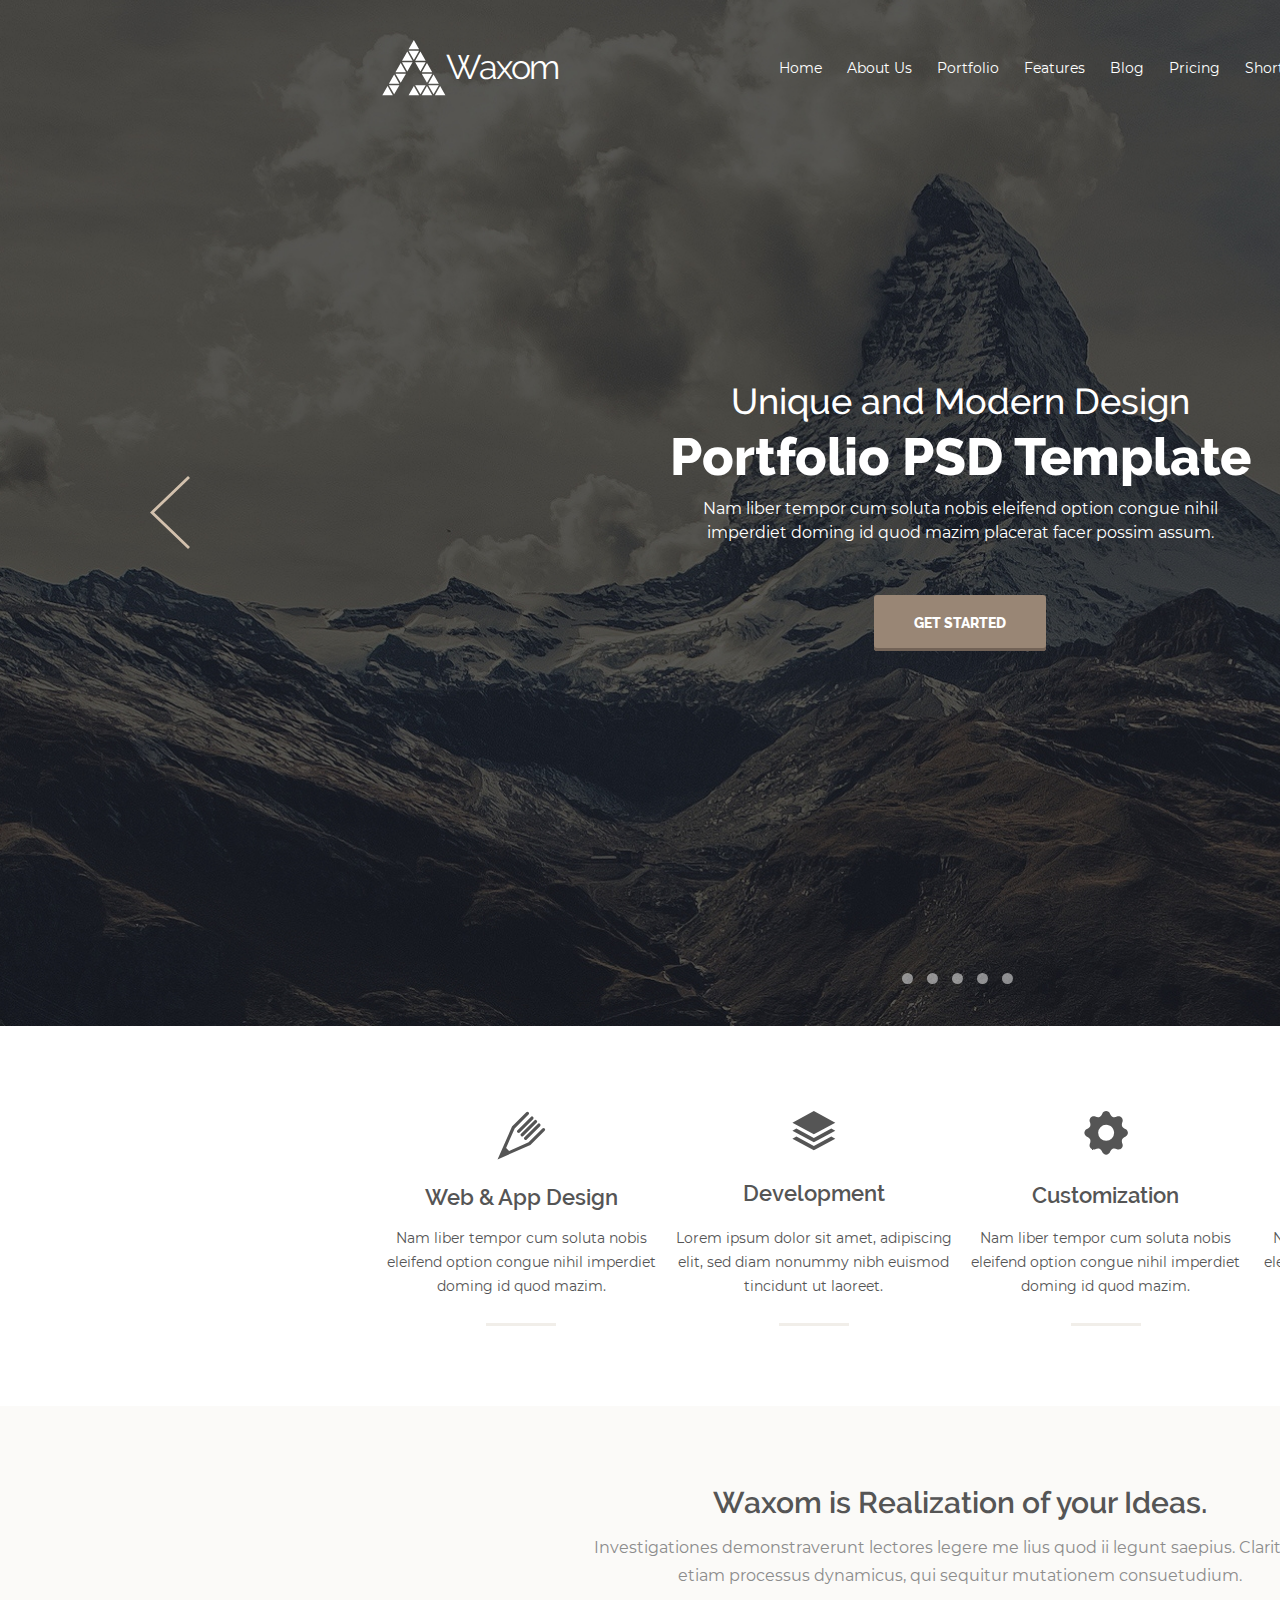
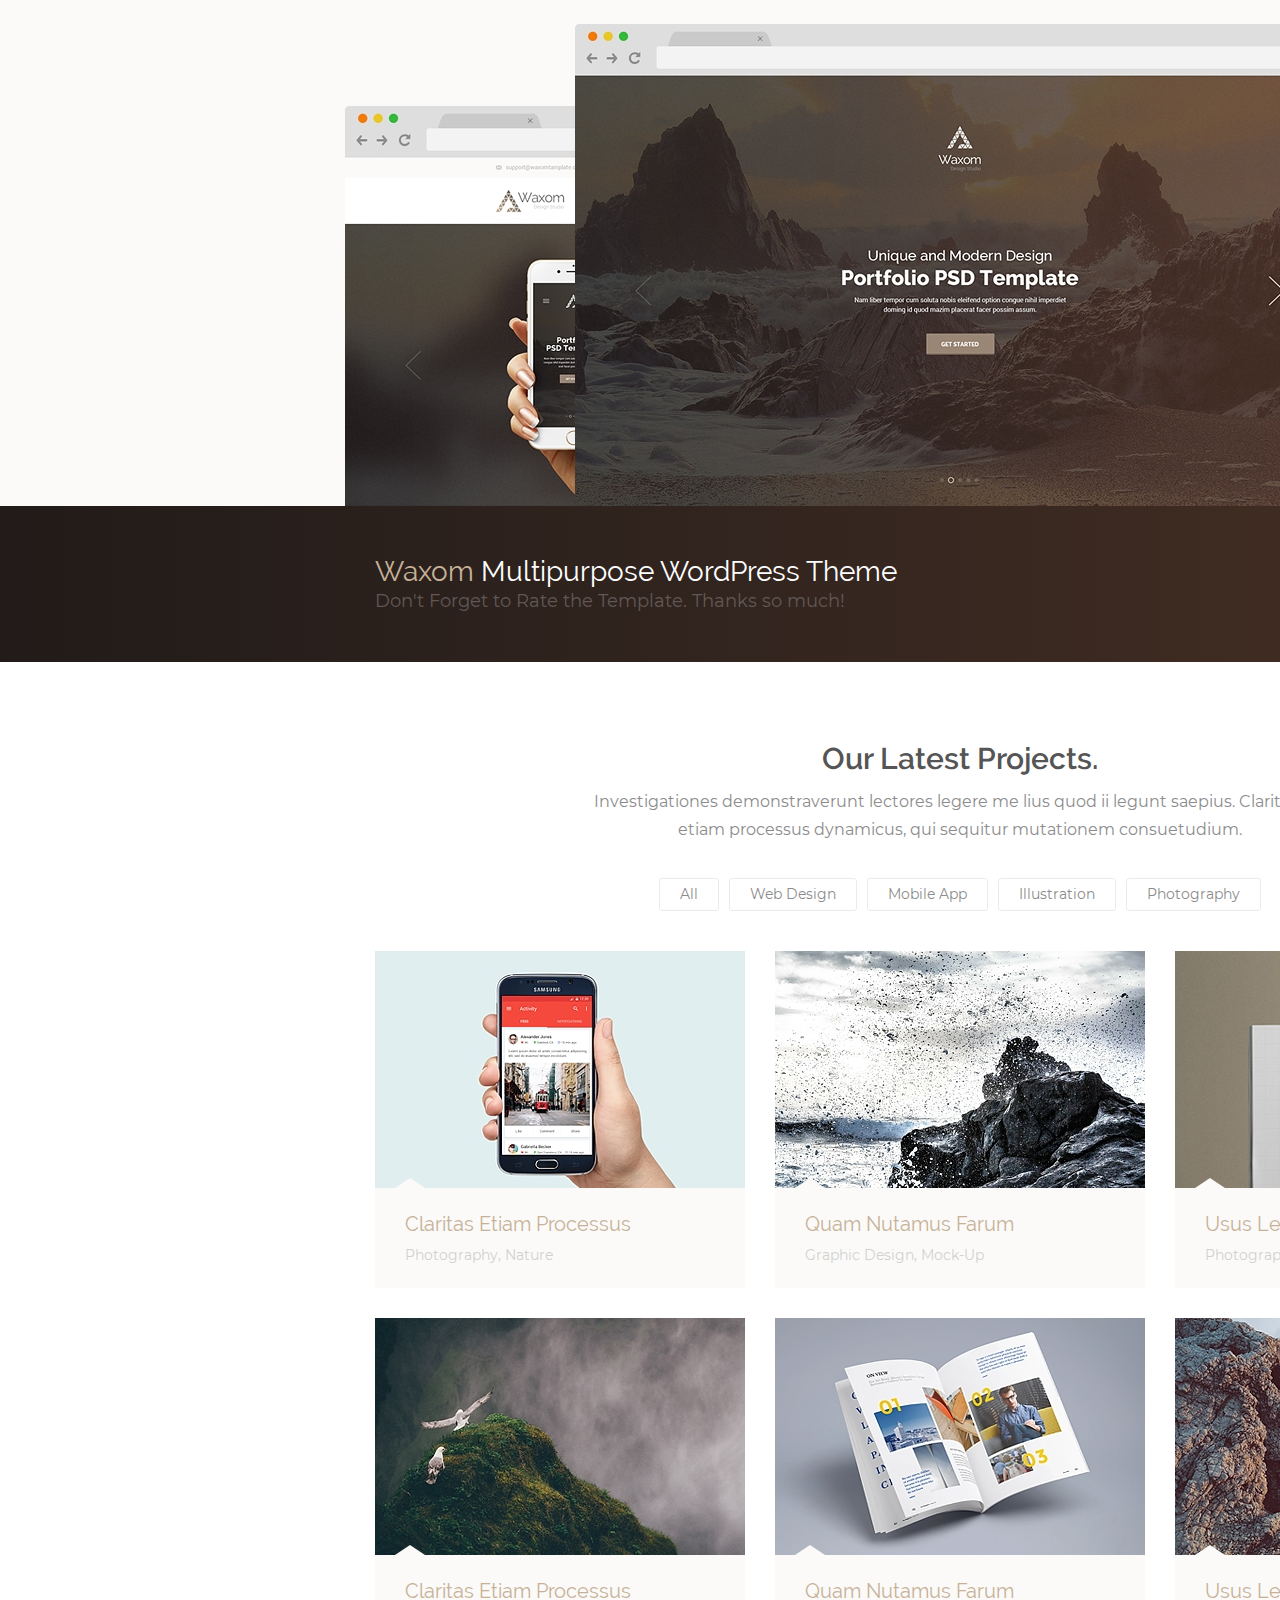
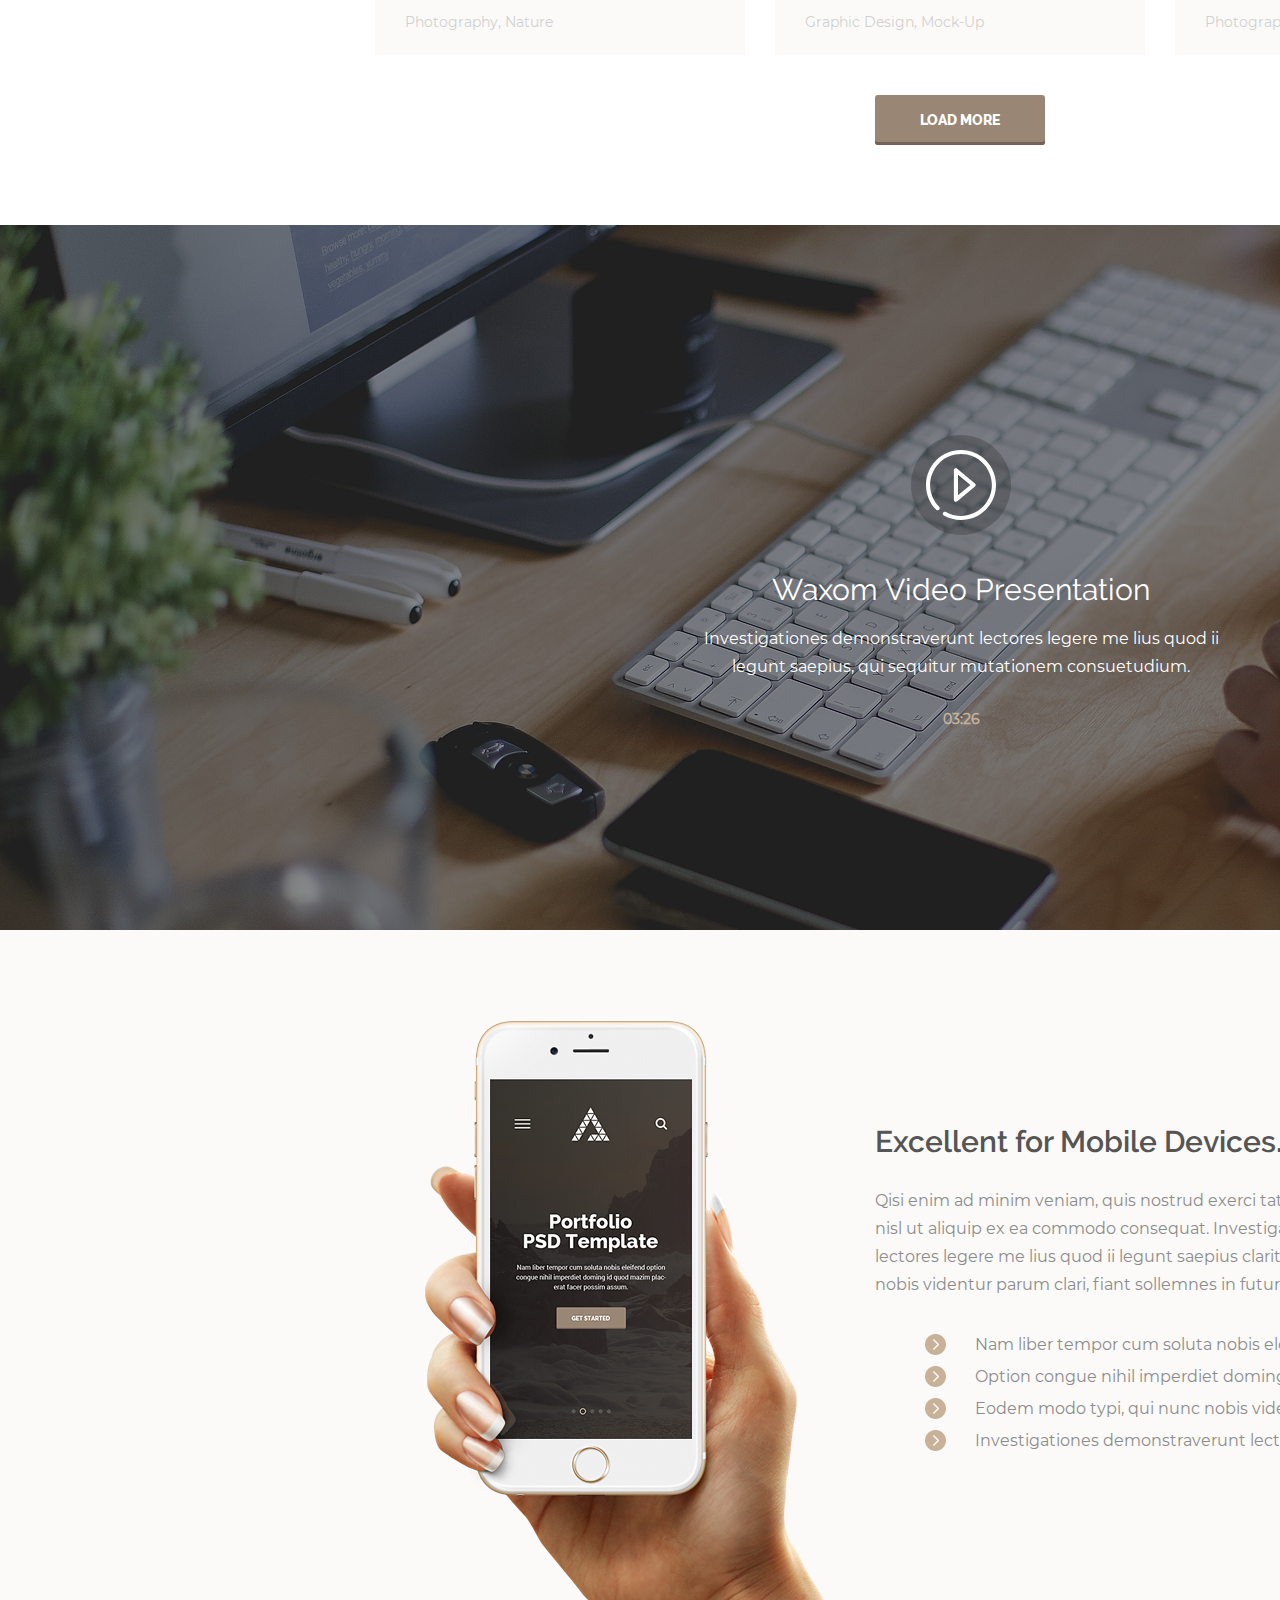
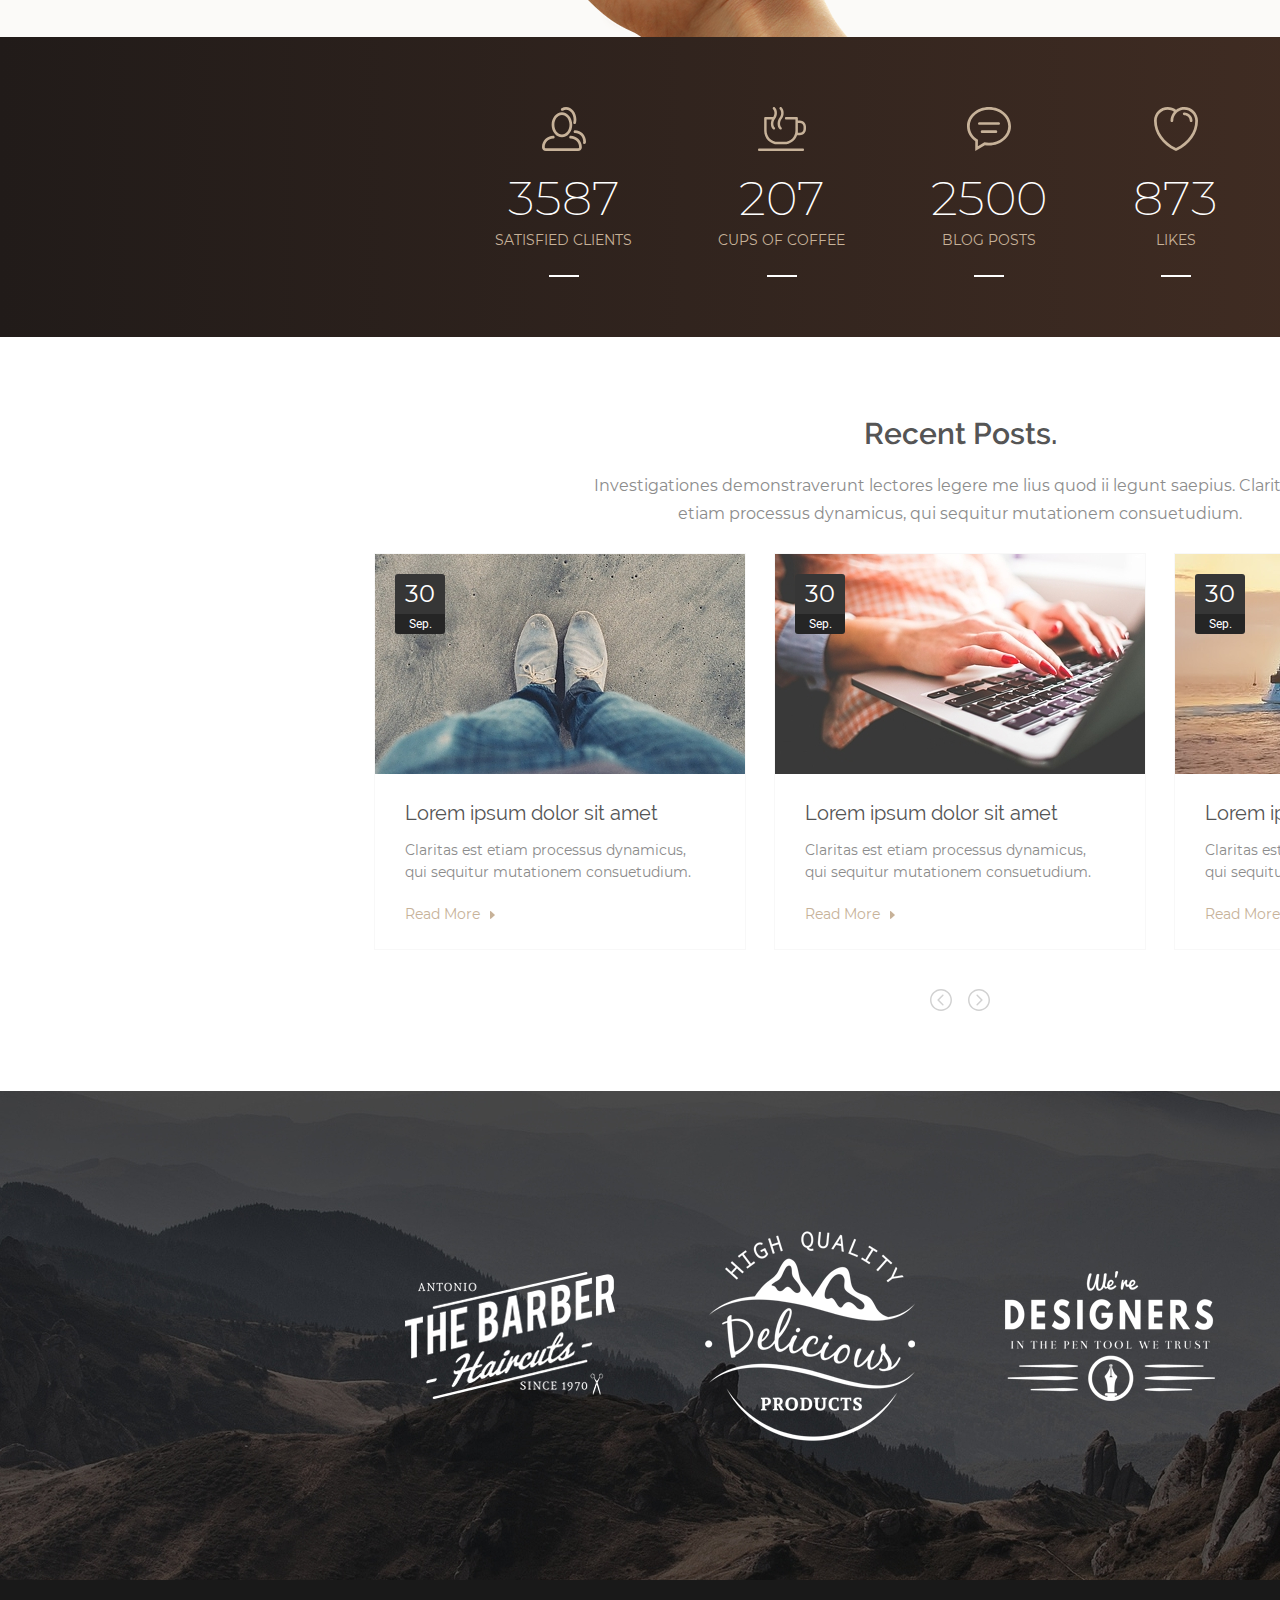
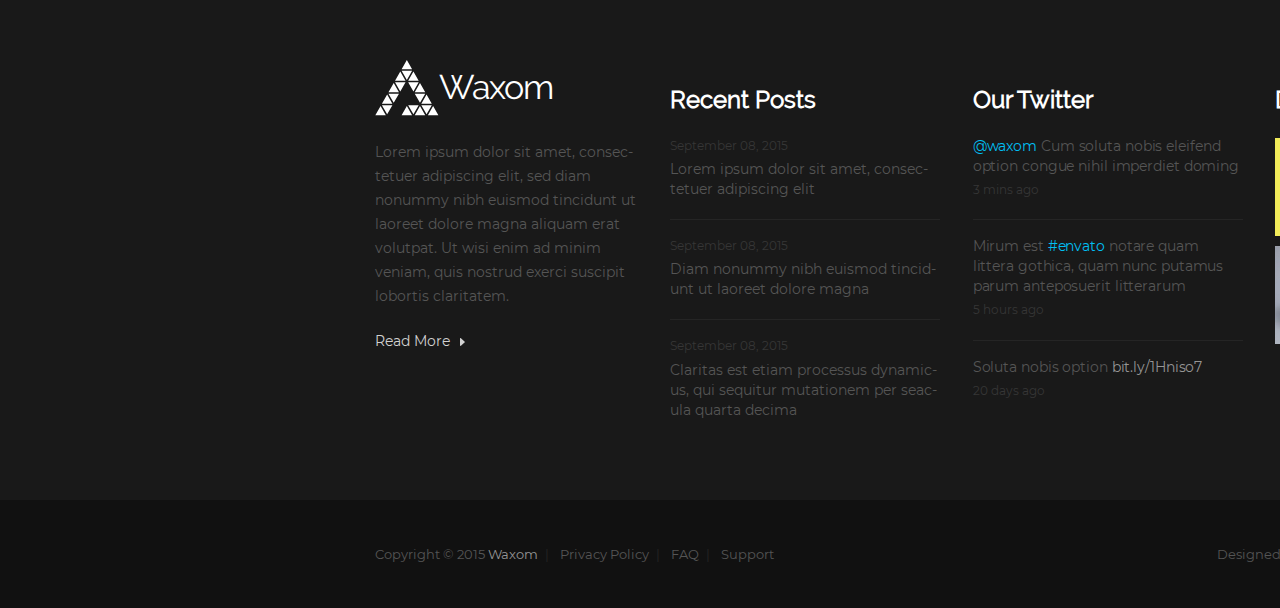
<file: HomeWork_8/index.html>
<!DOCTYPE html>
<html lang="zxx">

<head>
    <meta charset="UTF-8">
    <link rel="stylesheet" href="normalize/normalize.css">
    <link rel="stylesheet" href="css/style.css">
    <title>Home</title>
</head>

<body>
    <div class="container">
       
        <header class="header">
            <div class="header_top">
                <a class="logo" href="index.html">
                    <svg class="logo_svg" width="64" height="56">
                        <path d="M31.85404,19.90459l-5.25375,-9.19129h10.50751zM30.54003,20.67108h-10.50762l5.25387,-9.19129zM33.16805,20.67108l5.25364,-9.19129l5.25398,9.19129zM43.67567,22.20158l-5.25398,9.18797l-5.25364,-9.18797zM30.54003,22.20158l-5.25375,9.18797l-5.25387,-9.18797zM18.7184,22.96683l5.25295,9.18714h-10.50671zM39.73765,32.15396l5.25204,-9.18714l5.25364,9.18714zM37.1078,9.18404h-10.50751l5.25375,-9.19046zM39.73765,33.68612h10.50568l-5.25364,9.18797zM13.46465,33.68612h10.50671l-5.25295,9.18797zM12.15075,34.45096l5.25295,9.19046h-10.50671zM46.30335,43.64142l5.25398,-9.19046l5.25375,9.19046zM56.81109,45.17191l-5.25375,9.18714l-5.25398,-9.18714zM43.67567,45.17191l-5.25398,9.18714l-5.25364,-9.18714zM6.897,45.17191h10.50671l-5.25295,9.18714zM5.58207,45.93924l5.25375,9.18838h-10.50476zM31.85404,45.93924l5.25375,9.18838h-10.50751zM44.98969,45.93924l5.25364,9.18838h-10.50568zM63.37702,55.12762h-10.50396l5.25204,-9.18838z"></path>
                    </svg>
                    <span class="logo_txt">Waxom</span>
                </a>
                <label for="mob_nav_inpt" class="mobile_nav_btn mobile_nav">
                    <svg class="ham" viewBox="0 0 100 100" width="80" onclick="this.classList.toggle('active')">
                        <path class="line top" d="m 30,33 h 40 c 0,0 9.044436,-0.654587 9.044436,-8.508902 0,-7.854315 -8.024349,-11.958003 -14.89975,-10.85914 -6.875401,1.098863 -13.637059,4.171617 -13.637059,16.368042 v 40"></path>
                        <path class="line middle" d="m 30,50 h 40"></path>
                        <path class="line bottom" d="m 30,67 h 40 c 12.796276,0 15.357889,-11.717785 15.357889,-26.851538 0,-15.133752 -4.786586,-27.274118 -16.667516,-27.274118 -11.88093,0 -18.499247,6.994427 -18.435284,17.125656 l 0.252538,40"></path>
                    </svg>
                </label>
                <input type="checkbox" id="mob_nav_inpt" class="mobile_nav_input mobile_nav">
                <nav class="nav">
                    <ul class="nav_list">
                        <li class="nav_list_item"><a class="nav_list_item_lnk" href="#">Home</a></li>
                        <li class="nav_list_item"><a class="nav_list_item_lnk" href="#">About&nbsp;Us</a></li>
                        <li class="nav_list_item"><a class="nav_list_item_lnk" href="#">Portfolio</a></li>
                        <li class="nav_list_item"><a class="nav_list_item_lnk" href="#">Features</a></li>
                        <li class="nav_list_item"><a class="nav_list_item_lnk" href="#">Blog</a></li>
                        <li class="nav_list_item"><a class="nav_list_item_lnk" href="#">Pricing</a></li>
                        <li class="nav_list_item"><a class="nav_list_item_lnk" href="#">Shortcodes</a></li>
                        <li class="nav_list_item"><a class="nav_list_item_lnk" href="#">Contact</a></li>
                    </ul>
                </nav>
                <button class="cart">
                    <svg class="cart_svg" width="18" height="24">
                        <path d="M17.99426,5.9972v14.99796c0,1.65596 -1.34262,2.99909 -2.99881,2.99909h-11.99364c-1.65596,0 -2.99847,-1.34313 -2.99847,-2.99909v-14.99796c0,-1.65596 1.34251,-2.99868 2.99847,-2.99868h1.49918c0,-1.65679 2.01347,-3.00034 4.49776,-3.00034c2.48428,0 4.49753,1.34355 4.49753,3.00034h1.49918c1.65619,0 2.99881,1.34272 2.99881,2.99868zM6.00027,2.99853h5.99682c0,-1.03612 -1.34205,-1.50017 -2.99835,-1.50017c-1.65607,0 -2.99847,0.46405 -2.99847,1.50017zM16.49496,19.49541h-14.99256v1.49975c0,0.82798 0.6712,1.49892 1.4994,1.49892h11.99364c0.82809,0 1.49952,-0.67094 1.49952,-1.49892zM16.49496,5.9972c0,-0.8284 -0.67097,-1.49975 -1.49952,-1.49975h-1.49918v4.50009h-1.49918v-4.50009h-5.99682v4.50009h-1.49929v-4.50009h-1.49918c-0.82821,0 -1.4994,0.67136 -1.4994,1.49975v11.99803h14.99256z"></path>
                    </svg>
                </button>
                <form action="#" method="post" class="search">
                    <input type="search" class="search_input">
                    <svg class="search_svg" width="24" height="24">
                        <path d="M23.76138,23.76327c-0.30327,0.29829 -0.79502,0.29829 -1.09795,0l-6.21758,-6.1195c-1.73515,1.38426 -3.94432,2.21847 -6.3525,2.21847c-5.57442,0 -10.09277,-4.4465 -10.09277,-9.93369c0,-5.48511 4.51836,-9.93078 10.09277,-9.93078c5.5743,0 10.09266,4.44567 10.09357,9.93078c0,2.56495 -0.99678,4.89601 -2.61829,6.65791l6.19354,6.09498c0.30247,0.29787 0.30247,0.78228 -0.0008,1.08182zM18.63305,9.92855c0,-4.64051 -3.82324,-8.40361 -8.5397,-8.40361c-4.71645,0 -8.54004,3.7631 -8.54004,8.40361c0,4.64301 3.82359,8.40527 8.54004,8.40527c4.71645,0 8.5397,-3.76226 8.5397,-8.40527z"></path>
                    </svg>
                </form>
            </div>
            <div class="carousel">
                <a href="#" class="carousel_left_lnk carousel_lnk">
                    <svg class="carousel_lnk_svg" width="40" height="73">
                        <path d="M38.02597,72.97944v0l-38.02116,-36.48142v0l38.02116,-36.47976v0l1.96907,2.00369v0l-35.92907,34.47607v0l35.92907,34.47856v0z"></path>
                    </svg>
                </a>
                <a href="#" class="carousel_right_lnk carousel_lnk">
                    <svg class="carousel_lnk_svg" width="40" height="73">
                        <path d="M1.97392,72.97944v0l38.02116,-36.48142v0l-38.02116,-36.47976v0l-1.96907,2.00369v0l35.92907,34.47607v0l-35.92907,34.47856v0z"></path>
                    </svg>
                </a>
                <div class="carousel_content">
                    <span class="name">Unique and Modern Design</span>
                    <span class="title">Portfolio PSD Template</span>
                    <p class="text">Nam liber tempor cum soluta nobis eleifend option congue nihil imper&shy;diet doming id quod mazim placerat facer possim assum.</p>
                    <a href="#" class="carousel_content_lnk">Get Started</a>
                </div>
                <ul class="pagination">
                    <li class="pagination_item"><a class="pagination_item_lnk" href="#"></a></li>
                    <li class="pagination_item"><a class="pagination_item_lnk" href="#"></a></li>
                    <li class="pagination_item"><a class="pagination_item_lnk" href="#"></a></li>
                    <li class="pagination_item"><a class="pagination_item_lnk" href="#"></a></li>
                    <li class="pagination_item"><a class="pagination_item_lnk" href="#"></a></li>
                </ul>
            </div>
        </header>

        <main>
            <section class="direction">
                <div class="direction_block web_app">
                    <svg class="direction_block_svg web_app_svg" xmlns="http://www.w3.org/2000/svg" width="49" height="49" viewBox="0 0 49 49">
                        <path d="M47.668 19.717L33.402 33.985.534 48.463l14.477-32.872L29.279 1.327a1.589 1.589 0 1 1 2.248 2.249L17.683 17.422 9.107 36.888l2.999 2.999 19.467-8.573L45.42 17.47a1.587 1.587 0 0 1 2.248 0c.621.62.621 1.63 0 2.247zm-20.173 6.5l13.332-13.332a1.585 1.585 0 0 1 2.25 0c.623.62.623 1.625 0 2.249L29.745 28.466a1.594 1.594 0 0 1-2.25 0 1.593 1.593 0 0 1 0-2.25zm-3.48-3.482L37.348 9.403a1.59 1.59 0 1 1 2.25 2.25L26.265 24.985a1.592 1.592 0 0 1-2.25-2.25zm-3.48-3.482l13.332-13.33a1.586 1.586 0 0 1 2.25 0c.622.62.622 1.625 0 2.25l-13.333 13.33c-.31.31-.719.465-1.125.465s-.814-.154-1.125-.466a1.591 1.591 0 0 1 0-2.249z" />
                    </svg>
                    <span class="title">Web &amp; App Design</span>
                    <p class="text">Nam liber tempor cum soluta nobis eleifend option congue nihil imperdiet doming id quod mazim.</p>
                </div>
                <div class="direction_block dev">
                    <svg class="direction_block_svg dev_svg" width="44" height="40" viewBox="0 0 44 40">
                        <path d="M43.287 11.666L21.851 23.227.414 11.666 21.85.106zm-3.985 5.882l3.985 2.149-21.436 11.556L.414 19.697l3.985-2.15 17.452 9.41zm0 8.025l3.985 2.148-21.436 11.562L.414 27.721l3.985-2.148 17.452 9.412z" />
                    </svg>
                    <span class="title">Development</span>
                    <p class="text">Lorem ipsum dolor sit amet, adipiscing elit, sed diam nonummy nibh euismod tincidunt ut laoreet.</p>
                </div>
                <div class="direction_block cust">
                    <svg class="direction_block_svg cust_svg" width="44" height="44" viewBox="0 0 44 44">
                        <path d="M41.322 25.71c-1.44.513-2.837 1.762-3.243 2.743-.406.98-.298 2.85.357 4.23.656 1.379.259 3.427-.886 4.572-1.146 1.147-3.194 1.544-4.573.887-1.38-.656-3.252-.764-4.233-.356-.98.41-2.227 1.808-2.739 3.246-.512 1.436-2.241 2.601-3.861 2.601s-3.35-1.165-3.862-2.6c-.512-1.439-1.759-2.837-2.74-3.244-.982-.408-2.852-.303-4.232.353-1.38.657-3.427.26-4.573-.887-1.145-1.145-1.542-3.193-.886-4.572s.763-3.249.355-4.23c-.408-.979-1.8-2.23-3.24-2.742C1.526 25.199.36 23.47.36 21.85c0-1.62 1.166-3.35 2.606-3.857 1.44-.51 2.83-1.761 3.238-2.743.407-.984.303-2.853-.353-4.233-.656-1.38-.26-3.426.886-4.574 1.146-1.146 3.195-1.541 4.573-.885 1.38.656 3.25.764 4.231.357.981-.406 2.23-1.803 2.741-3.242.512-1.439 2.241-2.606 3.862-2.606 1.62 0 3.35 1.167 3.861 2.606.512 1.44 1.76 2.837 2.74 3.242.982.407 2.852.3 4.232-.357 1.38-.656 3.427-.261 4.573.885 1.145 1.148 1.542 3.195.886 4.574-.655 1.379-.76 3.252-.355 4.234.406.984 1.8 2.232 3.24 2.742 1.44.508 2.606 2.237 2.606 3.857s-1.166 3.349-2.605 3.86zM30.128 21.86c0-4.419-3.574-7.994-7.984-7.994a7.988 7.988 0 0 0-7.994 7.994 7.984 7.984 0 0 0 7.994 7.983 7.981 7.981 0 0 0 7.984-7.983z" />
                    </svg>
                    <span class="title">Customization</span>
                    <p class="text">Nam liber tempor cum soluta nobis eleifend option congue nihil imperdiet doming id quod mazim.</p>
                </div>
                <div class="direction_block mark">
                    <svg class="direction_block_svg mark_svg" width="52" height="36" viewBox="0 0 52 36">
                        <path d="M.738 30.147V7.983c0-1.364 1.105-2.482 2.458-2.48h10.816V4.057c0-.995.382-1.923 1.082-2.628A3.64 3.64 0 0 1 17.7.335h6.29c2.029 0 3.684 1.667 3.684 3.723V5.5H38.49c1.35 0 2.458 1.118 2.458 2.482v1.654H14.742c-2.267 0-4.74 1.55-5.742 3.608zM16.47 5.502h8.747V4.058c0-.688-.55-1.243-1.228-1.243h-6.29c-.327 0-.636.13-.867.368a1.25 1.25 0 0 0-.362.875zm25.451 28.26c-.595 1.222-2.192 2.222-3.543 2.222H3.08c-1.35 0-1.968-1.002-1.369-2.221l9.492-19.422c.593-1.223 2.189-2.226 3.539-2.226H50.04c1.354 0 1.969 1.003 1.371 2.226z" />
                    </svg>
                    <span class="title">Marketing</span>
                    <p class="text">Nam liber tempor cum soluta nobis eleifend option congue nihil imperdiet doming id quod mazim.</p>
                </div>
            </section>
            <section class="example">
                <span class="title">Waxom is Realization of your Ideas.</span>
                <p class="text">Investigationes demonstraverunt lectores legere me lius quod ii legunt saepius. Claritas est etiam processus dynamicus, qui sequitur mutationem consuetudium.</p>
                <div class="example_img"></div>
            </section>
            <aside class="advertising">
                <a href="#" class="buy_lnk">Purchase Now</a>
                <span class="title"><span class="name_service">Waxom</span>&nbsp;Multipurpose WordPress Theme</span>
                <p class="text">Don't Forget to Rate the Template. Thanks so much!</p>
            </aside>
            <section class="projects">
                <span class="title">Our Latest Projects.</span>
                <p class="text">Investigationes demonstraverunt lectores legere me lius quod ii legunt saepius. Claritas est etiam processus dynamicus, qui sequitur mutationem consuetudium.</p>
                <div class="projects_nav_list">
                    <a class="projects_nav_list_lnk" href="#">All</a>
                    <a class="projects_nav_list_lnk" href="#">Web&nbsp;Design</a>
                    <a class="projects_nav_list_lnk" href="#">Mobile&nbsp;App</a>
                    <a class="projects_nav_list_lnk" href="#">Illustration</a>
                    <a class="projects_nav_list_lnk" href="#">Photography</a>
                </div>
                <div class="projects_examples">
                    <article class="projects_examples_item">
                        <img class="projects_examples_item_img" src="img/main/projects/example_1.jpg" width="370" height="237" alt="example_1">
                        <div class="projects_examples_item_info">
                            <span class="info_title">Claritas Etiam Processus</span>
                            <p class="info_text">Photography, Nature</p>
                        </div>
                        <button class="projects_examples_btn chain">
                            <svg class="projects_examples_btn_svg" width="26" height="26">
                                <path d="M23.49911,11.24217l-1.92604,1.92766l-3.18707,3.18895c-0.15347,0.17033 -0.34092,0.32405 -0.51132,0.46031c-1.77258,1.39839 -4.12445,1.70498 -6.15269,0.90442c-0.75005,-0.29081 -1.46587,-0.75071 -2.07939,-1.36473l2.64175,-2.64389c0.95444,0.95552 2.50546,0.95552 3.45989,0l2.02824,-2.02861l3.08487,-3.08717c0.95432,-0.95552 0.95432,-2.50762 0,-3.4619c-0.95444,-0.95511 -2.50534,-0.95511 -3.46001,0l-2.45407,2.45611c-1.53408,-0.71623 -3.2896,-0.8367 -4.90871,-0.37598l4.72103,-4.7236c2.40337,-2.40501 6.34048,-2.40501 8.74352,0c2.42008,2.42079 2.42008,6.343 0,8.74843zM15.84644,18.84895l-4.61884,4.6725c-2.40303,2.40584 -6.34026,2.40584 -8.7434,0c-2.40326,-2.40459 -2.40326,-6.34384 0,-8.7476l5.11311,-5.11744c0.06809,-0.06772 0.15335,-0.1533 0.23849,-0.22185c1.78963,-1.60362 4.29508,-1.99538 6.42574,-1.14164c0.7497,0.28915 1.46564,0.74946 2.07916,1.36349l-2.64175,2.6443c-0.95432,-0.95552 -2.50546,-0.95552 -3.45978,0l-5.11322,5.11495c-0.95455,0.95594 -0.95455,2.50679 0,3.46273c0.95444,0.95511 2.50546,0.95511 3.45989,0l2.35199,-2.35432c2.01118,0.80264 2.55672,0.87036 4.9086,0.32488z"></path>
                            </svg>
                        </button>
                        <button class="projects_examples_btn loupe">
                            <svg class="projects_examples_btn_svg" width="26" height="25">
                                <path d="M17.41655,7.84716c0.31849,0.64352 0.04715,1.41957 -0.60619,1.73365c-0.18562,0.08766 -0.38177,0.13045 -0.57587,0.13045c-0.48729,0 -0.9549,-0.26713 -1.18275,-0.72827c-0.70496,-1.42414 -2.14027,-2.30904 -3.7476,-2.30904c-0.72636,0 -1.31561,-0.57954 -1.31561,-1.29702c0,-0.71415 0.58926,-1.29536 1.31561,-1.29536c2.62058,0 4.96353,1.44325 6.1124,3.76559zM25.45614,24.17163c-0.32112,0.3174 -0.74192,0.47402 -1.16306,0.47402c-0.42034,0 -0.84183,-0.15704 -1.16306,-0.47402l-4.33537,-4.27077c-1.89251,1.44699 -4.25983,2.31735 -6.83578,2.31735c-6.16608,0 -11.18179,-4.94254 -11.18179,-11.01592c0,-6.07421 5.01572,-11.01675 11.18179,-11.01675c6.16608,0 11.18179,4.94254 11.18179,11.01675c0,2.37011 -0.77053,4.56199 -2.06806,6.36087l4.38354,4.31813c0.64224,0.63272 0.64224,1.65887 0,2.29034zM11.95966,19.62708c2.10457,0 4.03061,-0.75652 5.52166,-2.00327c0.45982,-0.38429 0.8741,-0.81843 1.24294,-1.28829c1.1158,-1.42207 1.78596,-3.201 1.78596,-5.13323c0,-4.64508 -3.83606,-8.42438 -8.55057,-8.42438c-4.71474,0 -8.55091,3.7793 -8.55091,8.42438c0,4.64467 3.83583,8.42355 8.55091,8.4248z"></path>
                            </svg>
                        </button>
                    </article>
                    <article class="projects_examples_item">
                        <img class="projects_examples_item_img" src="img/main/projects/example_2.jpg" width="370" height="237" alt="example_2">
                        <div class="projects_examples_item_info">
                            <span class="info_title">Quam Nutamus Farum </span>
                            <p class="info_text">Graphic Design, Mock-Up</p>
                        </div>
                        <button class="projects_examples_btn chain">
                            <svg class="projects_examples_btn_svg" width="26" height="26">
                                <path d="M23.49911,11.24217l-1.92604,1.92766l-3.18707,3.18895c-0.15347,0.17033 -0.34092,0.32405 -0.51132,0.46031c-1.77258,1.39839 -4.12445,1.70498 -6.15269,0.90442c-0.75005,-0.29081 -1.46587,-0.75071 -2.07939,-1.36473l2.64175,-2.64389c0.95444,0.95552 2.50546,0.95552 3.45989,0l2.02824,-2.02861l3.08487,-3.08717c0.95432,-0.95552 0.95432,-2.50762 0,-3.4619c-0.95444,-0.95511 -2.50534,-0.95511 -3.46001,0l-2.45407,2.45611c-1.53408,-0.71623 -3.2896,-0.8367 -4.90871,-0.37598l4.72103,-4.7236c2.40337,-2.40501 6.34048,-2.40501 8.74352,0c2.42008,2.42079 2.42008,6.343 0,8.74843zM15.84644,18.84895l-4.61884,4.6725c-2.40303,2.40584 -6.34026,2.40584 -8.7434,0c-2.40326,-2.40459 -2.40326,-6.34384 0,-8.7476l5.11311,-5.11744c0.06809,-0.06772 0.15335,-0.1533 0.23849,-0.22185c1.78963,-1.60362 4.29508,-1.99538 6.42574,-1.14164c0.7497,0.28915 1.46564,0.74946 2.07916,1.36349l-2.64175,2.6443c-0.95432,-0.95552 -2.50546,-0.95552 -3.45978,0l-5.11322,5.11495c-0.95455,0.95594 -0.95455,2.50679 0,3.46273c0.95444,0.95511 2.50546,0.95511 3.45989,0l2.35199,-2.35432c2.01118,0.80264 2.55672,0.87036 4.9086,0.32488z"></path>
                            </svg>
                        </button>
                        <button class="projects_examples_btn loupe">
                            <svg class="projects_examples_btn_svg" width="26" height="25">
                                <path d="M17.41655,7.84716c0.31849,0.64352 0.04715,1.41957 -0.60619,1.73365c-0.18562,0.08766 -0.38177,0.13045 -0.57587,0.13045c-0.48729,0 -0.9549,-0.26713 -1.18275,-0.72827c-0.70496,-1.42414 -2.14027,-2.30904 -3.7476,-2.30904c-0.72636,0 -1.31561,-0.57954 -1.31561,-1.29702c0,-0.71415 0.58926,-1.29536 1.31561,-1.29536c2.62058,0 4.96353,1.44325 6.1124,3.76559zM25.45614,24.17163c-0.32112,0.3174 -0.74192,0.47402 -1.16306,0.47402c-0.42034,0 -0.84183,-0.15704 -1.16306,-0.47402l-4.33537,-4.27077c-1.89251,1.44699 -4.25983,2.31735 -6.83578,2.31735c-6.16608,0 -11.18179,-4.94254 -11.18179,-11.01592c0,-6.07421 5.01572,-11.01675 11.18179,-11.01675c6.16608,0 11.18179,4.94254 11.18179,11.01675c0,2.37011 -0.77053,4.56199 -2.06806,6.36087l4.38354,4.31813c0.64224,0.63272 0.64224,1.65887 0,2.29034zM11.95966,19.62708c2.10457,0 4.03061,-0.75652 5.52166,-2.00327c0.45982,-0.38429 0.8741,-0.81843 1.24294,-1.28829c1.1158,-1.42207 1.78596,-3.201 1.78596,-5.13323c0,-4.64508 -3.83606,-8.42438 -8.55057,-8.42438c-4.71474,0 -8.55091,3.7793 -8.55091,8.42438c0,4.64467 3.83583,8.42355 8.55091,8.4248z"></path>
                            </svg>
                        </button>
                    </article>
                    <article class="projects_examples_item">
                        <img class="projects_examples_item_img" src="img/main/projects/example_3.jpg" width="370" height="237" alt="example_3">
                        <div class="projects_examples_item_info">
                            <span class="info_title">Usus Legentis Videntur </span>
                            <p class="info_text">Photography, Holiday</p>
                        </div>
                        <button class="projects_examples_btn chain">
                            <svg class="projects_examples_btn_svg" width="26" height="26">
                                <path d="M23.49911,11.24217l-1.92604,1.92766l-3.18707,3.18895c-0.15347,0.17033 -0.34092,0.32405 -0.51132,0.46031c-1.77258,1.39839 -4.12445,1.70498 -6.15269,0.90442c-0.75005,-0.29081 -1.46587,-0.75071 -2.07939,-1.36473l2.64175,-2.64389c0.95444,0.95552 2.50546,0.95552 3.45989,0l2.02824,-2.02861l3.08487,-3.08717c0.95432,-0.95552 0.95432,-2.50762 0,-3.4619c-0.95444,-0.95511 -2.50534,-0.95511 -3.46001,0l-2.45407,2.45611c-1.53408,-0.71623 -3.2896,-0.8367 -4.90871,-0.37598l4.72103,-4.7236c2.40337,-2.40501 6.34048,-2.40501 8.74352,0c2.42008,2.42079 2.42008,6.343 0,8.74843zM15.84644,18.84895l-4.61884,4.6725c-2.40303,2.40584 -6.34026,2.40584 -8.7434,0c-2.40326,-2.40459 -2.40326,-6.34384 0,-8.7476l5.11311,-5.11744c0.06809,-0.06772 0.15335,-0.1533 0.23849,-0.22185c1.78963,-1.60362 4.29508,-1.99538 6.42574,-1.14164c0.7497,0.28915 1.46564,0.74946 2.07916,1.36349l-2.64175,2.6443c-0.95432,-0.95552 -2.50546,-0.95552 -3.45978,0l-5.11322,5.11495c-0.95455,0.95594 -0.95455,2.50679 0,3.46273c0.95444,0.95511 2.50546,0.95511 3.45989,0l2.35199,-2.35432c2.01118,0.80264 2.55672,0.87036 4.9086,0.32488z"></path>
                            </svg>
                        </button>
                        <button class="projects_examples_btn loupe">
                            <svg class="projects_examples_btn_svg" width="26" height="25">
                                <path d="M17.41655,7.84716c0.31849,0.64352 0.04715,1.41957 -0.60619,1.73365c-0.18562,0.08766 -0.38177,0.13045 -0.57587,0.13045c-0.48729,0 -0.9549,-0.26713 -1.18275,-0.72827c-0.70496,-1.42414 -2.14027,-2.30904 -3.7476,-2.30904c-0.72636,0 -1.31561,-0.57954 -1.31561,-1.29702c0,-0.71415 0.58926,-1.29536 1.31561,-1.29536c2.62058,0 4.96353,1.44325 6.1124,3.76559zM25.45614,24.17163c-0.32112,0.3174 -0.74192,0.47402 -1.16306,0.47402c-0.42034,0 -0.84183,-0.15704 -1.16306,-0.47402l-4.33537,-4.27077c-1.89251,1.44699 -4.25983,2.31735 -6.83578,2.31735c-6.16608,0 -11.18179,-4.94254 -11.18179,-11.01592c0,-6.07421 5.01572,-11.01675 11.18179,-11.01675c6.16608,0 11.18179,4.94254 11.18179,11.01675c0,2.37011 -0.77053,4.56199 -2.06806,6.36087l4.38354,4.31813c0.64224,0.63272 0.64224,1.65887 0,2.29034zM11.95966,19.62708c2.10457,0 4.03061,-0.75652 5.52166,-2.00327c0.45982,-0.38429 0.8741,-0.81843 1.24294,-1.28829c1.1158,-1.42207 1.78596,-3.201 1.78596,-5.13323c0,-4.64508 -3.83606,-8.42438 -8.55057,-8.42438c-4.71474,0 -8.55091,3.7793 -8.55091,8.42438c0,4.64467 3.83583,8.42355 8.55091,8.4248z"></path>
                            </svg>
                        </button>
                    </article>
                    <article class="projects_examples_item">
                        <img class="projects_examples_item_img" src="img/main/projects/example_4.jpg" width="370" height="237" alt="example_4">
                        <div class="projects_examples_item_info">
                            <span class="info_title">Claritas Etiam Processus</span>
                            <p class="info_text">Photography, Nature</p>
                        </div>
                        <button class="projects_examples_btn chain">
                            <svg class="projects_examples_btn_svg" width="26" height="26">
                                <path d="M23.49911,11.24217l-1.92604,1.92766l-3.18707,3.18895c-0.15347,0.17033 -0.34092,0.32405 -0.51132,0.46031c-1.77258,1.39839 -4.12445,1.70498 -6.15269,0.90442c-0.75005,-0.29081 -1.46587,-0.75071 -2.07939,-1.36473l2.64175,-2.64389c0.95444,0.95552 2.50546,0.95552 3.45989,0l2.02824,-2.02861l3.08487,-3.08717c0.95432,-0.95552 0.95432,-2.50762 0,-3.4619c-0.95444,-0.95511 -2.50534,-0.95511 -3.46001,0l-2.45407,2.45611c-1.53408,-0.71623 -3.2896,-0.8367 -4.90871,-0.37598l4.72103,-4.7236c2.40337,-2.40501 6.34048,-2.40501 8.74352,0c2.42008,2.42079 2.42008,6.343 0,8.74843zM15.84644,18.84895l-4.61884,4.6725c-2.40303,2.40584 -6.34026,2.40584 -8.7434,0c-2.40326,-2.40459 -2.40326,-6.34384 0,-8.7476l5.11311,-5.11744c0.06809,-0.06772 0.15335,-0.1533 0.23849,-0.22185c1.78963,-1.60362 4.29508,-1.99538 6.42574,-1.14164c0.7497,0.28915 1.46564,0.74946 2.07916,1.36349l-2.64175,2.6443c-0.95432,-0.95552 -2.50546,-0.95552 -3.45978,0l-5.11322,5.11495c-0.95455,0.95594 -0.95455,2.50679 0,3.46273c0.95444,0.95511 2.50546,0.95511 3.45989,0l2.35199,-2.35432c2.01118,0.80264 2.55672,0.87036 4.9086,0.32488z"></path>
                        </svg>
                        </button>
                        <button class="projects_examples_btn loupe">
                            <svg class="projects_examples_btn_svg" width="26" height="25">
                                <path d="M17.41655,7.84716c0.31849,0.64352 0.04715,1.41957 -0.60619,1.73365c-0.18562,0.08766 -0.38177,0.13045 -0.57587,0.13045c-0.48729,0 -0.9549,-0.26713 -1.18275,-0.72827c-0.70496,-1.42414 -2.14027,-2.30904 -3.7476,-2.30904c-0.72636,0 -1.31561,-0.57954 -1.31561,-1.29702c0,-0.71415 0.58926,-1.29536 1.31561,-1.29536c2.62058,0 4.96353,1.44325 6.1124,3.76559zM25.45614,24.17163c-0.32112,0.3174 -0.74192,0.47402 -1.16306,0.47402c-0.42034,0 -0.84183,-0.15704 -1.16306,-0.47402l-4.33537,-4.27077c-1.89251,1.44699 -4.25983,2.31735 -6.83578,2.31735c-6.16608,0 -11.18179,-4.94254 -11.18179,-11.01592c0,-6.07421 5.01572,-11.01675 11.18179,-11.01675c6.16608,0 11.18179,4.94254 11.18179,11.01675c0,2.37011 -0.77053,4.56199 -2.06806,6.36087l4.38354,4.31813c0.64224,0.63272 0.64224,1.65887 0,2.29034zM11.95966,19.62708c2.10457,0 4.03061,-0.75652 5.52166,-2.00327c0.45982,-0.38429 0.8741,-0.81843 1.24294,-1.28829c1.1158,-1.42207 1.78596,-3.201 1.78596,-5.13323c0,-4.64508 -3.83606,-8.42438 -8.55057,-8.42438c-4.71474,0 -8.55091,3.7793 -8.55091,8.42438c0,4.64467 3.83583,8.42355 8.55091,8.4248z"></path>
                        </svg>
                        </button>
                    </article>
                    <article class="projects_examples_item">
                        <img class="projects_examples_item_img" src="img/main/projects/example_5.jpg" width="370" height="237" alt="example_5">
                        <div class="projects_examples_item_info">
                            <span class="info_title">Quam Nutamus Farum</span>
                            <p class="info_text">Graphic Design, Mock-Up</p>
                        </div>
                        <button class="projects_examples_btn chain">
                            <svg class="projects_examples_btn_svg" width="26" height="26">
                                <path d="M23.49911,11.24217l-1.92604,1.92766l-3.18707,3.18895c-0.15347,0.17033 -0.34092,0.32405 -0.51132,0.46031c-1.77258,1.39839 -4.12445,1.70498 -6.15269,0.90442c-0.75005,-0.29081 -1.46587,-0.75071 -2.07939,-1.36473l2.64175,-2.64389c0.95444,0.95552 2.50546,0.95552 3.45989,0l2.02824,-2.02861l3.08487,-3.08717c0.95432,-0.95552 0.95432,-2.50762 0,-3.4619c-0.95444,-0.95511 -2.50534,-0.95511 -3.46001,0l-2.45407,2.45611c-1.53408,-0.71623 -3.2896,-0.8367 -4.90871,-0.37598l4.72103,-4.7236c2.40337,-2.40501 6.34048,-2.40501 8.74352,0c2.42008,2.42079 2.42008,6.343 0,8.74843zM15.84644,18.84895l-4.61884,4.6725c-2.40303,2.40584 -6.34026,2.40584 -8.7434,0c-2.40326,-2.40459 -2.40326,-6.34384 0,-8.7476l5.11311,-5.11744c0.06809,-0.06772 0.15335,-0.1533 0.23849,-0.22185c1.78963,-1.60362 4.29508,-1.99538 6.42574,-1.14164c0.7497,0.28915 1.46564,0.74946 2.07916,1.36349l-2.64175,2.6443c-0.95432,-0.95552 -2.50546,-0.95552 -3.45978,0l-5.11322,5.11495c-0.95455,0.95594 -0.95455,2.50679 0,3.46273c0.95444,0.95511 2.50546,0.95511 3.45989,0l2.35199,-2.35432c2.01118,0.80264 2.55672,0.87036 4.9086,0.32488z"></path>
                        </svg>
                        </button>
                        <button class="projects_examples_btn loupe">
                            <svg class="projects_examples_btn_svg" width="26" height="25">
                                <path d="M17.41655,7.84716c0.31849,0.64352 0.04715,1.41957 -0.60619,1.73365c-0.18562,0.08766 -0.38177,0.13045 -0.57587,0.13045c-0.48729,0 -0.9549,-0.26713 -1.18275,-0.72827c-0.70496,-1.42414 -2.14027,-2.30904 -3.7476,-2.30904c-0.72636,0 -1.31561,-0.57954 -1.31561,-1.29702c0,-0.71415 0.58926,-1.29536 1.31561,-1.29536c2.62058,0 4.96353,1.44325 6.1124,3.76559zM25.45614,24.17163c-0.32112,0.3174 -0.74192,0.47402 -1.16306,0.47402c-0.42034,0 -0.84183,-0.15704 -1.16306,-0.47402l-4.33537,-4.27077c-1.89251,1.44699 -4.25983,2.31735 -6.83578,2.31735c-6.16608,0 -11.18179,-4.94254 -11.18179,-11.01592c0,-6.07421 5.01572,-11.01675 11.18179,-11.01675c6.16608,0 11.18179,4.94254 11.18179,11.01675c0,2.37011 -0.77053,4.56199 -2.06806,6.36087l4.38354,4.31813c0.64224,0.63272 0.64224,1.65887 0,2.29034zM11.95966,19.62708c2.10457,0 4.03061,-0.75652 5.52166,-2.00327c0.45982,-0.38429 0.8741,-0.81843 1.24294,-1.28829c1.1158,-1.42207 1.78596,-3.201 1.78596,-5.13323c0,-4.64508 -3.83606,-8.42438 -8.55057,-8.42438c-4.71474,0 -8.55091,3.7793 -8.55091,8.42438c0,4.64467 3.83583,8.42355 8.55091,8.4248z"></path>
                        </svg>
                        </button>
                    </article>
                    <article class="projects_examples_item">
                        <img class="projects_examples_item_img" src="img/main/projects/example_6.jpg" width="370" height="237" alt="example_6">
                        <div class="projects_examples_item_info">
                            <span class="info_title">Usus Legentis Videntur</span>
                            <p class="info_text">Photography, Holiday</p>
                        </div>
                        <button class="projects_examples_btn chain">
                            <svg class="projects_examples_btn_svg" width="26" height="26">
                                <path d="M23.49911,11.24217l-1.92604,1.92766l-3.18707,3.18895c-0.15347,0.17033 -0.34092,0.32405 -0.51132,0.46031c-1.77258,1.39839 -4.12445,1.70498 -6.15269,0.90442c-0.75005,-0.29081 -1.46587,-0.75071 -2.07939,-1.36473l2.64175,-2.64389c0.95444,0.95552 2.50546,0.95552 3.45989,0l2.02824,-2.02861l3.08487,-3.08717c0.95432,-0.95552 0.95432,-2.50762 0,-3.4619c-0.95444,-0.95511 -2.50534,-0.95511 -3.46001,0l-2.45407,2.45611c-1.53408,-0.71623 -3.2896,-0.8367 -4.90871,-0.37598l4.72103,-4.7236c2.40337,-2.40501 6.34048,-2.40501 8.74352,0c2.42008,2.42079 2.42008,6.343 0,8.74843zM15.84644,18.84895l-4.61884,4.6725c-2.40303,2.40584 -6.34026,2.40584 -8.7434,0c-2.40326,-2.40459 -2.40326,-6.34384 0,-8.7476l5.11311,-5.11744c0.06809,-0.06772 0.15335,-0.1533 0.23849,-0.22185c1.78963,-1.60362 4.29508,-1.99538 6.42574,-1.14164c0.7497,0.28915 1.46564,0.74946 2.07916,1.36349l-2.64175,2.6443c-0.95432,-0.95552 -2.50546,-0.95552 -3.45978,0l-5.11322,5.11495c-0.95455,0.95594 -0.95455,2.50679 0,3.46273c0.95444,0.95511 2.50546,0.95511 3.45989,0l2.35199,-2.35432c2.01118,0.80264 2.55672,0.87036 4.9086,0.32488z"></path>
                        </svg>
                        </button>
                        <button class="projects_examples_btn loupe">
                            <svg class="projects_examples_btn_svg" width="26" height="25">
                                <path d="M17.41655,7.84716c0.31849,0.64352 0.04715,1.41957 -0.60619,1.73365c-0.18562,0.08766 -0.38177,0.13045 -0.57587,0.13045c-0.48729,0 -0.9549,-0.26713 -1.18275,-0.72827c-0.70496,-1.42414 -2.14027,-2.30904 -3.7476,-2.30904c-0.72636,0 -1.31561,-0.57954 -1.31561,-1.29702c0,-0.71415 0.58926,-1.29536 1.31561,-1.29536c2.62058,0 4.96353,1.44325 6.1124,3.76559zM25.45614,24.17163c-0.32112,0.3174 -0.74192,0.47402 -1.16306,0.47402c-0.42034,0 -0.84183,-0.15704 -1.16306,-0.47402l-4.33537,-4.27077c-1.89251,1.44699 -4.25983,2.31735 -6.83578,2.31735c-6.16608,0 -11.18179,-4.94254 -11.18179,-11.01592c0,-6.07421 5.01572,-11.01675 11.18179,-11.01675c6.16608,0 11.18179,4.94254 11.18179,11.01675c0,2.37011 -0.77053,4.56199 -2.06806,6.36087l4.38354,4.31813c0.64224,0.63272 0.64224,1.65887 0,2.29034zM11.95966,19.62708c2.10457,0 4.03061,-0.75652 5.52166,-2.00327c0.45982,-0.38429 0.8741,-0.81843 1.24294,-1.28829c1.1158,-1.42207 1.78596,-3.201 1.78596,-5.13323c0,-4.64508 -3.83606,-8.42438 -8.55057,-8.42438c-4.71474,0 -8.55091,3.7793 -8.55091,8.42438c0,4.64467 3.83583,8.42355 8.55091,8.4248z"></path>
                        </svg>
                        </button>
                    </article>
                </div>
                <button class="project_btn">Load More</button>
            </section>
            <section class="presentation">
                <video src="#" class="presentation_video" poster="img/main/presentation/video_bg.jpg" width="1920" height="705"></video>
                <div class="presentation_content">
                    <button class="start_video_btn">
                        <svg class="start_video_btn_svg" width="70" height="70">
                            <path d="M29.93357,51.81958c-0.29606,0 -0.59441,-0.06439 -0.8733,-0.19401c-0.7235,-0.339 -1.18607,-1.06645 -1.18607,-1.86535v-29.52522c0,-0.7989 0.46234,-1.52676 1.18607,-1.86535c0.72315,-0.33942 1.57928,-0.22849 2.19234,0.28292l17.71465,14.76282c0.46978,0.39135 0.74135,0.97089 0.74135,1.58201c0,0.61195 -0.27134,1.19108 -0.74135,1.58284l-17.71465,14.7624c-0.37697,0.31408 -0.84583,0.47693 -1.31905,0.47693zM31.99408,24.6329v20.72943l12.43721,-10.36492zM34.93681,69.99818c-5.86464,0.00083 -11.76361,-1.46236 -17.10629,-4.4706c-0.99117,-0.55753 -1.34262,-1.81425 -0.78415,-2.8055c0.55733,-0.99125 1.81366,-1.34313 2.80552,-0.78436c12.0179,6.76551 27.23053,4.67375 36.99337,-5.09252c12.04674,-12.04706 12.04674,-31.64772 0,-43.69519c-12.04685,-12.04872 -31.64898,-12.0483 -43.69526,0c-12.04628,12.04747 -12.04628,31.64814 0,43.69519c0.80452,0.8043 0.80452,2.10921 0,2.91393c-0.80349,0.8043 -2.10812,0.8043 -2.91275,0c-13.6528,-13.65441 -13.6528,-35.86905 0,-49.52305c13.65337,-13.65192 35.86681,-13.65316 49.52179,0c13.6528,13.65399 13.6528,35.86864 0,49.52305c-6.72569,6.72521 -15.73334,10.23904 -24.82224,10.23904z"></path>
                        </svg>
                    </button>
                    <span class="title">Waxom Video Presentation</span>
                    <p class="text">Investigationes demonstraverunt lectores legere me lius quod ii legunt saepius, qui sequitur mutationem consuetudium.</p>
                    <time class="time">03:26</time>
                </div>
            </section>
            <section class="mobile">
                <span class="title">Excellent for Mobile Devices.</span>
                <p class="text">Qisi enim ad minim veniam, quis nostrud exerci tation ullamcorper suscipit lobortis nisl ut aliquip ex ea commodo consequat. Investigationes demonstraverunt lectores legere me lius quod ii legunt saepius claritas. Eodem modo typi, qui nunc nobis videntur parum clari, fiant sollemnes in futurum.</p>
                <ul class="mobile_list">
                    <li class="mobile_list_item">Nam liber tempor cum soluta nobis eleifend option;</li>
                    <li class="mobile_list_item">Option congue nihil imperdiet doming id quod mazim placerat facer;</li>
                    <li class="mobile_list_item">Eodem modo typi, qui nunc nobis videntur parum futurum;</li>
                    <li class="mobile_list_item">Investigationes demonstraverunt lectores</li>
                </ul>
            </section>
            <section class="statistics">
                <div class="statistics_block">
                    <svg class="statistics_block_svg" width="44" height="44">
                        <path d="M9.62494,17.70286c-0.00137,-3.29447 1.03523,-6.40491 2.9179,-8.75881c1.95499,-2.44198 4.58153,-3.78802 7.3946,-3.78802c5.68794,0 10.3125,5.62761 10.3125,12.54684c0,6.91798 -4.62456,12.54684 -10.3125,12.54684c-5.68726,0 -10.3125,-5.62761 -10.3125,-12.54684zM12.37221,17.70286c0.00275,5.40327 3.39592,9.79701 7.56523,9.79701c4.16931,0 7.56248,-4.39374 7.56248,-9.79701c0,-5.40244 -3.39317,-9.79701 -7.56248,-9.79701c-4.17206,0 -7.56523,4.39457 -7.56523,9.79701zM39.87499,40.15264c0,2.12167 -1.72817,3.84701 -3.85117,3.84701h-32.17552c-2.12151,0 -3.8483,-1.72534 -3.8483,-3.84701c0,-6.21837 5.05749,-11.27765 11.2738,-11.27765c0.76012,0 1.37501,0.61486 1.37501,1.37471c0,0.76026 -0.61489,1.37512 -1.37501,1.37512c-4.69963,0 -8.5239,3.82541 -8.5239,8.52783c0,0.60572 0.49358,1.09719 1.0984,1.09719h32.17552c0.60699,0 1.10115,-0.49438 1.10115,-1.09719c0,-4.70241 -3.82553,-8.52783 -8.52665,-8.52783c-0.76,0 -1.37501,-0.61486 -1.37501,-1.37512c0,-0.75985 0.61501,-1.37471 1.37501,-1.37471c6.217,0 11.27666,5.05928 11.27666,11.27765zM19.05991,3.14444c-0.38589,-0.65308 -0.17052,-1.49726 0.4842,-1.88362c1.39435,-0.82549 2.95464,-1.26087 4.51836,-1.26087c5.68794,0 10.3125,5.62886 10.3125,12.54684c0,1.17945 -0.13435,2.34186 -0.39345,3.45691c-0.149,0.63231 -0.71308,1.06021 -1.33747,1.06021c-0.10471,0 -0.20931,-0.01039 -0.31551,-0.03656c-0.73849,-0.17324 -1.19774,-0.91315 -1.0231,-1.65222c0.21217,-0.90899 0.31952,-1.85911 0.31952,-2.82835c0,-5.40078 -3.39317,-9.79576 -7.56248,-9.79576c-1.08627,0 -2.1357,0.29413 -3.11989,0.87783c-0.65071,0.38595 -1.49586,0.16909 -1.88267,-0.48441zM43.9999,34.73982c0,0.54797 -0.11147,1.07434 -0.33028,1.5683c-0.2282,0.51058 -0.73048,0.81676 -1.25679,0.81676c-0.18803,0 -0.37868,-0.03781 -0.55859,-0.1184c-0.69294,-0.30868 -1.00582,-1.11962 -0.69832,-1.81549c0.06443,-0.13793 0.09407,-0.29247 0.09407,-0.44826c0,-4.69992 -3.54904,-8.61798 -8.25005,-8.61798c-0.76,0 -1.37501,-0.61486 -1.37501,-1.37512c0,-0.75985 0.61501,-1.37471 1.37501,-1.37471c6.217,0 10.99995,5.15234 10.99995,11.3649z"></path>
                    </svg>
                    <span class="number">3587</span>
                    <span class="text">Satisfied Clients</span>
                </div>
                <div class="statistics_block">
                    <svg class="statistics_block_svg" width="48" height="44">
                        <path d="M46.04334,42.74875c0,0.69088 -0.55252,1.2509 -1.23402,1.2509h-43.57544c-0.68138,0 -1.2339,-0.56002 -1.2339,-1.2509c0,-0.69088 0.55252,-1.2509 1.2339,-1.2509h43.57544c0.6815,0 1.23402,0.56002 1.23402,1.2509zM19.58586,16.39629c0.05402,-2.16197 0.81814,-4.32935 2.09656,-5.94667c1.94504,-2.46068 1.98738,-6.48592 0.08698,-8.28313c-0.49839,-0.47111 -0.52551,-1.26295 -0.06065,-1.76813c0.46497,-0.50518 1.24603,-0.5326 1.74419,-0.06149c3.16521,2.99369 2.62218,8.55691 0.1553,11.67731c-1.81812,2.2999 -2.27074,6.36793 -0.15518,8.36954c0.49828,0.47153 0.52517,1.26295 0.06031,1.76813c-0.24307,0.26422 -0.57243,0.39758 -0.90248,0.39758c-0.30178,0 -0.6039,-0.11134 -0.84171,-0.33651c-1.46713,-1.388 -2.2427,-3.45359 -2.1833,-5.81664zM47.99994,19.61432v2.40002c0,3.44029 -2.76054,6.23873 -6.15406,6.23873h-2.75459c-1.86996,5.27074 -6.85112,9.05087 -12.68623,9.05087h-6.76643c-7.43076,0 -13.4761,-6.12864 -13.4761,-13.66147v-12.41057c0,-0.69088 0.55252,-1.2509 1.23402,-1.2509h7.91531c1.60664,-2.47605 1.53477,-6.12739 -0.24902,-7.81451c-0.49816,-0.47153 -0.52517,-1.26295 -0.06031,-1.76813c0.46497,-0.50518 1.24592,-0.5326 1.74408,-0.06107c3.16441,2.99328 2.62161,8.55649 0.15541,11.6769c-1.81881,2.30032 -2.27154,6.36835 -0.15541,8.36954c0.49828,0.47153 0.5254,1.26295 0.06054,1.76813c-0.46497,0.50518 -1.24592,0.5326 -1.74419,0.06149c-1.46748,-1.38842 -2.24304,-3.454 -2.18399,-5.81705c0.03376,-1.34687 0.34321,-2.69623 0.88108,-3.91349h-5.12959v11.15967c0,6.15356 4.93835,11.15925 11.00819,11.15925h6.76643c6.06983,0 11.00819,-5.0061 11.00819,-11.15925v-11.15967h-9.2783c-0.6815,0 -1.23402,-0.56002 -1.23402,-1.2509c0,-0.69088 0.55252,-1.2509 1.23402,-1.2509h10.51231c0.68138,0 1.2339,0.56002 1.2339,1.2509v2.14328h1.96484c3.39317,0 6.15395,2.79885 6.15395,6.23914zM45.53191,19.61432c0,-2.0606 -1.65356,-3.73734 -3.68603,-3.73734h-1.96484v9.87428h1.96484c2.03247,0 3.68603,-1.67632 3.68603,-3.73692z"></path>
                    </svg>
                    <span class="number">207</span>
                    <span class="text">Cups of coffee</span>
                </div>
                <div class="statistics_block">
                    <svg class="statistics_block_svg" width="44" height="44">
                        <path d="M30.24751,24.74838c0,0.75943 -0.61535,1.37512 -1.37466,1.37512h-13.74733c-0.75897,0 -1.37478,-0.61569 -1.37478,-1.37512c0,-0.7586 0.61581,-1.37471 1.37478,-1.37471h13.74733c0.75932,0 1.37466,0.6161 1.37466,1.37471zM32.99696,16.50056c0,0.7586 -0.61535,1.37429 -1.37478,1.37429h-19.2461c-0.75897,0 -1.37478,-0.61569 -1.37478,-1.37429c0,-0.75943 0.61581,-1.37471 1.37478,-1.37471h19.2461c0.75943,0 1.37478,0.61527 1.37478,1.37471zM43.9953,19.24956c0,10.62956 -9.84718,19.24671 -21.996,19.24671c-1.40648,0 -2.77817,-0.12796 -4.11186,-0.34773l-9.63581,5.84655v-9.73428c-5.02441,-3.52754 -8.24821,-8.93621 -8.24821,-15.01125c0,-10.62998 9.84867,-19.24629 21.99589,-19.24629c12.14882,0 21.996,8.61632 21.996,19.24629zM41.24586,19.24956c0,-9.11028 -8.61717,-16.49688 -19.24656,-16.49688c-10.62962,0 -19.24656,7.3866 -19.24656,16.49688c0,5.5898 3.25264,10.52279 8.21411,13.50693l-0.08675,6.37624l6.47255,-3.89064c1.49036,0.31781 3.04081,0.50476 4.64664,0.50476c10.62939,0 19.24656,-7.3866 19.24656,-16.4973z"></path>
                    </svg>
                    <span class="number">2500</span>
                    <span class="text">Blog posts</span>
                </div>
                <div class="statistics_block">
                    <svg class="statistics_block_svg" width="44" height="44">
                        <path d="M43.99992,13.7499c0,12.44464 -8.00285,23.70235 -21.40583,30.11307c-0.1886,0.09098 -0.39196,0.13668 -0.59418,0.13668c-0.2021,0 -0.40546,-0.0457 -0.59406,-0.13668c-13.40366,-6.41072 -21.40594,-17.66843 -21.40594,-30.11307c0,-7.58352 6.16802,-13.74996 13.75008,-13.74996c2.98496,0 5.87254,0.97463 8.24993,2.76437c0.06317,-0.04611 0.12897,-0.08683 0.19146,-0.13253c0.20611,-0.14831 0.41222,-0.2958 0.62771,-0.43331c0.12085,-0.07852 0.24433,-0.14831 0.36518,-0.22268c0.22282,-0.13253 0.44312,-0.26672 0.67142,-0.38761c0.08457,-0.0457 0.17464,-0.08475 0.26047,-0.12671c0.4351,-0.21686 0.88348,-0.41087 1.34274,-0.58287c0.17464,-0.06522 0.34653,-0.13502 0.5238,-0.19277c0.19466,-0.06315 0.39196,-0.11674 0.59074,-0.17199c0.20943,-0.05775 0.41897,-0.11383 0.62977,-0.16202c0.1799,-0.04113 0.36381,-0.07935 0.55183,-0.11425c0.2552,-0.04653 0.51029,-0.08558 0.76801,-0.11674c0.15324,-0.02036 0.30487,-0.04238 0.45925,-0.0565c0.42034,-0.03822 0.84332,-0.06439 1.26766,-0.06439c7.58137,0 13.74996,6.16644 13.74996,13.74996zM41.2499,13.7499c0,-6.06549 -4.93469,-11.00014 -10.99995,-11.00014c-0.35728,0 -0.71171,0.02077 -1.06087,0.05359c-0.15839,0.0162 -0.31414,0.04238 -0.46989,0.06606c-0.18265,0.02617 -0.36667,0.05068 -0.54783,0.08392c-0.20142,0.03947 -0.39619,0.09057 -0.59361,0.14c-0.13287,0.03157 -0.26184,0.06481 -0.39471,0.1022c-0.21755,0.06315 -0.43236,0.13585 -0.6459,0.21271c-0.10334,0.03697 -0.20542,0.07312 -0.30487,0.113c-0.22682,0.08932 -0.44975,0.18861 -0.66994,0.29247c-0.08057,0.03864 -0.16239,0.07727 -0.24181,0.11716c-0.22957,0.11549 -0.4565,0.23971 -0.67795,0.37265c-0.06454,0.03739 -0.1276,0.07686 -0.19077,0.11674c-0.22957,0.14167 -0.45387,0.29455 -0.6728,0.45367c-0.05093,0.03781 -0.10059,0.07727 -0.15163,0.113c-0.22282,0.17033 -0.44312,0.34773 -0.65392,0.53634c-2.27726,2.01532 -3.72356,4.95293 -3.72356,8.22663c0,0.7586 -0.61432,1.37471 -1.37489,1.37471c-0.76069,0 -1.37501,-0.6161 -1.37501,-1.37471c0,-3.47478 1.30508,-6.64296 3.44021,-9.06666c-1.82213,-1.24883 -3.97133,-1.93348 -6.19022,-1.93348c-6.06525,0 -11.00006,4.93465 -11.00006,11.00014c0,11.17712 7.18449,21.358 19.24999,27.34704c12.06619,-5.98905 19.24999,-16.16993 19.24999,-27.34704zM38.5,13.7499c0,0.7586 -0.61512,1.37471 -1.37501,1.37471c-0.76,0 -1.37501,-0.6161 -1.37501,-1.37471c0,-3.03357 -2.46666,-5.50007 -5.50003,-5.50007c-0.76,0 -1.37501,-0.61652 -1.37501,-1.37512c0,-0.7586 0.61501,-1.37512 1.37501,-1.37512c4.54937,0 8.25005,3.70036 8.25005,8.25031z"></path>
                    </svg>
                    <span class="number">873</span>
                    <span class="text">Likes</span>
                </div>
                <div class="statistics_block">
                    <svg class="statistics_block_svg" width="54" height="44">
                        <path d="M53.99841,42.30381c0,0.9335 -0.75645,1.69127 -1.68823,1.69127h-50.61939c-0.93143,0 -1.68743,-0.75777 -1.68743,-1.69127c0,-0.93475 0.756,-1.69252 1.68743,-1.69252h50.61939c0.93178,0 1.68823,0.75777 1.68823,1.69252zM53.99841,33.84329c0,1.48064 0,0.75777 0,1.6921c0,0.93392 -0.75645,1.69169 -1.68823,1.69169h-50.61939c-0.93143,0 -1.68743,-0.75777 -1.68743,-1.69169c0,-0.93433 0,-0.31823 0,-1.6921c0,-14.38017 11.1898,-26.19346 25.30891,-27.07194c-0.00991,-0.12861 0.0013,-3.38429 0.0013,-3.38429h-3.37475c-0.93143,0 -1.68755,-0.75777 -1.68755,-1.69252c0,-0.9335 0.75611,-1.69127 1.68755,-1.69127h10.12379c0.93098,0 1.68755,0.75777 1.68755,1.69127c0,0.93475 -0.75657,1.69252 -1.68755,1.69252h-3.37509v3.38421c14.12006,0.87783 25.3109,12.69141 25.3109,27.07202zM50.62331,33.84329c0,-13.08234 -10.5756,-23.68822 -23.62267,-23.68822c-13.04649,0 -23.62267,10.60588 -23.62267,23.68822z"></path>
                    </svg>
                    <span class="number">900</span>
                    <span class="text">We launched</span>
                </div>
            </section>
            <section class="posts">
                <span class="title">Recent Posts.</span>
                <p class="text">Investigationes demonstraverunt lectores legere me lius quod ii legunt saepius. Claritas est etiam processus dynamicus, qui sequitur mutationem consuetudium.</p>
                <article class="post">
                    <img class="post_img" src="img/main/posts/post_1.jpg" alt="post_1" width="370" height="220">
                    <span class="post_title">Lorem ipsum dolor sit amet</span>
                    <p class="post_text">Claritas est etiam processus dynamicus, qui sequitur mutationem consuetudium.</p>
                    <a href="#" class="post_lnk">
                        <span class="post_lnk_text">Read More</span>
                        <svg class="post_lnk_svg" width="5" height="8">
                            <path d="M0.95132,7.8153l3.83411,-3.46771c0.21332,-0.19152     0.21332,-0.50601 0,-0.69919l-0.0206,-0.01163v0l-3.81351,-3.45899c-0.21435,-0.19277 -0.56316,-0.19277 -0.7774,0l-0.00401,0.00665c-0.1022,0.08974 -0.16731,0.21395 -0.16731,0.35354v6.91756c0,0.14167 0.06809,0.26838 0.17326,0.35853l-0.00195,0.00125c0.21572,0.19318 0.56305,0.19318 0.7774,0z"></path>
                        </svg>
                    </a>
                    <div class="date">
                        <span class="date_number">30</span>
                        <span class="date_month">Sep.</span>
                    </div>
                </article>
                <article class="post">
                    <img class="post_img" src="img/main/posts/post_2.jpg" alt="post_2" width="370" height="220">
                    <span class="post_title">Lorem ipsum dolor sit amet</span>
                    <p class="post_text">Claritas est etiam processus dynamicus, qui sequitur mutationem consuetudium.</p>
                    <a href="#" class="post_lnk">
                        <span class="post_lnk_text">Read More</span>
                        <svg class="post_lnk_svg" width="5" height="8">
                            <path d="M0.95132,7.8153l3.83411,-3.46771c0.21332,-0.19152     0.21332,-0.50601 0,-0.69919l-0.0206,-0.01163v0l-3.81351,-3.45899c-0.21435,-0.19277 -0.56316,-0.19277 -0.7774,0l-0.00401,0.00665c-0.1022,0.08974 -0.16731,0.21395 -0.16731,0.35354v6.91756c0,0.14167 0.06809,0.26838 0.17326,0.35853l-0.00195,0.00125c0.21572,0.19318 0.56305,0.19318 0.7774,0z"></path>
                        </svg>
                    </a>
                    <div class="date">
                        <span class="date_number">30</span>
                        <span class="date_month">Sep.</span>
                    </div>
                </article>
                <article class="post">
                    <img class="post_img" src="img/main/posts/post_3.jpg" alt="post_3" width="370" height="220">
                    <span class="post_title">Lorem ipsum dolor sit amet</span>
                    <p class="post_text">Claritas est etiam processus dynamicus, qui sequitur mutationem consuetudium.</p>
                    <a href="#" class="post_lnk">
                        <span class="post_lnk_text">Read More</span>
                        <svg class="post_lnk_svg" width="5" height="8">
                            <path d="M0.95132,7.8153l3.83411,-3.46771c0.21332,-0.19152     0.21332,-0.50601 0,-0.69919l-0.0206,-0.01163v0l-3.81351,-3.45899c-0.21435,-0.19277 -0.56316,-0.19277 -0.7774,0l-0.00401,0.00665c-0.1022,0.08974 -0.16731,0.21395 -0.16731,0.35354v6.91756c0,0.14167 0.06809,0.26838 0.17326,0.35853l-0.00195,0.00125c0.21572,0.19318 0.56305,0.19318 0.7774,0z"></path>
                        </svg>
                    </a>
                    <div class="date">
                        <span class="date_number">30</span>
                        <span class="date_month">Sep.</span>
                    </div>
                </article>
                <button class="posts_btn btn_left">
                    <svg class="posts_btn_svg" width="22" height="22">
                        <path d="M7.58278,10.43428l4.77207,-4.77304c0.28667,-0.28666 0.75302,-0.28666 1.04038,0c0.28667,0.28749 0.28667,0.75445 0,1.0411l-4.25457,4.25457l4.25457,4.25373c0.28667,0.28707 0.28667,0.75237 0,1.04069c-0.28736,0.28707 -0.75371,0.28707 -1.04038,0l-4.77207,-4.77138c-0.14511,-0.14499 -0.21709,-0.33485 -0.21561,-0.52304c0,-0.19027 0.0705,-0.37764 0.21561,-0.52263zM10.9874,0.02574c6.06606,0 10.98473,4.91762 10.98473,10.98476c0,6.06549 -4.91867,10.98435 -10.98473,10.98435c-6.06628,0 -10.98415,-4.91886 -10.98415,-10.98435c0,-6.06715 4.91787,-10.98476 10.98415,-10.98476zM10.9874,20.52293c5.24483,0 9.51313,-4.26952 9.51313,-9.51243c0,-5.2454 -4.2683,-9.51326 -9.51313,-9.51326c-5.24426,0 -9.51256,4.26786 -9.51256,9.51326c0,5.24291 4.2683,9.51243 9.51256,9.51243z"></path>
                    </svg>
                </button>
                <button class="posts_btn btn_right">
                    <svg class="posts_btn_svg" width="22" height="22">
                        <path d="M14.63268,10.95691c0.00137,0.1882 -0.0705,0.37805 -0.21561,0.52304l-4.77219,4.77138c-0.28667,0.28707 -0.75302,0.28707 -1.04038,0c-0.28667,-0.28832 -0.28667,-0.75362 0,-1.04069l4.25468,-4.25373l-4.25468,-4.25457c-0.28667,-0.28666 -0.28667,-0.75362 0,-1.0411c0.28736,-0.28666 0.75371,-0.28666 1.04038,0l4.77219,4.77304c0.14511,0.14499 0.21561,0.33236 0.21561,0.52263zM21.99661,11.0105c0,6.06549 -4.91798,10.98435 -10.98427,10.98435c-6.06606,0 -10.98473,-4.91886 -10.98473,-10.98435c0,-6.06715 4.91867,-10.98476 10.98473,-10.98476c6.06628,0 10.98427,4.91762 10.98427,10.98476zM20.5249,11.0105c0,-5.2454 -4.2683,-9.51326 -9.51256,-9.51326c-5.24471,0 -9.51313,4.26786 -9.51313,9.51326c0,5.24291 4.26842,9.51243 9.51313,9.51243c5.24426,0 9.51256,-4.26952 9.51256,-9.51243z"></path>
                    </svg>
                </button>
            </section>
            <section class="partners">
                <a href="#" class="partner_lnk"><img class="partner_lnk_img img_1" src="img/main/partners/logo_1.png" alt="partner_logo" width="210" height="127"></a>
                <a href="#" class="partner_lnk"><img class="partner_lnk_img img_2" src="img/main/partners/logo_2.png" alt="partner_logo" width="210" height="210"></a>
                <a href="#" class="partner_lnk"><img class="partner_lnk_img img_3" src="img/main/partners/logo_3.png" alt="partner_logo" width="210" height="130"></a>
                <a href="#" class="partner_lnk"><img class="partner_lnk_img img_4" src="img/main/partners/logo_4.png" alt="partner_logo" width="210" height="164"></a>
            </section>
        </main>
        
        <footer class="footer">
            <section class="footer_top">
                <article class="waxom footer_top_block">
                    <a class="logo" href="index.html">
                        <svg class="logo_svg" width="64" height="56">
                        <path d="M31.85404,19.90459l-5.25375,-9.19129h10.50751zM30.54003,20.67108h-10.50762l5.25387,-9.19129zM33.16805,20.67108l5.25364,-9.19129l5.25398,9.19129zM43.67567,22.20158l-5.25398,9.18797l-5.25364,-9.18797zM30.54003,22.20158l-5.25375,9.18797l-5.25387,-9.18797zM18.7184,22.96683l5.25295,9.18714h-10.50671zM39.73765,32.15396l5.25204,-9.18714l5.25364,9.18714zM37.1078,9.18404h-10.50751l5.25375,-9.19046zM39.73765,33.68612h10.50568l-5.25364,9.18797zM13.46465,33.68612h10.50671l-5.25295,9.18797zM12.15075,34.45096l5.25295,9.19046h-10.50671zM46.30335,43.64142l5.25398,-9.19046l5.25375,9.19046zM56.81109,45.17191l-5.25375,9.18714l-5.25398,-9.18714zM43.67567,45.17191l-5.25398,9.18714l-5.25364,-9.18714zM6.897,45.17191h10.50671l-5.25295,9.18714zM5.58207,45.93924l5.25375,9.18838h-10.50476zM31.85404,45.93924l5.25375,9.18838h-10.50751zM44.98969,45.93924l5.25364,9.18838h-10.50568zM63.37702,55.12762h-10.50396l5.25204,-9.18838z"></path>
                    </svg>
                        <span class="logo_txt">Waxom</span>
                    </a>
                    <p class="text">Lorem ipsum dolor sit amet, consec&shy;tetuer adipiscing elit, sed diam nonummy nibh euismod tincidunt ut laoreet dolore magna aliquam erat volutpat. Ut wisi enim ad minim veniam, quis nostrud exerci suscipit lobortis claritatem.</p>
                    <a href="#" class="read_more_lnk">
                        <span class="read_more_lnk_text">Read More</span>
                        <svg class="read_more_lnk_svg" width="5" height="8">
                            <path d="M0.95132,7.8153l3.83411,-3.46771c0.21332,-0.19152     0.21332,-0.50601 0,-0.69919l-0.0206,-0.01163v0l-3.81351,-3.45899c-0.21435,-0.19277 -0.56316,-0.19277 -0.7774,0l-0.00401,0.00665c-0.1022,0.08974 -0.16731,0.21395 -0.16731,0.35354v6.91756c0,0.14167 0.06809,0.26838 0.17326,0.35853l-0.00195,0.00125c0.21572,0.19318 0.56305,0.19318 0.7774,0z"></path>
                        </svg>
                    </a>
                </article>
                <div class="recent_posts footer_top_block">
                    <span class="title">Recent Posts</span>
                    <a href="#" class="post">
                        <span class="date">September 08, 2015</span>
                        <p class="text">Lorem ipsum dolor sit amet, consec&shy;tetuer adipiscing elit</p>
                    </a>
                    <a href="#" class="post">
                        <span class="date">September 08, 2015</span>
                        <p class="text">Diam nonummy nibh euismod tincid&shy;unt ut laoreet dolore magna</p>
                    </a>
                    <a href="#" class="post">
                        <span class="date">September 08, 2015</span>
                        <p class="text">Claritas est etiam processus dynamic&shy;us, qui sequitur mutationem per seac&shy;ula quarta decima</p>
                    </a>
                </div>
                <div class="twitter footer_top_block">
                   <span class="title">Our Twitter</span>
                    <div class="twit_info">
                        <p class="text"><a class="twittter_lnk" href="#">&#64;waxom</a> Cum soluta nobis eleifend option congue nihil imperdiet doming</p>
                        <span class="time">3 mins ago</span>
                    </div>
                    <div class="twit_info">
                        <p class="text">Mirum est <a class="twittter_lnk" href="#">&#35;envato</a> notare quam littera gothica, quam nunc putamus parum anteposuerit litterarum</p>
                        <span class="time">5 hours ago</span>
                    </div>
                    <div class="twit_info">
                        <p class="text">Soluta nobis option <a class="twittter_url" href="#">bit.ly/1Hniso7</a></p>
                        <span class="time">20 days ago</span>
                    </div>
                </div>
                <div class="widget footer_top_block">
                    <span class="title">Dribbble Widget</span>
                    <img src="img/footer/widget_1.jpg" alt="widget_1" width="130" height="98" class="widget_img">
                    <img src="img/footer/widget_2.jpg" alt="widget_1" width="130" height="98" class="widget_img">
                    <img src="img/footer/widget_3.jpg" alt="widget_1" width="130" height="98" class="widget_img">
                    <img src="img/footer/widget_4.jpg" alt="widget_1" width="130" height="98" class="widget_img">
                </div>
            </section>
            <section class="copyright">
               <ul class="footer_list">
                   <li class="footer_list_item"><p class="text">Copyright &copy; 2015 <span class="text_waxom">Waxom</span></p></li>
                   <li class="footer_list_item"><a href="#" class="footer_list_lnk">Privacy Policy</a></li>
                   <li class="footer_list_item"><a href="#" class="footer_list_lnk">FAQ</a></li>
                   <li class="footer_list_item"><a href="#" class="footer_list_lnk">Support</a></li>
               </ul>
               <ul class="footer_list">
                   <li class="footer_list_item">Designed by <span class="text_name">ThemeFire</span></li>
                   <li class="footer_list_item">Only on <span class="text_name">Envato Market</span></li>
               </ul>
            </section>
        </footer>
        
    </div>
</body>

</html>
</file>
<file: style.css>
/* Generated by less 2.5.1 */
* {
  margin: 0;
  padding: 0;
  box-sizing: border-box;
}
.container {
  margin: 0 auto;
  width: 1280px;
  height: 3186px;
  background-image: url(img/background.jpg);
}
header {
  width: 1280px;
  height: 323px;
  background-image: url(img/header-bg.jpg);
}
header h1 {
  text-shadow: 1px 1px 0 rgba(0, 0, 0, 0.3);
  color: #ffffff;
  font-family: "Arial";
  font-size: 60px;
  font-weight: 400;
  line-height: 44px;
  float: left;
  margin-top: 50px;
  margin-left: 50px;
}
header img {
  float: right;
  height: 214px;
  margin-top: 50px;
  margin-right: 50px;
}
header ul {
  float: left;
  margin-left: 50px;
  margin-top: 51px;
}
header ul li {
  text-shadow: 1px 1px 0 rgba(0, 0, 0, 0.3);
  color: #ffffff;
  font-family: "Arial";
  font-size: 20px;
  font-weight: 400;
  line-height: 1;
  list-style: none;
  background: url(img/check_icon.png) no-repeat;
  padding-left: 36px;
  margin-top: 16px;
}
header ul li:first-of-type {
  margin-top: 0;
}
main .description {
  height: 345px;
  background-image: url(img/bg.jpg);
}
main .description h2 {
  color: #445161;
  font-family: "Arial";
  font-size: 30px;
  font-weight: 400;
  line-height: 1;
  margin-top: 49px;
  margin-left: 50px;
  float: left;
}
main .description p {
  width: 655px;
  color: #333333;
  font-family: "Arial";
  font-size: 16px;
  font-weight: 400;
  line-height: 24px;
  float: left;
  margin-left: 50px;
}
main .description p:first-of-type {
  margin-top: 30px;
}
main .description p:last-of-type {
  margin-top: 20px;
}
main .description video {
  float: right;
  width: 430px;
  height: 245px;
  margin-top: 50px;
  margin-right: 50px;
}
</file>
<file: HomeWork_2/css/style.css>
/* Generated by less 2.5.1 */
.div_after_style {
  content: "";
  display: block;
  width: 100%;
  clear: both;
}
.title_style {
  color: #445161;
  font-family: "Arial";
  font-size: 30px;
  font-weight: 400;
  line-height: 36px;
}
* {
  margin: 0;
  padding: 0;
  box-sizing: border-box;
}
.container {
  margin: 0 auto;
  width: 1280px;
  background-image: url(../img/background.jpg);
}
header {
  width: 100%;
  padding: 50px;
  background-image: url(../img/header-bg.jpg);
}
header .title {
  text-shadow: 1px 1px 0 rgba(0, 0, 0, 0.3);
  color: #ffffff;
  font-family: "Arial";
  font-size: 60px;
  font-weight: 400;
  line-height: 45px;
  float: left;
}
header .product_img {
  float: right;
}
header .product_list {
  float: left;
  margin-top: 50px;
}
header .product_list .product_list_item {
  text-shadow: 1px 1px 0 rgba(0, 0, 0, 0.3);
  color: #ffffff;
  font-family: "Arial";
  font-size: 20px;
  font-weight: 400;
  line-height: 1;
  list-style: none;
  background: url(../img/check_icon.png) no-repeat;
  padding-left: 36px;
  margin-top: 16px;
}
header .product_list .product_list_item:first-of-type {
  margin-top: 0;
}
header:after {
  content: "";
  display: block;
  width: 100%;
  clear: both;
}
.description {
  background-image: url(../img/bg.jpg);
  width: 100%;
  padding: 50px;
}
.description .title {
  color: #445161;
  font-family: "Arial";
  font-size: 30px;
  font-weight: 400;
  line-height: 36px;
  float: left;
}
.description .video {
  float: right;
  width: 430px;
}
.description .text {
  width: 655px;
  color: #333333;
  font-family: "Arial";
  font-size: 16px;
  font-weight: 400;
  line-height: 24px;
  float: left;
}
.description .text:first-of-type {
  margin-top: 30px;
}
.description .text:last-of-type {
  margin-top: 20px;
}
.description:after {
  content: "";
  display: block;
  width: 100%;
  clear: both;
}
.dignity {
  width: 100%;
  padding: 50px;
}
.dignity .title {
  display: block;
  margin: 0 0 24px 0;
  text-align: center;
  color: #445161;
  font-family: "Arial";
  font-size: 30px;
  font-weight: 400;
  line-height: 36px;
}
.dignity .dignity_list {
  list-style-type: none;
  width: 575px;
  float: left;
  padding: 0 0 0 46px;
}
.dignity .dignity_list .dignity_list_item {
  margin: 0 0 40px 0;
  position: relative;
  color: #333333;
  font-family: "Arial";
  font-size: 16px;
  font-weight: 400;
  line-height: 24px;
}
.dignity .dignity_list .dignity_list_item:before {
  content: "+";
  display: block;
  width: 32px;
  height: 32px;
  background-color: #445161;
  color: white;
  font-size: 37px;
  text-align: center;
  line-height: 36px;
  position: absolute;
  top: 0;
  left: -46px;
}
.dignity .dignity_list:nth-child(3) {
  float: right;
}
.dignity .dignity_list:nth-child(3) {
  float: right;
}
.dignity .dignity_list:nth-child(2) > .dignity_list_item:nth-child(3),
.dignity .dignity_list:nth-child(3) > .dignity_list_item:nth-child(3) {
  margin: 0;
}
.dignity:after {
  content: "";
  display: block;
  width: 100%;
  clear: both;
}
.screenshots {
  background-image: url(../img/scrinshots-bg.jpg);
  width: 100%;
  padding: 50px;
}
.screenshots .title {
  color: #445161;
  font-family: "Arial";
  font-size: 30px;
  font-weight: 400;
  line-height: 36px;
  display: block;
  text-align: center;
  margin: 0 0 22px 0;
}
.screenshots .screenshot {
  float: left;
  width: 49%;
}
.screenshots .screenshot .img_screen {
  margin-right: 15px;
  float: left;
}
.screenshots .screenshot .info_screen {
  display: block;
}
.screenshots .screenshot .info_screen .title_screen {
  color: #445161;
  font-family: "Arial";
  font-size: 24px;
  font-weight: 400;
  line-height: 1;
  display: block;
  margin: 0 0 10px 0;
}
.screenshots .screenshot .info_screen .text_screen {
  color: #333333;
  font-family: "Arial";
  font-size: 16px;
  font-weight: 400;
  line-height: 22px;
}
.screenshots .screenshot:nth-child(2n) {
  margin-right: 1%;
}
.screenshots .screenshot:nth-child(3) {
  margin-bottom: 30px;
}
.screenshots:after {
  content: "";
  display: block;
  width: 100%;
  clear: both;
}
</file>
<file: HomeWork_3/css/style.css>
/* Generated by less 2.5.1 */
.div_after_style {
  content: "";
  display: block;
  width: 100%;
  clear: both;
}
.title_style {
  color: #445161;
  font-family: "Arial";
  font-size: 30px;
  font-weight: 400;
  line-height: 36px;
}
* {
  margin: 0;
  padding: 0;
  box-sizing: border-box;
}
.container {
  margin: 0 auto;
  width: 1280px;
  background-image: url(../img/background.jpg);
}
header {
  width: 100%;
  padding: 50px;
  background-image: url(../img/header-bg.jpg);
}
header .title {
  text-shadow: 1px 1px 0 rgba(0, 0, 0, 0.3);
  color: #ffffff;
  font-family: "Arial";
  font-size: 60px;
  font-weight: 400;
  line-height: 45px;
  float: left;
}
header .product_img {
  float: right;
}
header .product_list {
  float: left;
  margin-top: 50px;
}
header .product_list .product_list_item {
  text-shadow: 1px 1px 0 rgba(0, 0, 0, 0.3);
  color: #ffffff;
  font-family: "Arial";
  font-size: 20px;
  font-weight: 400;
  line-height: 1;
  list-style: none;
  background: url(../img/check_icon.png) no-repeat;
  padding-left: 36px;
  margin-top: 16px;
}
header .product_list .product_list_item:first-of-type {
  margin-top: 0;
}
header:after {
  content: "";
  display: block;
  width: 100%;
  clear: both;
}
.description {
  background-image: url(../img/bg.jpg);
  width: 100%;
  padding: 50px;
}
.description .title {
  color: #445161;
  font-family: "Arial";
  font-size: 30px;
  font-weight: 400;
  line-height: 36px;
  float: left;
}
.description .video {
  float: right;
  width: 430px;
}
.description .text {
  width: 655px;
  color: #333333;
  font-family: "Arial";
  font-size: 16px;
  font-weight: 400;
  line-height: 24px;
  float: left;
}
.description .text:first-of-type {
  margin-top: 30px;
}
.description .text:last-of-type {
  margin-top: 20px;
}
.description:after {
  content: "";
  display: block;
  width: 100%;
  clear: both;
}
.dignity {
  width: 100%;
  padding: 50px;
}
.dignity .title {
  display: block;
  margin: 0 0 24px 0;
  text-align: center;
  color: #445161;
  font-family: "Arial";
  font-size: 30px;
  font-weight: 400;
  line-height: 36px;
}
.dignity .dignity_list {
  list-style-type: none;
  width: 575px;
  float: left;
  padding: 0 0 0 46px;
}
.dignity .dignity_list .dignity_list_item {
  margin: 0 0 40px 0;
  position: relative;
  color: #333333;
  font-family: "Arial";
  font-size: 16px;
  font-weight: 400;
  line-height: 24px;
}
.dignity .dignity_list .dignity_list_item:before {
  content: "+";
  display: block;
  width: 32px;
  height: 32px;
  background-color: #445161;
  color: white;
  font-size: 37px;
  text-align: center;
  line-height: 36px;
  position: absolute;
  top: 0;
  left: -46px;
}
.dignity .dignity_list:nth-child(3) {
  float: right;
}
.dignity .dignity_list:nth-child(3) {
  float: right;
}
.dignity .dignity_list:nth-child(2) > .dignity_list_item:nth-child(3),
.dignity .dignity_list:nth-child(3) > .dignity_list_item:nth-child(3) {
  margin: 0;
}
.dignity:after {
  content: "";
  display: block;
  width: 100%;
  clear: both;
}
.screenshots {
  background-image: url(../img/scrinshots-bg.jpg);
  width: 100%;
  padding: 50px;
}
.screenshots .title {
  color: #445161;
  font-family: "Arial";
  font-size: 30px;
  font-weight: 400;
  line-height: 36px;
  display: block;
  text-align: center;
  margin: 0 0 22px 0;
}
.screenshots .screenshot {
  float: left;
  width: 49%;
}
.screenshots .screenshot .img_screen {
  margin-right: 15px;
  float: left;
}
.screenshots .screenshot .info_screen {
  display: block;
}
.screenshots .screenshot .info_screen .title_screen {
  color: #445161;
  font-family: "Arial";
  font-size: 24px;
  font-weight: 400;
  line-height: 1;
  display: block;
  margin: 0 0 10px 0;
}
.screenshots .screenshot .info_screen .text_screen {
  color: #333333;
  font-family: "Arial";
  font-size: 16px;
  font-weight: 400;
  line-height: 22px;
}
.screenshots .screenshot:nth-child(2n) {
  margin-right: 1%;
}
.screenshots .screenshot:nth-child(3) {
  margin-bottom: 30px;
}
.screenshots:after {
  content: "";
  display: block;
  width: 100%;
  clear: both;
}
.reviews {
  width: 100%;
  padding: 50px;
}
.reviews .title {
  color: #445161;
  font-family: "Arial";
  font-size: 30px;
  font-weight: 400;
  line-height: 36px;
  display: block;
  text-align: center;
  margin: 0 0 22px 0;
}
.reviews .review {
  float: left;
  width: 48.5%;
}
.reviews .review .avatar {
  display: block;
  width: 75px;
  height: 75px;
  background-color: #445161;
  border-radius: 37.5px;
  float: left;
  margin: 0 25px 0 0;
}
.reviews .review .text {
  color: #333333;
  font-family: "Arial";
  font-style: italic;
  font-size: 14px;
  font-weight: 400;
  line-height: 18px;
  display: block;
  margin: 0 0 0 100px;
  padding: 15px;
  background-color: #ebebeb;
  border-radius: 5px;
  position: relative;
}
.reviews .review .text::before {
  content: '';
  position: absolute;
  right: 100%;
  top: 25px;
  border: 10px solid transparent;
  border-right: 10px solid #ebebeb;
}
.reviews .review .name {
  display: block;
  margin-top: 12px;
  color: #989898;
  font-family: "Arial";
  font-style: normal;
  font-size: 14px;
  font-weight: 400;
  line-height: 18px;
}
.reviews .review:nth-child(2n-1) {
  float: right;
}
.reviews .review:nth-child(2),
.reviews .review:nth-child(3) {
  margin-bottom: 25px;
}
.reviews:after {
  content: "";
  display: block;
  width: 100%;
  clear: both;
}
.buy {
  display: flex;
  flex-wrap: wrap;
  justify-content: space-between;
  width: 100%;
  background-image: url(../img/buy-bg.jpg);
  padding: 50px 145px 50px 145px;
}
.buy .title {
  color: #445161;
  font-family: "Arial";
  font-size: 30px;
  font-weight: 400;
  line-height: 36px;
  display: block;
  width: 100%;
  text-align: center;
  margin: 0 0 22px 0;
}
.buy .shopping {
  width: 300px;
  border-radius: 5px;
  background-color: #445161;
}
.buy .shopping .title_shop {
  display: block;
  text-align: center;
  color: #ffffff;
  font-family: "Arial";
  font-size: 24px;
  font-weight: 400;
  line-height: 30px;
  margin: 12px 0 12px 0;
}
.buy .shopping .price {
  display: block;
  text-align: center;
  color: #445162;
  font-family: "Arial";
  font-size: 40px;
  font-weight: 400;
  line-height: 30px;
  background-color: white;
  padding: 18px 0 18px 0;
  border: 2px solid #445162;
}
.buy .shopping .info {
  margin: 17px 20px 17px 20px;
}
.buy .shopping .info_item {
  color: #ffffff;
  font-family: "Arial";
  font-size: 14px;
  font-weight: 400;
  line-height: 24px;
  list-style-position: inside;
}
.buy .shopping .btn_shop {
  margin: 0 20px 20px 20px;
  display: block;
  text-align: center;
  padding: 15px 110px 15px 110px;
  background-color: #ffffff;
  border: none;
  border-radius: 5px;
  color: #445161;
  font-family: "Arial";
  font-size: 18px;
  font-weight: 700;
  line-height: 18px;
  text-transform: uppercase;
}
.buy .shopping .btn_shop:hover {
  background-color: #445161;
  color: #ffffff;
}
.buy .shopping .btn_shop:active {
  background-color: #ffffff;
  color: #445161;
}
.buy .standart {
  align-self: flex-end;
}
.buy .premium {
  align-self: flex-end;
}
.buy:after {
  content: "";
  display: block;
  width: 100%;
  clear: both;
}
</file>
<file: HomeWork_5/css/style.css>
/* Generated by less 2.5.1 */
@import url('https://fonts.googleapis.com/css?family=Montserrat:200,300,400,600,700,800');
@import url('https://fonts.googleapis.com/css?family=Raleway:200,300,400,600,700,800');
* {
  margin: 0;
  padding: 0;
  box-sizing: border-box;
}
a {
  text-decoration: none;
}
.container {
  width: 1920px;
  margin: 0 auto;
  background-color: #ffffff;
}
.header {
  width: 100%;
  background-image: url(../img/header/header_bg.jpg);
  background-color: #383b3f;
  background-repeat: no-repeat;
  background-size: cover;
  padding: 40px 150px;
}
.header_top {
  width: 100%;
  padding: 0 225px;
  margin-bottom: 285px;
  display: flex;
  align-items: center;
  justify-content: center;
}
.header_top .logo {
  display: flex;
  align-items: center;
}
.header_top .logo .logo_svg {
  fill: #ffffff;
}
.header_top .logo .logo_txt {
  color: #ffffff;
  font-size: 34px;
  font-weight: 400;
  font-family: "Raleway";
  letter-spacing: -1.36px;
}
.header_top .nav_list {
  display: flex;
  justify-content: space-between;
  margin: 0 60px 0 220px;
}
.header_top .nav_list .nav_list_item {
  list-style-type: none;
  margin-right: 25px;
}
.header_top .nav_list .nav_list_item .nav_list_item_lnk {
  text-decoration: none;
  color: #ffffff;
  font-size: 14px;
  font-weight: 300;
  font-family: "Montserrat";
}
.header_top .nav_list .nav_list_item .nav_list_item_lnk:hover {
  color: #c7b299;
}
.header_top .nav_list .nav_list_item .nav_list_item_lnk:active {
  color: #ffffff;
}
.header_top .nav_list .nav_list_item:last-child {
  margin-right: 0;
}
.header_top .cart {
  outline: none;
  border: none;
  background-color: transparent;
  margin-right: 30px;
}
.header_top .cart .cart_svg {
  fill: #ffffff;
}
.header_top .cart:hover .cart_svg {
  fill: #c7b299;
}
.header_top .cart:active .cart_svg {
  fill: #ffffff;
}
.header_top .search {
  display: flex;
}
.header_top .search .search_svg {
  fill: #ffffff;
}
.header_top .search .search_input {
  display: none;
  outline: none;
  border: none;
  margin-left: 10px;
  border-radius: 10px;
  padding: 0 5px;
  background-color: #292b2d;
  color: #ffffff;
  font-size: 14px;
  font-weight: 300;
  font-family: "Montserrat";
}
.header_top .search:hover .search_svg {
  fill: #c7b299;
}
.carousel {
  position: relative;
  margin-bottom: 335px;
}
.carousel .carousel_lnk {
  position: absolute;
  display: block;
  top: 95px;
}
.carousel .carousel_lnk .carousel_lnk_svg {
  fill: #d3c1ad;
}
.carousel .carousel_lnk:hover .carousel_lnk_svg {
  fill: #ffffff;
}
.carousel .carousel_lnk:active .carousel_lnk_svg {
  fill: #d3c1ad;
}
.carousel .carousel_right_lnk {
  left: 1540px;
}
.carousel .carousel_content {
  display: flex;
  flex-direction: column;
  align-items: center;
}
.carousel .carousel_content .name {
  color: #ffffff;
  font-size: 36px;
  font-weight: 500;
  font-family: "Raleway";
  margin-bottom: 5px;
}
.carousel .carousel_content .title {
  color: #ffffff;
  font-size: 52px;
  font-weight: 800;
  font-family: "Raleway";
  margin-bottom: 10px;
}
.carousel .carousel_content .text {
  color: #ffffff;
  font-size: 16px;
  font-weight: 300;
  font-family: "Montserrat";
  line-height: 24px;
  width: 570px;
  text-align: center;
  margin-bottom: 50px;
}
.carousel .carousel_content .carousel_content_lnk {
  color: #ffffff;
  font-size: 14px;
  font-weight: 800;
  font-family: "Raleway";
  text-transform: uppercase;
  padding: 20px 40px;
  background-color: #998675;
  box-shadow: inset 0 -3px 0 #736357;
  border-radius: 3px;
}
.carousel .carousel_content .carousel_content_lnk:hover {
  background-color: #8c7b6b;
}
.carousel .carousel_content .carousel_content_lnk:active {
  box-shadow: none;
}
.carousel .pagination {
  position: absolute;
  display: flex;
  align-items: center;
  top: 590px;
  left: 750px;
}
.carousel .pagination .pagination_item {
  list-style-type: none;
  margin-right: 10px;
  width: 15px;
  height: 15px;
}
.carousel .pagination .pagination_item:last-child {
  margin-right: 0;
}
.carousel .pagination .pagination_item_lnk {
  display: block;
  width: 11px;
  height: 11px;
  background-color: #ffffff;
  margin: 2px 0 0 2px;
  border-radius: 5.5px;
  opacity: 0.5;
}
.carousel .pagination .pagination_item_lnk:hover {
  width: 15px;
  height: 15px;
  border-radius: 7.5px;
  margin: 0;
  background-color: transparent;
  border: 2px solid #d3c1ad;
}
.direction {
  width: 100%;
  padding: 85px 375px 80px 375px;
  display: flex;
  justify-content: space-between;
}
.direction .direction_block {
  display: flex;
  flex-direction: column;
  align-items: center;
  justify-content: space-between;
}
.direction .direction_block .direction_block_svg {
  fill: #555555;
}
.direction .direction_block .title {
  color: #555555;
  font-size: 22px;
  font-weight: 400;
  font-family: "Raleway";
  margin: 25px 0 15px 0;
}
.direction .direction_block .text {
  color: #555555;
  font-size: 14px;
  font-weight: 400;
  font-family: "Montserrat";
  line-height: 24px;
  text-align: center;
}
.direction .direction_block .text::after {
  content: '';
  display: block;
  width: 70px;
  height: 3px;
  background-color: #f1eee9;
  margin: auto;
  margin-top: 25px;
}
.direction .direction_block:hover .direction_block_svg {
  fill: #c7b299;
}
.direction .direction_block:hover .title {
  color: #c7b299;
}
.direction .direction_block:hover .text:after {
  background-color: #c7b299;
}
.example {
  width: 100%;
  background-color: #fbfaf8;
  padding: 80px 345px 0 345px;
}
.example .title {
  color: #555555;
  font-size: 30px;
  font-weight: 600;
  font-family: "Raleway";
  display: block;
  text-align: center;
  margin-bottom: 20px;
}
.example .text {
  color: #8c8c8c;
  font-size: 16px;
  font-weight: 300;
  font-family: "Montserrat";
  line-height: 28px;
  display: block;
  text-align: center;
  padding: 0 230px;
  margin-bottom: 40px;
}
.example .example_img {
  width: 100%;
  padding-bottom: 482px;
  background-image: url(../img/main/example/browser_center.jpg), url(../img/main/example/browser_left.jpg), url(../img/main/example/browser_right.jpg);
  background-size: 770px 482px, 770px 400px, 770px 400px;
  background-repeat: no-repeat, no-repeat, no-repeat;
  background-position: center bottom, left bottom, right bottom;
}
.advertising {
  width: 100%;
  padding: 50px 375px;
  background-color: #f4f5f8;
  background-image: linear-gradient(to right, #211b19 0%, #4e3427 100%);
}
.advertising .title {
  color: #ffffff;
  font-size: 28px;
  font-weight: 400;
  font-family: "Raleway";
}
.advertising .title .name_service {
  color: #c7b299;
  float: left;
}
.advertising .text {
  margin-top: 3px;
  color: #615855;
  font-size: 18px;
  font-weight: 300;
  font-family: "Montserrat";
}
.advertising .buy_lnk {
  display: block;
  padding: 17px 30px;
  border-radius: 3px;
  background-color: #998675;
  box-shadow: inset 0 -3px 0 #736357;
  text-transform: uppercase;
  color: #ffffff;
  font-size: 14px;
  font-weight: 800;
  font-family: "Raleway";
  float: right;
}
.advertising .buy_lnk:hover {
  background-color: #8c7b6b;
}
.advertising .buy_lnk:active {
  box-shadow: none;
}
.advertising::after {
  content: "";
  display: block;
  width: 100%;
  clear: both;
}
</file>
<file: HomeWork_6/css/style.css>
/* Generated by less 2.5.1 */
@font-face {
  font-family: 'montserrat-light';
  src: url('../fonts/montserrat/montserrat-light.ttf');
}
@font-face {
  font-family: 'montserrat-regular';
  src: url('../fonts/montserrat/montserrat-regular.ttf');
}
@font-face {
  font-family: 'raleway-regular';
  src: url('../fonts/raleway/raleway-regular.ttf');
}
@font-face {
  font-family: 'raleway-medium';
  src: url('../fonts/raleway/raleway-medium.ttf');
}
@font-face {
  font-family: 'raleway-semibold';
  src: url('../fonts/raleway/raleway-semibold.ttf');
}
@font-face {
  font-family: 'raleway-bold';
  src: url('../fonts/raleway/raleway-bold.ttf');
}
@font-face {
  font-family: 'raleway-extrabold';
  src: url('../fonts/raleway/raleway-extrabold.ttf');
}
* {
  margin: 0;
  padding: 0;
  box-sizing: border-box;
}
a {
  text-decoration: none;
}
input[type="search"]::-webkit-search-decoration,
input[type="search"]::-webkit-search-cancel-button,
input[type="search"]::-webkit-search-results-button,
input[type="search"]::-webkit-search-results-decoration {
  display: none;
}
.container {
  width: 1920px;
  margin: 0 auto;
  background-color: #ffffff;
}
.header {
  width: 100%;
  background-image: url(../img/header/header_bg.jpg);
  background-color: #383b3f;
  background-repeat: no-repeat;
  background-size: cover;
  padding: 40px 150px;
}
.header_top {
  width: 100%;
  padding: 0 225px;
  margin-bottom: 285px;
  display: flex;
  align-items: center;
  justify-content: center;
}
.header_top .logo {
  display: flex;
  align-items: center;
}
.header_top .logo .logo_svg {
  fill: #ffffff;
}
.header_top .logo .logo_txt {
  font-family: 'raleway-regular';
  color: #ffffff;
  font-size: 34px;
  font-weight: 400;
  letter-spacing: -1.36px;
}
.header_top .logo:hover .logo_svg {
  fill: #c7b299;
}
.header_top .logo:hover .logo_txt {
  color: #c7b299;
}
.header_top .logo:active .logo_svg {
  fill: #ffffff;
}
.header_top .logo:active .logo_txt {
  color: #ffffff;
}
.header_top .nav_list {
  display: flex;
  justify-content: space-between;
  margin: 0 60px 0 220px;
}
.header_top .nav_list .nav_list_item {
  list-style-type: none;
  margin-right: 25px;
}
.header_top .nav_list .nav_list_item .nav_list_item_lnk {
  text-decoration: none;
  font-family: 'montserrat-regular';
  color: #ffffff;
  font-size: 14px;
  font-weight: 300;
}
.header_top .nav_list .nav_list_item .nav_list_item_lnk:hover {
  color: #c7b299;
}
.header_top .nav_list .nav_list_item .nav_list_item_lnk:active {
  color: #ffffff;
}
.header_top .nav_list .nav_list_item:last-child {
  margin-right: 0;
}
.header_top .cart {
  outline: none;
  border: none;
  background-color: transparent;
  margin-right: 30px;
}
.header_top .cart .cart_svg {
  fill: #ffffff;
}
.header_top .cart:hover .cart_svg {
  fill: #c7b299;
}
.header_top .cart:active .cart_svg {
  fill: #ffffff;
}
.header_top .search {
  display: flex;
  position: relative;
}
.header_top .search .search_svg {
  fill: #ffffff;
  position: absolute;
  top: 0;
  right: 0;
  z-index: 1;
}
.header_top .search .search_input {
  width: 24px;
  height: 24px;
  outline: none;
  border: none;
  background-color: transparent;
  border-radius: 10px 20px 0 10px;
  padding: 0 30px 0 10px;
  z-index: 2;
  font-family: 'montserrat-regular';
  color: #ffffff;
  font-size: 14px;
  font-weight: 300;
}
.header_top .search .search_input:focus {
  width: 200px;
  transition: width 1s ease-out;
  background-color: #292b2d;
  z-index: 0;
}
.carousel {
  width: 100%;
  position: relative;
  margin-bottom: 335px;
}
.carousel .carousel_lnk {
  position: absolute;
  display: block;
  top: 95px;
}
.carousel .carousel_lnk .carousel_lnk_svg {
  fill: #d3c1ad;
}
.carousel .carousel_lnk:hover .carousel_lnk_svg {
  fill: #ffffff;
}
.carousel .carousel_lnk:active .carousel_lnk_svg {
  fill: #d3c1ad;
}
.carousel .carousel_right_lnk {
  left: 1580px;
}
.carousel .carousel_content {
  display: flex;
  flex-direction: column;
  align-items: center;
}
.carousel .carousel_content .name {
  font-family: 'raleway-medium';
  color: #ffffff;
  font-size: 36px;
  font-weight: 500;
  margin-bottom: 5px;
}
.carousel .carousel_content .title {
  font-family: 'raleway-extrabold';
  color: #ffffff;
  font-size: 52px;
  font-weight: 400;
  margin-bottom: 10px;
}
.carousel .carousel_content .text {
  font-family: 'montserrat-regular';
  color: #ffffff;
  font-size: 16px;
  font-weight: 300;
  line-height: 24px;
  width: 570px;
  text-align: center;
  margin-bottom: 50px;
}
.carousel .carousel_content .carousel_content_lnk {
  font-family: 'raleway-extrabold';
  color: #ffffff;
  font-size: 14px;
  font-weight: 400;
  text-transform: uppercase;
  padding: 20px 40px;
  background-color: #998675;
  box-shadow: inset 0 -3px 0 #736357;
  border-radius: 3px;
}
.carousel .carousel_content .carousel_content_lnk:hover {
  background-color: #8c7b6b;
}
.carousel .carousel_content .carousel_content_lnk:active {
  box-shadow: none;
}
.carousel .pagination {
  position: absolute;
  display: flex;
  align-items: center;
  top: 590px;
  left: 750px;
}
.carousel .pagination .pagination_item {
  list-style-type: none;
  margin-right: 10px;
  width: 15px;
  height: 15px;
}
.carousel .pagination .pagination_item:last-child {
  margin-right: 0;
}
.carousel .pagination .pagination_item_lnk {
  display: block;
  width: 11px;
  height: 11px;
  background-color: #ffffff;
  margin: 2px 0 0 2px;
  border-radius: 50%;
  opacity: 0.5;
}
.carousel .pagination .pagination_item_lnk:hover {
  width: 15px;
  height: 15px;
  border-radius: 50%;
  margin: 0;
  background-color: transparent;
  border: 2px solid #d3c1ad;
}
.direction {
  width: 100%;
  padding: 85px 375px 80px 375px;
  display: flex;
  justify-content: space-between;
}
.direction .direction_block {
  display: flex;
  flex-direction: column;
  align-items: center;
  justify-content: space-between;
}
.direction .direction_block .direction_block_svg {
  fill: #555555;
}
.direction .direction_block .title {
  font-family: 'raleway-semibold';
  color: #555555;
  font-size: 22px;
  font-weight: 400;
  margin: 25px 0 15px 0;
}
.direction .direction_block .text {
  font-family: 'montserrat-regular';
  color: #555555;
  font-size: 14px;
  font-weight: 300;
  line-height: 24px;
  text-align: center;
}
.direction .direction_block .text::after {
  content: '';
  display: block;
  width: 70px;
  height: 3px;
  background-color: #f1eee9;
  margin: auto;
  margin-top: 25px;
}
.direction .direction_block:hover .direction_block_svg {
  fill: #c7b299;
}
.direction .direction_block:hover .title {
  color: #c7b299;
}
.direction .direction_block:hover .text:after {
  background-color: #c7b299;
}
.example {
  width: 100%;
  background-color: #fbfaf8;
  padding: 80px 345px 0 345px;
}
.example .title {
  font-family: 'raleway-semibold';
  color: #555555;
  font-size: 30px;
  font-weight: 400;
  display: block;
  text-align: center;
  margin-bottom: 14px;
}
.example .text {
  font-family: 'montserrat-regular';
  color: #8c8c8c;
  font-size: 16px;
  font-weight: 300;
  line-height: 28px;
  display: block;
  text-align: center;
  padding: 0 230px;
  margin-bottom: 34px;
}
.example .example_img {
  width: 100%;
  padding-bottom: 482px;
  background-image: url(../img/main/example/browser_center.jpg), url(../img/main/example/browser_left.jpg), url(../img/main/example/browser_right.jpg);
  background-size: 770px 482px, 770px 400px, 770px 400px;
  background-repeat: no-repeat, no-repeat, no-repeat;
  background-position: center bottom, left bottom, right bottom;
}
.advertising {
  width: 100%;
  padding: 50px 375px;
  background-color: #f4f5f8;
  background-image: linear-gradient(to right, #211b19 0%, #4e3427 100%);
}
.advertising .title {
  font-family: 'raleway-regular';
  color: #ffffff;
  font-size: 28px;
  font-weight: 400;
}
.advertising .title .name_service {
  color: #c7b299;
  float: left;
}
.advertising .text {
  margin: 3px 0 0 0;
  font-family: 'montserrat-regular';
  color: #615855;
  font-size: 18px;
  font-weight: 300;
}
.advertising .buy_lnk {
  display: block;
  padding: 17px 30px;
  border-radius: 3px;
  background-color: #998675;
  box-shadow: inset 0 -3px 0 #736357;
  text-transform: uppercase;
  font-family: 'raleway-extrabold';
  color: #ffffff;
  font-size: 14px;
  font-weight: 400;
  float: right;
}
.advertising .buy_lnk:hover {
  background-color: #8c7b6b;
}
.advertising .buy_lnk:active {
  box-shadow: none;
}
.advertising::after {
  content: "";
  display: block;
  width: 100%;
  clear: both;
}
.projects {
  width: 100%;
  display: flex;
  flex-direction: column;
  align-items: center;
  padding: 80px 375px 80px 375px;
}
.projects .title {
  font-family: 'raleway-semibold';
  color: #555555;
  font-size: 30px;
  font-weight: 400;
  margin-bottom: 12px;
}
.projects .text {
  font-family: 'montserrat-regular';
  color: #8c8c8c;
  font-size: 16px;
  font-weight: 300;
  line-height: 28px;
  text-align: center;
  width: 780px;
  margin-bottom: 34px;
}
.projects .projects_nav_list {
  width: 100%;
  display: flex;
  justify-content: center;
  margin-bottom: 40px;
}
.projects .projects_nav_list .projects_nav_list_lnk {
  padding: 7px 20px;
  margin: 0 5px;
  background-color: #ffffff;
  border: 1px solid #ebebeb;
  border-radius: 3px;
  font-family: 'montserrat-regular';
  color: #8c8c8c;
  font-size: 14px;
  font-weight: 300;
}
.projects .projects_nav_list .projects_nav_list_lnk:first-child {
  margin-left: 0;
}
.projects .projects_nav_list .projects_nav_list_lnk:last-child {
  margin-right: 0;
}
.projects .projects_nav_list .projects_nav_list_lnk:hover {
  background-color: #998675;
  border: 1px solid #998675;
  color: #ffffff;
}
.projects .projects_nav_list .projects_nav_list_lnk:active {
  background-color: #ffffff;
  color: #8c8c8c;
  border: 1px solid #ebebeb;
}
.projects .projects_examples {
  display: flex;
  flex-wrap: wrap;
  justify-content: space-between;
}
.projects .projects_examples .projects_examples_item {
  position: relative;
}
.projects .projects_examples .projects_examples_item .projects_examples_item_info {
  position: relative;
}
.projects .projects_examples .projects_examples_item .projects_examples_item_info::before {
  position: absolute;
  display: block;
  content: '';
  border: 15px solid transparent;
  border-bottom: 10px solid #fbfaf8;
  top: -25px;
  left: 20px;
}
.projects .projects_examples .projects_examples_item:hover .projects_examples_item_info::before {
  border-bottom-color: #362f2d;
}
.projects .projects_examples .projects_examples_item:hover .projects_examples_item_img {
  filter: brightness(50%);
}
.projects .projects_examples .projects_examples_item:hover .projects_examples_item_info {
  background-color: #362f2d;
}
.projects .projects_examples .projects_examples_item:hover .projects_examples_item_info .info_title {
  color: #ffffff;
}
.projects .projects_examples .projects_examples_item:hover .projects_examples_item_info .info_text {
  color: #c7b299;
}
.projects .projects_examples .projects_examples_item:hover .projects_examples_btn {
  display: block;
}
.projects .projects_examples .projects_examples_item_img {
  display: block;
}
.projects .projects_examples .projects_examples_item:first-child {
  margin-bottom: 30px;
}
.projects .projects_examples .projects_examples_item_info {
  background-color: #fbfaf8;
  padding: 25px 0 25px 30px;
}
.projects .projects_examples .projects_examples_item_info .info_title {
  font-family: 'raleway-regular';
  color: #c7b299;
  font-size: 20px;
  font-weight: 500;
}
.projects .projects_examples .projects_examples_item_info .info_text {
  margin-top: 11px;
  font-family: 'montserrat-regular';
  color: #d1d1d1;
  font-size: 14px;
  font-weight: 300;
}
.projects .projects_examples .projects_examples_btn {
  display: none;
  background-color: transparent;
  border: none;
  outline: none;
  position: absolute;
  top: 106px;
}
.projects .projects_examples .projects_examples_btn .projects_examples_btn_svg {
  fill: #ffffff;
}
.projects .projects_examples .chain {
  left: 144px;
}
.projects .projects_examples .loupe {
  left: 198px;
}
.projects .projects_examples .projects_examples_btn:hover .projects_examples_btn_svg {
  fill: #c7b299;
}
.projects .projects_examples .projects_examples_btn:active .projects_examples_btn_svg {
  fill: #ffffff;
}
.projects .project_btn {
  text-transform: uppercase;
  font-family: 'raleway-extrabold';
  color: #ffffff;
  font-size: 14px;
  font-weight: 400;
  padding: 17px 45px;
  border: none;
  outline: none;
  box-shadow: inset 0 -3px 0 #736357;
  border-radius: 3px;
  background-color: #998675;
  margin-top: 40px;
}
.projects .project_btn:hover {
  background-color: #8c7b6b;
}
.projects .project_btn:active {
  box-shadow: none;
}
.presentation {
  width: 100%;
  position: relative;
}
.presentation .presentation_video {
  display: block;
}
.presentation .presentation_content {
  position: absolute;
  display: flex;
  flex-direction: column;
  align-items: center;
  top: 210px;
  left: 677px;
}
.presentation .presentation_content .start_video_btn {
  width: 100px;
  height: 100px;
  border-radius: 50%;
  background-color: rgba(0, 0, 0, 0.2);
  border: none;
  outline: none;
  padding: 15px;
}
.presentation .presentation_content .start_video_btn .start_video_btn_svg {
  fill: #ffffff;
}
.presentation .presentation_content .start_video_btn:hover .start_video_btn_svg {
  fill: #c7b299;
}
.presentation .presentation_content .start_video_btn:active .start_video_btn_svg {
  fill: #ffffff;
}
.presentation .presentation_content .title {
  font-family: 'raleway-regular';
  color: #ffffff;
  font-size: 30px;
  font-weight: 500;
  margin-top: 38px;
}
.presentation .presentation_content .text {
  width: 568px;
  text-align: center;
  font-family: 'montserrat-regular';
  color: #ffffff;
  font-size: 16px;
  font-weight: 300;
  line-height: 28px;
  margin-top: 18px;
}
.presentation .presentation_content .time {
  font-family: 'montserrat-regular';
  color: #c7b299;
  font-size: 14px;
  font-weight: 700;
  margin-top: 30px;
}
.mobile {
  padding: 195px 370px 180px 875px;
  background-color: #fbfaf8;
  background-repeat: no-repeat;
  background-image: url(../img/main/mobile/mobile.png);
  background-position: 425px bottom;
}
.mobile .title {
  font-family: 'raleway-semibold';
  color: #555555;
  font-size: 30px;
  font-weight: 400;
}
.mobile .text {
  font-family: 'montserrat-regular';
  color: #8c8c8c;
  font-size: 16px;
  font-weight: 300;
  line-height: 28px;
  margin-top: 28px;
}
.mobile .mobile_list {
  font-family: 'montserrat-regular';
  color: #8c8c8c;
  font-size: 16px;
  font-weight: 300;
  line-height: 32px;
  margin: 30px 0 0 100px;
  list-style-type: none;
}
.mobile .mobile_list .mobile_list_item {
  position: relative;
}
.mobile .mobile_list .mobile_list_item::before {
  content: url(../img/main/mobile/list_icon.png);
  width: 21px;
  height: 21px;
  position: absolute;
  left: -50px;
  top: 5px;
}
</file>
<file: HomeWork_7/css/style.css>
/* Generated by less 2.5.1 */
@font-face {
  font-family: 'montserrat-extralight';
  src: url('../fonts/montserrat/montserrat-extralight.ttf');
}
@font-face {
  font-family: 'montserrat-light';
  src: url('../fonts/montserrat/montserrat-light.ttf');
}
@font-face {
  font-family: 'montserrat-regular';
  src: url('../fonts/montserrat/montserrat-regular.ttf');
}
@font-face {
  font-family: 'raleway-regular';
  src: url('../fonts/raleway/raleway-regular.ttf');
}
@font-face {
  font-family: 'raleway-medium';
  src: url('../fonts/raleway/raleway-medium.ttf');
}
@font-face {
  font-family: 'raleway-semibold';
  src: url('../fonts/raleway/raleway-semibold.ttf');
}
@font-face {
  font-family: 'raleway-bold';
  src: url('../fonts/raleway/raleway-bold.ttf');
}
@font-face {
  font-family: 'raleway-extrabold';
  src: url('../fonts/raleway/raleway-extrabold.ttf');
}
@font-face {
  font-family: 'roboto-regular';
  src: url('../fonts/roboto/roboto-regular.ttf');
}
* {
  margin: 0;
  padding: 0;
  box-sizing: border-box;
}
a {
  text-decoration: none;
}
input[type="search"]::-webkit-search-decoration,
input[type="search"]::-webkit-search-cancel-button,
input[type="search"]::-webkit-search-results-button,
input[type="search"]::-webkit-search-results-decoration {
  display: none;
}
.container {
  width: 1920px;
  margin: 0 auto;
  background-color: #ffffff;
}
.header {
  width: 100%;
  background-image: url(../img/header/header_bg.jpg);
  background-color: #383b3f;
  background-repeat: no-repeat;
  background-size: cover;
  padding: 40px 150px;
}
.header_top {
  width: 100%;
  padding: 0 225px;
  margin-bottom: 285px;
  display: flex;
  align-items: center;
  justify-content: center;
}
.header_top .logo {
  display: flex;
  align-items: center;
}
.header_top .logo .logo_svg {
  fill: #ffffff;
}
.header_top .logo .logo_txt {
  font-family: 'raleway-regular';
  color: #ffffff;
  font-size: 34px;
  font-weight: 400;
  letter-spacing: -1.36px;
}
.header_top .logo:hover .logo_svg {
  fill: #c7b299;
}
.header_top .logo:hover .logo_txt {
  color: #c7b299;
}
.header_top .logo:active .logo_svg {
  fill: #ffffff;
}
.header_top .logo:active .logo_txt {
  color: #ffffff;
}
.header_top .nav_list {
  display: flex;
  justify-content: space-between;
  margin: 0 60px 0 220px;
}
.header_top .nav_list .nav_list_item {
  list-style-type: none;
  margin-right: 25px;
}
.header_top .nav_list .nav_list_item .nav_list_item_lnk {
  text-decoration: none;
  font-family: 'montserrat-regular';
  color: #ffffff;
  font-size: 14px;
  font-weight: 300;
}
.header_top .nav_list .nav_list_item .nav_list_item_lnk:hover {
  color: #c7b299;
}
.header_top .nav_list .nav_list_item .nav_list_item_lnk:active {
  color: #ffffff;
}
.header_top .nav_list .nav_list_item:last-child {
  margin-right: 0;
}
.header_top .cart {
  outline: none;
  border: none;
  background-color: transparent;
  margin-right: 30px;
}
.header_top .cart .cart_svg {
  fill: #ffffff;
}
.header_top .cart:hover .cart_svg {
  fill: #c7b299;
}
.header_top .cart:active .cart_svg {
  fill: #ffffff;
}
.header_top .search {
  display: flex;
  position: relative;
}
.header_top .search .search_svg {
  fill: #ffffff;
  position: absolute;
  top: 0;
  right: 0;
  z-index: 1;
}
.header_top .search .search_input {
  width: 24px;
  height: 24px;
  outline: none;
  border: none;
  background-color: transparent;
  z-index: 2;
  font-family: 'montserrat-regular';
  color: #ffffff;
  font-size: 14px;
  font-weight: 300;
}
.header_top .search .search_input:focus {
  width: 200px;
  transition: width 1s ease-out;
  background-color: #292b2d;
  border-radius: 10px 20px 0 10px;
  padding: 0 30px 0 10px;
  z-index: 0;
}
.carousel {
  width: 100%;
  position: relative;
  margin-bottom: 335px;
}
.carousel .carousel_lnk {
  position: absolute;
  display: block;
  top: 95px;
}
.carousel .carousel_lnk .carousel_lnk_svg {
  fill: #d3c1ad;
}
.carousel .carousel_lnk:hover .carousel_lnk_svg {
  fill: #ffffff;
}
.carousel .carousel_lnk:active .carousel_lnk_svg {
  fill: #d3c1ad;
}
.carousel .carousel_right_lnk {
  left: 1580px;
}
.carousel .carousel_content {
  display: flex;
  flex-direction: column;
  align-items: center;
}
.carousel .carousel_content .name {
  font-family: 'raleway-medium';
  color: #ffffff;
  font-size: 36px;
  font-weight: 500;
  margin-bottom: 5px;
}
.carousel .carousel_content .title {
  font-family: 'raleway-extrabold';
  color: #ffffff;
  font-size: 52px;
  font-weight: 400;
  margin-bottom: 10px;
}
.carousel .carousel_content .text {
  font-family: 'montserrat-regular';
  color: #ffffff;
  font-size: 16px;
  font-weight: 300;
  line-height: 24px;
  width: 570px;
  text-align: center;
  margin-bottom: 50px;
}
.carousel .carousel_content .carousel_content_lnk {
  font-family: 'raleway-extrabold';
  color: #ffffff;
  font-size: 14px;
  font-weight: 400;
  text-transform: uppercase;
  padding: 20px 40px;
  background-color: #998675;
  box-shadow: inset 0 -3px 0 #736357;
  border-radius: 3px;
}
.carousel .carousel_content .carousel_content_lnk:hover {
  background-color: #8c7b6b;
}
.carousel .carousel_content .carousel_content_lnk:active {
  box-shadow: none;
}
.carousel .pagination {
  position: absolute;
  display: flex;
  align-items: center;
  top: 590px;
  left: 750px;
}
.carousel .pagination .pagination_item {
  list-style-type: none;
  margin-right: 10px;
  width: 15px;
  height: 15px;
}
.carousel .pagination .pagination_item:last-child {
  margin-right: 0;
}
.carousel .pagination .pagination_item_lnk {
  display: block;
  width: 11px;
  height: 11px;
  background-color: #ffffff;
  margin: 2px 0 0 2px;
  border-radius: 50%;
  opacity: 0.5;
}
.carousel .pagination .pagination_item_lnk:hover {
  width: 15px;
  height: 15px;
  border-radius: 50%;
  margin: 0;
  background-color: transparent;
  border: 2px solid #d3c1ad;
}
.direction {
  width: 100%;
  padding: 85px 375px 80px 375px;
  display: flex;
  justify-content: space-between;
}
.direction .direction_block {
  display: flex;
  flex-direction: column;
  align-items: center;
  justify-content: space-between;
}
.direction .direction_block .direction_block_svg {
  fill: #555555;
}
.direction .direction_block .title {
  font-family: 'raleway-semibold';
  color: #555555;
  font-size: 22px;
  font-weight: 400;
  margin: 25px 0 15px 0;
}
.direction .direction_block .text {
  font-family: 'montserrat-regular';
  color: #555555;
  font-size: 14px;
  font-weight: 300;
  line-height: 24px;
  text-align: center;
}
.direction .direction_block .text::after {
  content: '';
  display: block;
  width: 70px;
  height: 3px;
  background-color: #f1eee9;
  margin: auto;
  margin-top: 25px;
}
.direction .direction_block:hover .direction_block_svg {
  fill: #c7b299;
}
.direction .direction_block:hover .title {
  color: #c7b299;
}
.direction .direction_block:hover .text:after {
  background-color: #c7b299;
}
.example {
  width: 100%;
  background-color: #fbfaf8;
  padding: 80px 345px 0 345px;
}
.example .title {
  font-family: 'raleway-semibold';
  color: #555555;
  font-size: 30px;
  font-weight: 400;
  display: block;
  text-align: center;
  margin-bottom: 14px;
}
.example .text {
  font-family: 'montserrat-regular';
  color: #8c8c8c;
  font-size: 16px;
  font-weight: 300;
  line-height: 28px;
  display: block;
  text-align: center;
  padding: 0 230px;
  margin-bottom: 34px;
}
.example .example_img {
  width: 100%;
  padding-bottom: 482px;
  background-image: url(../img/main/example/browser_center.jpg), url(../img/main/example/browser_left.jpg), url(../img/main/example/browser_right.jpg);
  background-size: 770px 482px, 770px 400px, 770px 400px;
  background-repeat: no-repeat, no-repeat, no-repeat;
  background-position: center bottom, left bottom, right bottom;
}
.advertising {
  width: 100%;
  padding: 50px 375px;
  background-color: #34261f;
  background-image: linear-gradient(to right, #211b19 0%, #4e3427 100%);
}
.advertising .title {
  font-family: 'raleway-regular';
  color: #ffffff;
  font-size: 28px;
  font-weight: 400;
}
.advertising .title .name_service {
  color: #c7b299;
  float: left;
}
.advertising .text {
  margin: 3px 0 0 0;
  font-family: 'montserrat-regular';
  color: #615855;
  font-size: 18px;
  font-weight: 300;
}
.advertising .buy_lnk {
  display: block;
  padding: 17px 30px;
  border-radius: 3px;
  background-color: #998675;
  box-shadow: inset 0 -3px 0 #736357;
  text-transform: uppercase;
  font-family: 'raleway-extrabold';
  color: #ffffff;
  font-size: 14px;
  font-weight: 400;
  float: right;
}
.advertising .buy_lnk:hover {
  background-color: #8c7b6b;
}
.advertising .buy_lnk:active {
  box-shadow: none;
}
.advertising::after {
  content: "";
  display: block;
  width: 100%;
  clear: both;
}
.projects {
  width: 100%;
  display: flex;
  flex-direction: column;
  align-items: center;
  padding: 80px 375px 80px 375px;
}
.projects .title {
  font-family: 'raleway-semibold';
  color: #555555;
  font-size: 30px;
  font-weight: 400;
  margin-bottom: 12px;
}
.projects .text {
  font-family: 'montserrat-regular';
  color: #8c8c8c;
  font-size: 16px;
  font-weight: 300;
  line-height: 28px;
  text-align: center;
  width: 780px;
  margin-bottom: 34px;
}
.projects .projects_nav_list {
  width: 100%;
  display: flex;
  justify-content: center;
  margin-bottom: 40px;
}
.projects .projects_nav_list .projects_nav_list_lnk {
  padding: 7px 20px;
  margin: 0 5px;
  background-color: #ffffff;
  border: 1px solid #ebebeb;
  border-radius: 3px;
  font-family: 'montserrat-regular';
  color: #8c8c8c;
  font-size: 14px;
  font-weight: 300;
}
.projects .projects_nav_list .projects_nav_list_lnk:first-child {
  margin-left: 0;
}
.projects .projects_nav_list .projects_nav_list_lnk:last-child {
  margin-right: 0;
}
.projects .projects_nav_list .projects_nav_list_lnk:hover {
  background-color: #998675;
  border: 1px solid #998675;
  color: #ffffff;
}
.projects .projects_nav_list .projects_nav_list_lnk:active {
  background-color: #ffffff;
  color: #8c8c8c;
  border: 1px solid #ebebeb;
}
.projects .projects_examples {
  display: flex;
  flex-wrap: wrap;
  justify-content: space-between;
}
.projects .projects_examples .projects_examples_item {
  position: relative;
}
.projects .projects_examples .projects_examples_item .projects_examples_item_info {
  position: relative;
}
.projects .projects_examples .projects_examples_item .projects_examples_item_info::before {
  position: absolute;
  display: block;
  content: '';
  border: 15px solid transparent;
  border-bottom: 10px solid #fbfaf8;
  top: -25px;
  left: 20px;
}
.projects .projects_examples .projects_examples_item:hover .projects_examples_item_info::before {
  border-bottom-color: #362f2d;
}
.projects .projects_examples .projects_examples_item:hover .projects_examples_item_img {
  filter: brightness(50%);
}
.projects .projects_examples .projects_examples_item:hover .projects_examples_item_info {
  background-color: #362f2d;
}
.projects .projects_examples .projects_examples_item:hover .projects_examples_item_info .info_title {
  color: #ffffff;
}
.projects .projects_examples .projects_examples_item:hover .projects_examples_item_info .info_text {
  color: #c7b299;
}
.projects .projects_examples .projects_examples_item:hover .projects_examples_btn {
  display: block;
}
.projects .projects_examples .projects_examples_item_img {
  display: block;
}
.projects .projects_examples .projects_examples_item:first-child {
  margin-bottom: 30px;
}
.projects .projects_examples .projects_examples_item_info {
  background-color: #fbfaf8;
  padding: 25px 0 25px 30px;
}
.projects .projects_examples .projects_examples_item_info .info_title {
  font-family: 'raleway-regular';
  color: #c7b299;
  font-size: 20px;
  font-weight: 500;
}
.projects .projects_examples .projects_examples_item_info .info_text {
  margin-top: 11px;
  font-family: 'montserrat-regular';
  color: #d1d1d1;
  font-size: 14px;
  font-weight: 300;
}
.projects .projects_examples .projects_examples_btn {
  display: none;
  background-color: transparent;
  border: none;
  outline: none;
  position: absolute;
  top: 106px;
}
.projects .projects_examples .projects_examples_btn .projects_examples_btn_svg {
  fill: #ffffff;
}
.projects .projects_examples .chain {
  left: 144px;
}
.projects .projects_examples .loupe {
  left: 198px;
}
.projects .projects_examples .projects_examples_btn:hover .projects_examples_btn_svg {
  fill: #c7b299;
}
.projects .projects_examples .projects_examples_btn:active .projects_examples_btn_svg {
  fill: #ffffff;
}
.projects .project_btn {
  text-transform: uppercase;
  font-family: 'raleway-extrabold';
  color: #ffffff;
  font-size: 14px;
  font-weight: 400;
  padding: 17px 45px;
  border: none;
  outline: none;
  box-shadow: inset 0 -3px 0 #736357;
  border-radius: 3px;
  background-color: #998675;
  margin-top: 40px;
}
.projects .project_btn:hover {
  background-color: #8c7b6b;
}
.projects .project_btn:active {
  box-shadow: none;
}
.presentation {
  width: 100%;
  position: relative;
}
.presentation .presentation_video {
  display: block;
}
.presentation .presentation_content {
  position: absolute;
  display: flex;
  flex-direction: column;
  align-items: center;
  top: 210px;
  left: 677px;
}
.presentation .presentation_content .start_video_btn {
  width: 100px;
  height: 100px;
  border-radius: 50%;
  background-color: rgba(0, 0, 0, 0.2);
  border: none;
  outline: none;
  padding: 15px;
}
.presentation .presentation_content .start_video_btn .start_video_btn_svg {
  fill: #ffffff;
}
.presentation .presentation_content .start_video_btn:hover .start_video_btn_svg {
  fill: #c7b299;
}
.presentation .presentation_content .start_video_btn:active .start_video_btn_svg {
  fill: #ffffff;
}
.presentation .presentation_content .title {
  font-family: 'raleway-regular';
  color: #ffffff;
  font-size: 30px;
  font-weight: 500;
  margin-top: 38px;
}
.presentation .presentation_content .text {
  width: 568px;
  text-align: center;
  font-family: 'montserrat-regular';
  color: #ffffff;
  font-size: 16px;
  font-weight: 300;
  line-height: 28px;
  margin-top: 18px;
}
.presentation .presentation_content .time {
  font-family: 'montserrat-regular';
  color: #c7b299;
  font-size: 14px;
  font-weight: 700;
  margin-top: 30px;
}
.mobile {
  padding: 195px 370px 180px 875px;
  background-color: #fbfaf8;
  background-repeat: no-repeat;
  background-image: url(../img/main/mobile/mobile.png);
  background-position: 425px bottom;
}
.mobile .title {
  font-family: 'raleway-semibold';
  color: #555555;
  font-size: 30px;
  font-weight: 400;
}
.mobile .text {
  font-family: 'montserrat-regular';
  color: #8c8c8c;
  font-size: 16px;
  font-weight: 300;
  line-height: 28px;
  margin-top: 28px;
}
.mobile .mobile_list {
  font-family: 'montserrat-regular';
  color: #8c8c8c;
  font-size: 16px;
  font-weight: 300;
  line-height: 32px;
  margin: 30px 0 0 100px;
  list-style-type: none;
}
.mobile .mobile_list .mobile_list_item {
  position: relative;
}
.mobile .mobile_list .mobile_list_item::before {
  content: url(../img/main/mobile/list_icon.png);
  width: 21px;
  height: 21px;
  position: absolute;
  left: -50px;
  top: 5px;
}
.statistics {
  width: 100%;
  background-color: #34261f;
  background-image: linear-gradient(to right, #211b19 0%, #4e3427 100%);
  display: flex;
  padding: 70px 505px 60px 495px;
  justify-content: space-between;
}
.statistics .statistics_block {
  display: flex;
  align-items: center;
  flex-direction: column;
}
.statistics .statistics_block .statistics_block_svg {
  fill: #c7b299;
}
.statistics .statistics_block .number {
  font-family: 'montserrat-extralight';
  color: #ffffff;
  font-size: 48px;
  font-weight: 400;
  line-height: 34px;
  margin-top: 30px;
}
.statistics .statistics_block .text {
  font-family: 'montserrat-regular';
  color: #c7b299;
  font-size: 14px;
  font-weight: 300;
  text-transform: uppercase;
  margin-top: 17px;
}
.statistics .statistics_block::after {
  content: '';
  display: block;
  width: 30px;
  height: 2px;
  background-color: #ffffff;
  margin-top: 27px;
}
.posts {
  width: 100%;
  padding: 80px 375px;
  display: flex;
  justify-content: space-between;
  flex-wrap: wrap;
}
.posts .title {
  width: 100%;
  font-family: 'raleway-semibold';
  color: #555555;
  font-size: 30px;
  font-weight: 400;
  text-align: center;
}
.posts .text {
  width: 100%;
  font-family: 'montserrat-regular';
  color: #8c8c8c;
  font-size: 16px;
  font-weight: 300;
  line-height: 28px;
  text-align: center;
  margin: 20px 200px 0 200px;
}
.posts .post {
  display: flex;
  flex-direction: column;
  align-items: flex-start;
  padding-bottom: 30px;
  margin-top: 26px;
  outline: 1px solid #f8f8f8;
  position: relative;
}
.posts .post .post_title {
  font-family: 'raleway-regular';
  color: #555555;
  font-size: 20px;
  font-weight: 500;
  margin: 28px 0 0 30px;
}
.posts .post .post_text {
  width: 300px;
  font-family: 'montserrat-regular';
  color: #8c8c8c;
  font-size: 14px;
  font-weight: 300;
  line-height: 22px;
  margin: 14px 0 0 30px;
}
.posts .post .post_lnk {
  font-family: 'montserrat-regular';
  color: #c7b299;
  font-size: 14px;
  font-weight: 300;
  margin: 26px 0 0 30px;
  display: flex;
  align-items: flex-end;
  line-height: 10px;
}
.posts .post .post_lnk .post_lnk_svg {
  margin-left: 10px;
  fill: #c7b299;
}
.posts .post .post_lnk:hover .post_lnk_text {
  color: #ffffff;
}
.posts .post .post_lnk:hover .post_lnk_svg {
  fill: #ffffff;
}
.posts .post .post_lnk:active .post_lnk_text {
  color: #c7b299;
}
.posts .post .post_lnk:active .post_lnk_svg {
  fill: #c7b299;
}
.posts .post .date {
  position: absolute;
  line-height: 20px;
  top: 20px;
  left: 20px;
}
.posts .post .date .date_number {
  display: block;
  padding: 10px;
  width: 100%;
  font-family: 'montserrat-regular';
  color: #ffffff;
  font-size: 24px;
  font-weight: 300;
  background-color: #363636;
  border-radius: 3px 3px 0 0;
}
.posts .post .date .date_month {
  display: block;
  width: 100%;
  font-family: 'roboto-regular';
  color: #ffffff;
  font-size: 12px;
  font-weight: 400;
  background-color: #252525;
  border-radius: 0 0 3px 3px;
  text-align: center;
}
.posts .post:hover {
  background-color: #362f2d;
}
.posts .post:hover .post_img {
  filter: brightness(40%);
}
.posts .post:hover .post_title {
  color: #c7b299;
}
.posts .post:hover .post_text {
  color: #ffffff;
}
.posts .post:hover .date_number {
  background-color: #c7b299;
}
.posts .post:hover .date_month {
  background-color: #a48d72;
}
.posts .posts_btn {
  background-color: transparent;
  border: none;
  outline: none;
  display: block;
  width: 22px;
  height: 22px;
}
.posts .posts_btn .posts_btn_svg {
  fill: #d1d1d1;
}
.posts .btn_left {
  margin: 40px 0 0 555px;
}
.posts .btn_right {
  margin: 40px 555px 0 0;
}
.posts .posts_btn:hover .posts_btn_svg {
  fill: #c7b299;
}
.posts .posts_btn:active .posts_btn_svg {
  fill: #d1d1d1;
}
</file>
<file: HomeWork_8/css/style.css>
/* Generated by less 2.5.1 */
@font-face {
  font-family: 'montserrat-extralight';
  src: url('../fonts/montserrat/montserrat-extralight.ttf');
}
@font-face {
  font-family: 'montserrat-light';
  src: url('../fonts/montserrat/montserrat-light.ttf');
}
@font-face {
  font-family: 'montserrat-regular';
  src: url('../fonts/montserrat/montserrat-regular.ttf');
}
@font-face {
  font-family: 'raleway-regular';
  src: url('../fonts/raleway/raleway-regular.ttf');
}
@font-face {
  font-family: 'raleway-medium';
  src: url('../fonts/raleway/raleway-medium.ttf');
}
@font-face {
  font-family: 'raleway-semibold';
  src: url('../fonts/raleway/raleway-semibold.ttf');
}
@font-face {
  font-family: 'raleway-bold';
  src: url('../fonts/raleway/raleway-bold.ttf');
}
@font-face {
  font-family: 'raleway-extrabold';
  src: url('../fonts/raleway/raleway-extrabold.ttf');
}
@font-face {
  font-family: 'roboto-regular';
  src: url('../fonts/roboto/roboto-regular.ttf');
}
* {
  margin: 0;
  padding: 0;
  box-sizing: border-box;
}
a {
  text-decoration: none;
}
input[type="search"]::-webkit-search-decoration,
input[type="search"]::-webkit-search-cancel-button,
input[type="search"]::-webkit-search-results-button,
input[type="search"]::-webkit-search-results-decoration {
  display: none;
}
.container {
  width: 1920px;
  margin: 0 auto;
  background-color: #ffffff;
}
.header {
  width: 100%;
  background-image: url(../img/header/header_bg.jpg);
  background-color: #383b3f;
  background-repeat: no-repeat;
  background-size: cover;
  padding: 40px 150px;
}
.header_top {
  width: 100%;
  padding: 0 225px;
  margin-bottom: 285px;
  display: flex;
  align-items: center;
  justify-content: center;
}
.header_top .logo {
  display: flex;
  align-items: center;
}
.header_top .logo .logo_svg {
  fill: #ffffff;
}
.header_top .logo .logo_txt {
  font-family: 'raleway-regular';
  color: #ffffff;
  font-size: 34px;
  font-weight: 400;
  letter-spacing: -1.36px;
}
.header_top .logo:hover .logo_svg {
  fill: #c7b299;
}
.header_top .logo:hover .logo_txt {
  color: #c7b299;
}
.header_top .logo:active .logo_svg {
  fill: #ffffff;
}
.header_top .logo:active .logo_txt {
  color: #ffffff;
}
.header_top .mobile_nav {
  display: none;
}
.header_top .nav_list {
  display: flex;
  justify-content: space-between;
  margin: 0 60px 0 220px;
}
.header_top .nav_list .nav_list_item {
  list-style-type: none;
  margin-right: 25px;
}
.header_top .nav_list .nav_list_item .nav_list_item_lnk {
  text-decoration: none;
  font-family: 'montserrat-regular';
  color: #ffffff;
  font-size: 14px;
  font-weight: 300;
}
.header_top .nav_list .nav_list_item .nav_list_item_lnk:hover {
  color: #c7b299;
}
.header_top .nav_list .nav_list_item .nav_list_item_lnk:active {
  color: #ffffff;
}
.header_top .nav_list .nav_list_item:last-child {
  margin-right: 0;
}
.header_top .cart {
  outline: none;
  border: none;
  background-color: transparent;
  margin-right: 30px;
}
.header_top .cart .cart_svg {
  fill: #ffffff;
}
.header_top .cart:hover .cart_svg {
  fill: #c7b299;
}
.header_top .cart:active .cart_svg {
  fill: #ffffff;
}
.header_top .search {
  display: flex;
  position: relative;
}
.header_top .search .search_svg {
  fill: #ffffff;
  position: absolute;
  top: 0;
  right: 0;
  z-index: 1;
}
.header_top .search .search_input {
  width: 24px;
  height: 24px;
  outline: none;
  border: none;
  background-color: transparent;
  z-index: 2;
  font-family: 'montserrat-regular';
  color: #ffffff;
  font-size: 14px;
  font-weight: 300;
}
.header_top .search .search_input:focus {
  width: 200px;
  transition: width 1s ease-out;
  background-color: #292b2d;
  border-radius: 10px 20px 0 10px;
  padding: 0 30px 0 10px;
  z-index: 0;
}
.carousel {
  width: 100%;
  position: relative;
  margin-bottom: 335px;
}
.carousel .carousel_lnk {
  position: absolute;
  display: block;
  top: 95px;
}
.carousel .carousel_lnk .carousel_lnk_svg {
  fill: #d3c1ad;
}
.carousel .carousel_lnk:hover .carousel_lnk_svg {
  fill: #ffffff;
}
.carousel .carousel_lnk:active .carousel_lnk_svg {
  fill: #d3c1ad;
}
.carousel .carousel_right_lnk {
  left: 1580px;
}
.carousel .carousel_content {
  display: flex;
  flex-direction: column;
  align-items: center;
}
.carousel .carousel_content .name {
  font-family: 'raleway-medium';
  color: #ffffff;
  font-size: 36px;
  font-weight: 500;
  margin-bottom: 5px;
}
.carousel .carousel_content .title {
  font-family: 'raleway-extrabold';
  color: #ffffff;
  font-size: 52px;
  font-weight: 400;
  margin-bottom: 10px;
}
.carousel .carousel_content .text {
  font-family: 'montserrat-regular';
  color: #ffffff;
  font-size: 16px;
  font-weight: 300;
  line-height: 24px;
  width: 570px;
  text-align: center;
  margin-bottom: 50px;
}
.carousel .carousel_content .carousel_content_lnk {
  font-family: 'raleway-extrabold';
  color: #ffffff;
  font-size: 14px;
  font-weight: 400;
  text-transform: uppercase;
  padding: 20px 40px;
  background-color: #998675;
  box-shadow: inset 0 -3px 0 #736357;
  border-radius: 3px;
}
.carousel .carousel_content .carousel_content_lnk:hover {
  background-color: #8c7b6b;
}
.carousel .carousel_content .carousel_content_lnk:active {
  box-shadow: none;
}
.carousel .pagination {
  position: absolute;
  display: flex;
  align-items: center;
  top: 590px;
  left: 750px;
}
.carousel .pagination .pagination_item {
  list-style-type: none;
  margin-right: 10px;
  width: 15px;
  height: 15px;
}
.carousel .pagination .pagination_item:last-child {
  margin-right: 0;
}
.carousel .pagination .pagination_item_lnk {
  display: block;
  width: 11px;
  height: 11px;
  background-color: #ffffff;
  margin: 2px 0 0 2px;
  border-radius: 50%;
  opacity: 0.5;
}
.carousel .pagination .pagination_item_lnk:hover {
  width: 15px;
  height: 15px;
  border-radius: 50%;
  margin: 0;
  background-color: transparent;
  border: 2px solid #d3c1ad;
}
.direction {
  width: 100%;
  padding: 85px 375px 80px 375px;
  display: flex;
  justify-content: space-between;
}
.direction .direction_block {
  display: flex;
  flex-direction: column;
  align-items: center;
  justify-content: space-between;
}
.direction .direction_block .direction_block_svg {
  fill: #555555;
}
.direction .direction_block .title {
  font-family: 'raleway-semibold';
  color: #555555;
  font-size: 22px;
  font-weight: 400;
  margin: 25px 0 15px 0;
}
.direction .direction_block .text {
  font-family: 'montserrat-regular';
  color: #555555;
  font-size: 14px;
  font-weight: 300;
  line-height: 24px;
  text-align: center;
}
.direction .direction_block .text::after {
  content: '';
  display: block;
  width: 70px;
  height: 3px;
  background-color: #f1eee9;
  margin: auto;
  margin-top: 25px;
}
.direction .direction_block:hover .direction_block_svg {
  fill: #c7b299;
}
.direction .direction_block:hover .title {
  color: #c7b299;
}
.direction .direction_block:hover .text:after {
  background-color: #c7b299;
}
.example {
  width: 100%;
  background-color: #fbfaf8;
  padding: 80px 345px 0 345px;
}
.example .title {
  font-family: 'raleway-semibold';
  color: #555555;
  font-size: 30px;
  font-weight: 400;
  display: block;
  text-align: center;
  margin-bottom: 14px;
}
.example .text {
  font-family: 'montserrat-regular';
  color: #8c8c8c;
  font-size: 16px;
  font-weight: 300;
  line-height: 28px;
  display: block;
  text-align: center;
  padding: 0 230px;
  margin-bottom: 34px;
}
.example .example_img {
  width: 100%;
  padding-bottom: 482px;
  background-image: url(../img/main/example/browser_center.jpg), url(../img/main/example/browser_left.jpg), url(../img/main/example/browser_right.jpg);
  background-size: 770px 482px, 770px 400px, 770px 400px;
  background-repeat: no-repeat, no-repeat, no-repeat;
  background-position: center bottom, left bottom, right bottom;
}
.advertising {
  width: 100%;
  padding: 50px 375px;
  background-color: #34261f;
  background-image: linear-gradient(to right, #211b19 0%, #4e3427 100%);
}
.advertising .title {
  font-family: 'raleway-regular';
  color: #ffffff;
  font-size: 28px;
  font-weight: 400;
}
.advertising .title .name_service {
  color: #c7b299;
  float: left;
}
.advertising .text {
  margin: 3px 0 0 0;
  font-family: 'montserrat-regular';
  color: #615855;
  font-size: 18px;
  font-weight: 300;
}
.advertising .buy_lnk {
  display: block;
  padding: 17px 30px;
  border-radius: 3px;
  background-color: #998675;
  box-shadow: inset 0 -3px 0 #736357;
  text-transform: uppercase;
  font-family: 'raleway-extrabold';
  color: #ffffff;
  font-size: 14px;
  font-weight: 400;
  float: right;
}
.advertising .buy_lnk:hover {
  background-color: #8c7b6b;
}
.advertising .buy_lnk:active {
  box-shadow: none;
}
.advertising::after {
  content: "";
  display: block;
  width: 100%;
  clear: both;
}
.projects {
  width: 100%;
  display: flex;
  flex-direction: column;
  align-items: center;
  padding: 80px 375px 80px 375px;
}
.projects .title {
  font-family: 'raleway-semibold';
  color: #555555;
  font-size: 30px;
  font-weight: 400;
  margin-bottom: 12px;
}
.projects .text {
  font-family: 'montserrat-regular';
  color: #8c8c8c;
  font-size: 16px;
  font-weight: 300;
  line-height: 28px;
  text-align: center;
  width: 780px;
  margin-bottom: 34px;
}
.projects .projects_nav_list {
  width: 100%;
  display: flex;
  justify-content: center;
  margin-bottom: 40px;
}
.projects .projects_nav_list .projects_nav_list_lnk {
  padding: 7px 20px;
  margin: 0 5px;
  background-color: #ffffff;
  border: 1px solid #ebebeb;
  border-radius: 3px;
  font-family: 'montserrat-regular';
  color: #8c8c8c;
  font-size: 14px;
  font-weight: 300;
}
.projects .projects_nav_list .projects_nav_list_lnk:first-child {
  margin-left: 0;
}
.projects .projects_nav_list .projects_nav_list_lnk:last-child {
  margin-right: 0;
}
.projects .projects_nav_list .projects_nav_list_lnk:hover {
  background-color: #998675;
  border: 1px solid #998675;
  color: #ffffff;
}
.projects .projects_nav_list .projects_nav_list_lnk:active {
  background-color: #ffffff;
  color: #8c8c8c;
  border: 1px solid #ebebeb;
}
.projects .projects_examples {
  display: flex;
  flex-wrap: wrap;
  justify-content: space-between;
}
.projects .projects_examples .projects_examples_item {
  position: relative;
}
.projects .projects_examples .projects_examples_item .projects_examples_item_info {
  position: relative;
}
.projects .projects_examples .projects_examples_item .projects_examples_item_info::before {
  position: absolute;
  display: block;
  content: '';
  border: 15px solid transparent;
  border-bottom: 10px solid #fbfaf8;
  top: -25px;
  left: 20px;
}
.projects .projects_examples .projects_examples_item:hover .projects_examples_item_info::before {
  border-bottom-color: #362f2d;
}
.projects .projects_examples .projects_examples_item:hover .projects_examples_item_img {
  filter: brightness(50%);
}
.projects .projects_examples .projects_examples_item:hover .projects_examples_item_info {
  background-color: #362f2d;
}
.projects .projects_examples .projects_examples_item:hover .projects_examples_item_info .info_title {
  color: #ffffff;
}
.projects .projects_examples .projects_examples_item:hover .projects_examples_item_info .info_text {
  color: #c7b299;
}
.projects .projects_examples .projects_examples_item:hover .projects_examples_btn {
  display: block;
}
.projects .projects_examples .projects_examples_item_img {
  display: block;
}
.projects .projects_examples .projects_examples_item:first-child {
  margin-bottom: 30px;
}
.projects .projects_examples .projects_examples_item_info {
  background-color: #fbfaf8;
  padding: 25px 0 25px 30px;
}
.projects .projects_examples .projects_examples_item_info .info_title {
  font-family: 'raleway-regular';
  color: #c7b299;
  font-size: 20px;
  font-weight: 500;
}
.projects .projects_examples .projects_examples_item_info .info_text {
  margin-top: 11px;
  font-family: 'montserrat-regular';
  color: #d1d1d1;
  font-size: 14px;
  font-weight: 300;
}
.projects .projects_examples .projects_examples_btn {
  display: none;
  background-color: transparent;
  border: none;
  outline: none;
  position: absolute;
  top: 106px;
}
.projects .projects_examples .projects_examples_btn .projects_examples_btn_svg {
  fill: #ffffff;
}
.projects .projects_examples .chain {
  left: 144px;
}
.projects .projects_examples .loupe {
  left: 198px;
}
.projects .projects_examples .projects_examples_btn:hover .projects_examples_btn_svg {
  fill: #c7b299;
}
.projects .projects_examples .projects_examples_btn:active .projects_examples_btn_svg {
  fill: #ffffff;
}
.projects .project_btn {
  text-transform: uppercase;
  font-family: 'raleway-extrabold';
  color: #ffffff;
  font-size: 14px;
  font-weight: 400;
  padding: 17px 45px;
  border: none;
  outline: none;
  box-shadow: inset 0 -3px 0 #736357;
  border-radius: 3px;
  background-color: #998675;
  margin-top: 40px;
}
.projects .project_btn:hover {
  background-color: #8c7b6b;
}
.projects .project_btn:active {
  box-shadow: none;
}
.presentation {
  width: 100%;
  position: relative;
}
.presentation .presentation_video {
  display: block;
}
.presentation .presentation_content {
  position: absolute;
  display: flex;
  flex-direction: column;
  align-items: center;
  top: 210px;
  left: 677px;
}
.presentation .presentation_content .start_video_btn {
  width: 100px;
  height: 100px;
  border-radius: 50%;
  background-color: rgba(0, 0, 0, 0.2);
  border: none;
  outline: none;
  padding: 15px;
}
.presentation .presentation_content .start_video_btn .start_video_btn_svg {
  fill: #ffffff;
}
.presentation .presentation_content .start_video_btn:hover .start_video_btn_svg {
  fill: #c7b299;
}
.presentation .presentation_content .start_video_btn:active .start_video_btn_svg {
  fill: #ffffff;
}
.presentation .presentation_content .title {
  font-family: 'raleway-regular';
  color: #ffffff;
  font-size: 30px;
  font-weight: 500;
  margin-top: 38px;
}
.presentation .presentation_content .text {
  width: 568px;
  text-align: center;
  font-family: 'montserrat-regular';
  color: #ffffff;
  font-size: 16px;
  font-weight: 300;
  line-height: 28px;
  margin-top: 18px;
}
.presentation .presentation_content .time {
  font-family: 'montserrat-regular';
  color: #c7b299;
  font-size: 14px;
  font-weight: 700;
  margin-top: 30px;
}
.mobile {
  padding: 195px 370px 180px 875px;
  background-color: #fbfaf8;
  background-repeat: no-repeat;
  background-image: url(../img/main/mobile/mobile.png);
  background-position: 425px bottom;
}
.mobile .title {
  font-family: 'raleway-semibold';
  color: #555555;
  font-size: 30px;
  font-weight: 400;
}
.mobile .text {
  font-family: 'montserrat-regular';
  color: #8c8c8c;
  font-size: 16px;
  font-weight: 300;
  line-height: 28px;
  margin-top: 28px;
}
.mobile .mobile_list {
  font-family: 'montserrat-regular';
  color: #8c8c8c;
  font-size: 16px;
  font-weight: 300;
  line-height: 32px;
  margin: 30px 0 0 100px;
  list-style-type: none;
}
.mobile .mobile_list .mobile_list_item {
  position: relative;
}
.mobile .mobile_list .mobile_list_item::before {
  content: url(../img/main/mobile/list_icon.png);
  width: 21px;
  height: 21px;
  position: absolute;
  left: -50px;
  top: 5px;
}
.statistics {
  width: 100%;
  background-color: #34261f;
  background-image: linear-gradient(to right, #211b19 0%, #4e3427 100%);
  display: flex;
  padding: 70px 505px 60px 495px;
  justify-content: space-between;
}
.statistics .statistics_block {
  display: flex;
  align-items: center;
  flex-direction: column;
}
.statistics .statistics_block .statistics_block_svg {
  fill: #c7b299;
}
.statistics .statistics_block .number {
  font-family: 'montserrat-extralight';
  color: #ffffff;
  font-size: 48px;
  font-weight: 400;
  line-height: 34px;
  margin-top: 30px;
}
.statistics .statistics_block .text {
  font-family: 'montserrat-regular';
  color: #c7b299;
  font-size: 14px;
  font-weight: 300;
  text-transform: uppercase;
  margin-top: 17px;
}
.statistics .statistics_block::after {
  content: '';
  display: block;
  width: 30px;
  height: 2px;
  background-color: #ffffff;
  margin-top: 27px;
}
.posts {
  width: 100%;
  padding: 80px 375px;
  display: flex;
  justify-content: space-between;
  flex-wrap: wrap;
}
.posts .title {
  width: 100%;
  font-family: 'raleway-semibold';
  color: #555555;
  font-size: 30px;
  font-weight: 400;
  text-align: center;
}
.posts .text {
  width: 100%;
  font-family: 'montserrat-regular';
  color: #8c8c8c;
  font-size: 16px;
  font-weight: 300;
  line-height: 28px;
  text-align: center;
  margin: 20px 200px 0 200px;
}
.posts .post {
  display: flex;
  flex-direction: column;
  align-items: flex-start;
  padding-bottom: 30px;
  margin-top: 26px;
  outline: 1px solid #f8f8f8;
  position: relative;
}
.posts .post .post_title {
  font-family: 'raleway-regular';
  color: #555555;
  font-size: 20px;
  font-weight: 500;
  margin: 28px 0 0 30px;
}
.posts .post .post_text {
  width: 300px;
  font-family: 'montserrat-regular';
  color: #8c8c8c;
  font-size: 14px;
  font-weight: 300;
  line-height: 22px;
  margin: 14px 0 0 30px;
}
.posts .post .post_lnk {
  font-family: 'montserrat-regular';
  color: #c7b299;
  font-size: 14px;
  font-weight: 300;
  margin: 26px 0 0 30px;
  display: flex;
  align-items: flex-end;
  line-height: 10px;
}
.posts .post .post_lnk .post_lnk_svg {
  margin-left: 10px;
  fill: #c7b299;
}
.posts .post .post_lnk:hover .post_lnk_text {
  color: #ffffff;
}
.posts .post .post_lnk:hover .post_lnk_svg {
  fill: #ffffff;
}
.posts .post .post_lnk:active .post_lnk_text {
  color: #c7b299;
}
.posts .post .post_lnk:active .post_lnk_svg {
  fill: #c7b299;
}
.posts .post .date {
  position: absolute;
  line-height: 20px;
  top: 20px;
  left: 20px;
}
.posts .post .date .date_number {
  display: block;
  padding: 10px;
  width: 100%;
  font-family: 'montserrat-regular';
  color: #ffffff;
  font-size: 24px;
  font-weight: 300;
  background-color: #363636;
  border-radius: 3px 3px 0 0;
}
.posts .post .date .date_month {
  display: block;
  width: 100%;
  font-family: 'roboto-regular';
  color: #ffffff;
  font-size: 12px;
  font-weight: 400;
  background-color: #252525;
  border-radius: 0 0 3px 3px;
  text-align: center;
}
.posts .post:hover {
  background-color: #362f2d;
}
.posts .post:hover .post_img {
  filter: brightness(40%);
}
.posts .post:hover .post_title {
  color: #c7b299;
}
.posts .post:hover .post_text {
  color: #ffffff;
}
.posts .post:hover .date_number {
  background-color: #c7b299;
}
.posts .post:hover .date_month {
  background-color: #a48d72;
}
.posts .posts_btn {
  background-color: transparent;
  border: none;
  outline: none;
  display: block;
  width: 22px;
  height: 22px;
}
.posts .posts_btn .posts_btn_svg {
  fill: #d1d1d1;
}
.posts .btn_left {
  margin: 40px 0 0 555px;
}
.posts .btn_right {
  margin: 40px 555px 0 0;
}
.posts .posts_btn:hover .posts_btn_svg {
  fill: #c7b299;
}
.posts .posts_btn:active .posts_btn_svg {
  fill: #d1d1d1;
}
.partners {
  width: 100%;
  padding: 140px 405px 139px 405px;
  background-color: #434345;
  background-image: url(../img/main/partners/partners_bg.jpg);
  background-repeat: no-repeat;
  background-size: cover;
  display: flex;
  justify-content: space-between;
  align-items: center;
}
.partners .partner_lnk_img {
  display: block;
}
.partners .partner_lnk_img:hover {
  filter: brightness(40%);
}
.partners .partner_lnk_img:active {
  filter: none;
}
.footer_top {
  width: 100%;
  padding: 80px 375px;
  background-color: #191919;
  display: flex;
  justify-content: space-between;
  align-items: flex-start;
}
.footer_top .footer_top_block {
  margin-top: 26px;
}
.footer_top .footer_top_block:first-child {
  margin-top: 0;
}
.footer_top .waxom {
  width: 263px;
}
.footer_top .waxom .logo {
  display: flex;
  align-items: center;
}
.footer_top .waxom .logo .logo_svg {
  fill: #ffffff;
}
.footer_top .waxom .logo .logo_txt {
  font-family: 'raleway-regular';
  color: #ffffff;
  font-size: 34px;
  font-weight: 400;
  letter-spacing: -1.36px;
}
.footer_top .waxom .logo:hover .logo_svg {
  fill: #c7b299;
}
.footer_top .waxom .logo:hover .logo_txt {
  color: #c7b299;
}
.footer_top .waxom .logo:active .logo_svg {
  fill: #ffffff;
}
.footer_top .waxom .logo:active .logo_txt {
  color: #ffffff;
}
.footer_top .waxom .text {
  font-family: 'montserrat-regular';
  color: #555555;
  font-size: 14px;
  font-weight: 300;
  line-height: 24px;
  margin-top: 24px;
}
.footer_top .waxom .read_more_lnk {
  font-family: 'montserrat-regular';
  color: #d1d1d1;
  font-size: 14px;
  font-weight: 300;
  margin-top: 28px;
  display: flex;
  align-items: flex-end;
  line-height: 10px;
}
.footer_top .waxom .read_more_lnk .read_more_lnk_svg {
  margin-left: 10px;
  fill: #d1d1d1;
}
.footer_top .waxom .read_more_lnk:hover .read_more_lnk_text {
  color: #c7b299;
}
.footer_top .waxom .read_more_lnk:hover .read_more_lnk_svg {
  fill: #c7b299;
}
.footer_top .waxom .read_more_lnk:active .read_more_lnk_text {
  color: #d1d1d1;
}
.footer_top .waxom .read_more_lnk:active .read_more_lnk_svg {
  fill: #d1d1d1;
}
.footer_top .recent_posts {
  width: 270px;
  display: flex;
  flex-direction: column;
}
.footer_top .recent_posts .title {
  font-family: 'raleway-regular';
  color: #ffffff;
  font-size: 24px;
  font-weight: 700;
}
.footer_top .recent_posts .post {
  margin-top: 16px;
  border-bottom: 1px solid #252525;
  padding-bottom: 20px;
}
.footer_top .recent_posts .post .date {
  font-family: 'montserrat-regular';
  color: #363636;
  font-size: 12px;
  font-weight: 300;
}
.footer_top .recent_posts .post .text {
  font-family: 'montserrat-regular';
  color: #555555;
  font-size: 14px;
  font-weight: 300;
  line-height: 20px;
  margin-top: 5px;
}
.footer_top .recent_posts .post:first-of-type {
  margin-top: 22px;
}
.footer_top .recent_posts .post:last-of-type {
  border: none;
  padding-bottom: 0;
}
.footer_top .recent_posts .post:hover .date {
  color: #ffffff;
}
.footer_top .recent_posts .post:hover .text {
  color: #c7b299;
}
.footer_top .recent_posts .post:active .date {
  color: #363636;
}
.footer_top .recent_posts .post:active .text {
  color: #555555;
}
.footer_top .twitter {
  width: 270px;
  display: flex;
  flex-direction: column;
}
.footer_top .twitter .title {
  font-family: 'raleway-regular';
  color: #ffffff;
  font-size: 24px;
  font-weight: 700;
}
.footer_top .twitter .twit_info {
  margin-top: 16px;
  border-bottom: 1px solid #252525;
  padding-bottom: 23px;
}
.footer_top .twitter .twit_info .text {
  font-family: 'montserrat-regular';
  color: #555555;
  font-size: 14px;
  font-weight: 300;
  line-height: 20px;
  display: block;
  letter-spacing: -0.1px;
}
.footer_top .twitter .twit_info .text .twittter_lnk {
  color: #00bff3;
}
.footer_top .twitter .twit_info .text .twittter_lnk:hover {
  color: #0d667e;
}
.footer_top .twitter .twit_info .text .twittter_lnk:active {
  color: #00bff3;
}
.footer_top .twitter .twit_info .text .twittter_url {
  color: #959595;
}
.footer_top .twitter .twit_info .text .twittter_url:hover {
  color: #5b5b5b;
}
.footer_top .twitter .twit_info .text .twittter_url:active {
  color: #959595;
}
.footer_top .twitter .twit_info .time {
  font-family: 'montserrat-regular';
  color: #363636;
  font-size: 12px;
  font-weight: 300;
  margin-top: 7px;
  display: block;
}
.footer_top .twitter .twit_info:first-of-type {
  margin-top: 22px;
}
.footer_top .twitter .twit_info:last-of-type {
  border-bottom: none;
  padding-bottom: 0;
}
.footer_top .widget {
  width: 270px;
  display: flex;
  flex-wrap: wrap;
  justify-content: space-between;
}
.footer_top .widget .title {
  font-family: 'raleway-regular';
  color: #ffffff;
  font-size: 24px;
  font-weight: 700;
  width: 100%;
  margin-bottom: 24px;
}
.footer_top .widget .widget_img:first-of-type {
  margin-bottom: 10px;
}
.copyright {
  width: 100%;
  background-color: #111111;
  padding: 45px 375px;
  display: flex;
  justify-content: space-between;
}
.copyright .footer_list {
  list-style-type: none;
}
.copyright .footer_list .footer_list_item {
  font-family: 'montserrat-regular';
  color: #555555;
  font-size: 13px;
  font-weight: 300;
  display: inline;
}
.copyright .footer_list .footer_list_item .text {
  display: inline;
}
.copyright .footer_list .footer_list_item .text .text_waxom {
  color: #959595;
}
.copyright .footer_list .footer_list_item .text_name {
  color: #959595;
}
.copyright .footer_list .footer_list_item .footer_list_lnk {
  color: #555555;
}
.copyright .footer_list .footer_list_item .footer_list_lnk:hover {
  color: #c7b299;
}
.copyright .footer_list .footer_list_item .footer_list_lnk:active {
  color: #555555;
}
.copyright .footer_list .footer_list_item::after {
  content: '|';
  margin: 0 7px;
  color: #252525;
}
.copyright .footer_list .footer_list_item:last-child::after {
  content: none;
}
@media (max-width: 599.98px) {
  .container {
    width: 100%;
  }
  .header {
    background-size: 170%;
    background-position: top;
    padding: 40px;
  }
  .header .header_top {
    margin: 0;
    justify-content: space-between;
    flex-wrap: wrap;
    padding: 0;
  }
  .header .header_top .nav {
    display: none;
    width: 100%;
  }
  .header .header_top .nav .nav_list {
    flex-direction: column;
    margin: 0;
    text-align: center;
  }
  .header .header_top .nav .nav_list .nav_list_item {
    margin: 15px 0 0 0;
  }
  .header .header_top .nav .nav_list .nav_list_item .nav_list_item_lnk {
    font-size: 25px;
  }
  .header .header_top .cart {
    display: none;
  }
  .header .header_top .search {
    display: none;
  }
  .header .header_top .mobile_nav_btn {
    display: block;
    width: 80px;
    height: 80px;
  }
  .header .header_top .mobile_nav_btn .ham {
    cursor: pointer;
    -webkit-tap-highlight-color: transparent;
    transition: transform 400ms;
    -moz-user-select: none;
    -webkit-user-select: none;
    -ms-user-select: none;
    user-select: none;
  }
  .header .header_top .mobile_nav_btn .ham.active {
    transform: rotate(45deg);
  }
  .header .header_top .mobile_nav_btn .ham180.active {
    transform: rotate(180deg);
  }
  .header .header_top .mobile_nav_btn .line {
    fill: none;
    transition: stroke-dasharray 400ms, stroke-dashoffset 400ms;
    stroke: #ffffff;
    stroke-width: 5.5;
    stroke-linecap: round;
  }
  .header .header_top .mobile_nav_btn .ham .top {
    stroke-dasharray: 40 139;
  }
  .header .header_top .mobile_nav_btn .ham .bottom {
    stroke-dasharray: 40 180;
  }
  .header .header_top .mobile_nav_btn .ham.active .top {
    stroke-dashoffset: -98px;
  }
  .header .header_top .mobile_nav_btn .ham.active .bottom {
    stroke-dashoffset: -138px;
  }
  .header .header_top .mobile_nav_btn .ham:hover .line {
    stroke: #c7b299;
  }
  .header .header_top .mobile_nav_input:checked ~ .nav {
    display: block;
  }
  .header .carousel {
    display: none;
  }
  .direction {
    flex-wrap: wrap;
    flex-direction: row;
    padding: 40px 0 0 0;
  }
  .direction .direction_block {
    width: 275px;
    margin-bottom: 40px;
  }
  .direction .dev {
    order: 1;
  }
  .direction .mark {
    order: 1;
  }
  .example {
    display: none;
  }
  .advertising {
    display: none;
  }
  .projects {
    padding: 40px 0 40px 0;
  }
  .projects .text {
    width: 100%;
    font-size: 14px;
    letter-spacing: -1.1px;
  }
  .projects .projects_examples {
    flex-direction: column;
  }
  .projects .projects_examples .projects_examples_item {
    margin-bottom: 10px;
  }
  .projects .projects_examples .projects_examples_item:first-child {
    margin-bottom: 10px;
  }
  .projects .projects_nav_list .projects_nav_list_lnk {
    margin: 0 2.5px;
  }
  .presentation .presentation_video {
    width: 100%;
    height: 100%;
    object-fit: contain;
  }
  .presentation .presentation_content {
    top: 25%;
    left: 40%;
  }
  .presentation .presentation_content .title {
    display: none;
  }
  .presentation .presentation_content .text {
    display: none;
  }
  .presentation .presentation_content .time {
    display: none;
  }
  .mobile {
    padding: 40px 0 228px 0;
    background-position: 30px bottom;
    background-size: 41.5%;
  }
  .mobile .title {
    width: 100%;
    display: block;
    text-align: center;
  }
  .mobile .text {
    margin: 18px 20px 0 20px;
    font-size: 14px;
    letter-spacing: -0.6px;
  }
  .mobile .mobile_list {
    font-size: 10px;
    margin-left: 245px;
    letter-spacing: -0.2px;
  }
  .mobile .mobile_list .mobile_list_item::before {
    left: -30px;
  }
  .statistics {
    display: none;
  }
  .posts {
    padding: 40px 30px;
    flex-direction: column;
    align-items: center;
  }
  .posts .text {
    margin-left: 0;
    margin-right: 0;
    font-size: 14px;
    letter-spacing: -1.1px;
  }
  .posts .post {
    width: 370px;
  }
  .posts .posts_btn {
    display: none;
  }
  .partners {
    padding: 40px;
  }
  .partners .img_1 {
    width: 105px;
    height: 64px;
  }
  .partners .img_2 {
    width: 95px;
    height: 95px;
  }
  .partners .img_3 {
    width: 115px;
    height: 82px;
  }
  .partners .img_4 {
    width: 105px;
    height: 82px;
  }
  .footer_top {
    display: none;
  }
  .copyright {
    padding: 50px 10%;
    flex-direction: column;
    align-items: center;
  }
  .copyright .footer_list:last-child {
    margin-top: 30px;
  }
}
</file>
